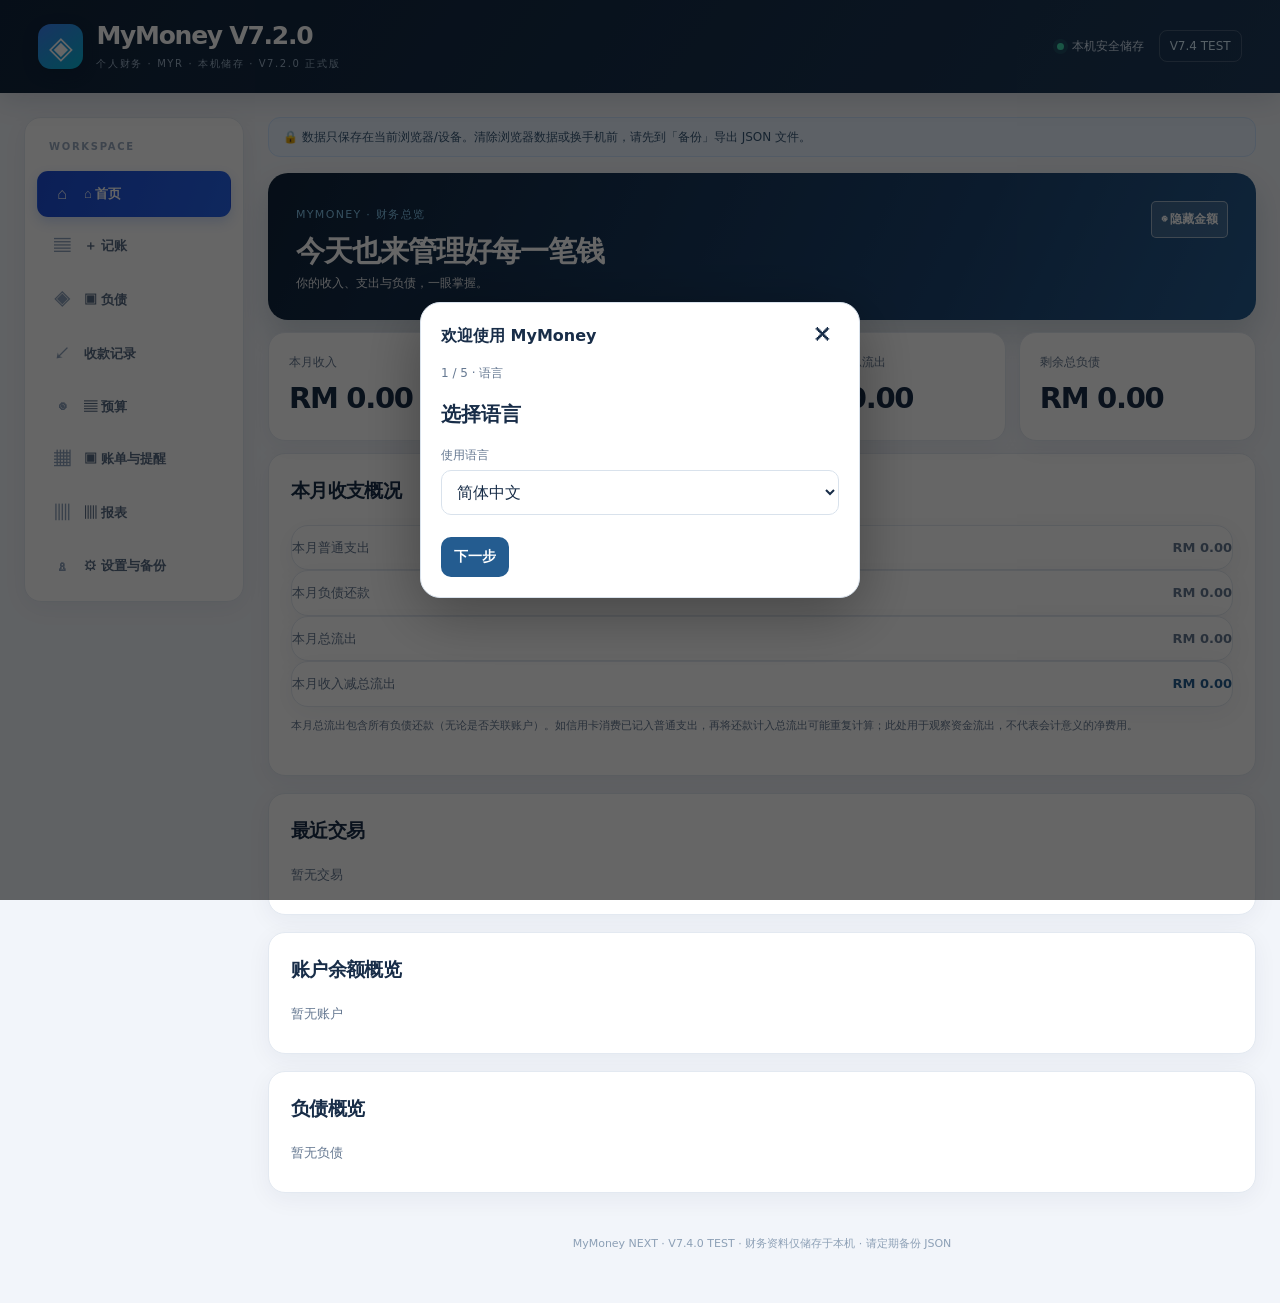
<file: index.html>
<!doctype html>
<html lang="zh-CN">
<head>
<meta charset="utf-8"><meta name="viewport" content="width=device-width, initial-scale=1, viewport-fit=cover"><meta name="theme-color" content="#10243b"><meta name="description" content="个人记账与负债管理，本机保存数据"><link rel="manifest" href="manifest.json"><title>MyMoney V7.3.0 TEST</title>
<style>
:root{--green:#176b57;--bg:#f3f6f5;--card:#fff;--text:#182522;--muted:#64736e;--line:#e1e9e5;--red:#bd3d3d;--blue:#275d9c}*{box-sizing:border-box}body{margin:0;background:var(--bg);color:var(--text);font-family:system-ui,-apple-system,"Segoe UI",sans-serif}header{background:var(--green);color:white;padding:20px 16px 16px;position:sticky;top:0;z-index:5}header h1{font-size:22px;margin:0 0 4px}header p{font-size:12px;margin:0;opacity:.85}.wrap{max-width:760px;margin:auto;padding:14px 12px 40px}.tabs{display:flex;gap:7px;overflow:auto;margin-bottom:13px}.tabs button{white-space:nowrap;border:1px solid var(--line);background:white;color:var(--text);padding:10px 13px;border-radius:12px;font-size:14px}.tabs button.active{background:var(--green);color:white;border-color:var(--green)}.panel{display:none}.panel.active{display:block}.cards{display:grid;grid-template-columns:repeat(2,minmax(0,1fr));gap:9px;margin-bottom:12px}.metric,.box{background:var(--card);border:1px solid var(--line);border-radius:15px;padding:14px}.metric span{font-size:12px;color:var(--muted);display:block}.metric strong{font-size:20px;display:block;margin-top:6px;overflow-wrap:anywhere}.box{margin-bottom:12px}.box h2{font-size:16px;margin:0 0 12px}.grid{display:grid;grid-template-columns:repeat(2,minmax(0,1fr));gap:10px}label{font-size:12px;color:var(--muted);display:block;margin-bottom:5px}input,select,textarea{font:inherit;width:100%;border:1px solid #cfdcd5;background:#fff;border-radius:10px;padding:11px;color:var(--text);min-width:0}textarea{min-height:66px;resize:vertical}.field{margin-bottom:10px}.full{grid-column:1/-1}.btn{border:0;border-radius:10px;padding:11px 13px;background:var(--green);color:white;font-weight:600;font-size:14px;cursor:pointer}.btn.secondary{background:#e6efeb;color:var(--green)}.btn.danger{background:#fff0f0;color:var(--red)}.btn.small{padding:7px 9px;font-size:12px}.actions{display:flex;gap:8px;flex-wrap:wrap}.item{border-top:1px solid var(--line);padding:12px 0;display:flex;justify-content:space-between;gap:10px;align-items:flex-start}.item:first-child{border-top:0}.item .name{font-weight:650;font-size:14px}.sub{color:var(--muted);font-size:12px;margin-top:4px;line-height:1.5}.amount{font-weight:700;white-space:nowrap;text-align:right}.income{color:var(--green)}.expense{color:var(--red)}.empty{color:var(--muted);font-size:13px;padding:8px 0}.hint{font-size:12px;color:var(--muted);line-height:1.6}.notice{background:#fff8df;border:1px solid #f1df9d;border-radius:12px;padding:11px;font-size:12px;line-height:1.5;margin-bottom:12px}.hidden{display:none!important}.month-row{display:flex;gap:10px;align-items:end;margin-bottom:12px}.month-row .field{flex:1;margin:0}.pill{display:inline-block;border-radius:30px;padding:3px 8px;background:#e6efeb;color:var(--green);font-size:11px}.debt-balance{font-size:18px;font-weight:750;margin:5px 0}.progress{height:6px;border-radius:9px;background:#e8eeeb;overflow:hidden;margin:9px 0}.progress span{height:100%;display:block;background:var(--green)}footer{text-align:center;color:var(--muted);font-size:11px;padding:8px}
@media(min-width:600px){.cards{grid-template-columns:repeat(4,minmax(0,1fr))}.metric strong{font-size:22px}}

.calendar{display:grid;grid-template-columns:repeat(7,minmax(0,1fr));gap:5px}.calendar-day{border:1px solid var(--line);border-radius:9px;min-height:65px;padding:5px 2px;background:#fff;text-align:center;font-size:12px;cursor:pointer;color:var(--text)}.calendar-day b{display:block}.calendar-day small{display:block;font-size:9px;overflow-wrap:anywhere}.calendar-day.red{background:#ffe5e4;color:#a42c30}.calendar-day.green{background:#dcf5e7;color:#176b57}.calendar-day.selected{outline:2px solid var(--green)}.calendar-day.blank{background:transparent;border:0;cursor:default}.calendar-week{display:grid;grid-template-columns:repeat(7,minmax(0,1fr));gap:5px;font-size:11px;color:var(--muted);margin:8px 0}.calendar-week span{text-align:center;min-width:0;white-space:nowrap}.donut-layout{display:flex;align-items:center;gap:20px;flex-wrap:wrap;margin:12px 0}.donut{width:160px;height:160px;border-radius:50%;display:grid;place-items:center;flex-shrink:0}.donut-inner{width:96px;height:96px;border-radius:50%;background:white;display:grid;place-items:center;text-align:center;font-size:12px;font-weight:700}.legend{flex:1;min-width:140px}.legend-row{display:flex;justify-content:space-between;gap:8px;padding:5px 0;font-size:12px}.legend-dot{display:inline-block;width:10px;height:10px;border-radius:50%;margin-right:6px}.trend{display:flex;align-items:flex-end;gap:3px;height:145px;overflow-x:auto;padding-bottom:20px}.trend-col{flex:1;min-width:7px;background:#e5a09c;border-radius:3px 3px 0 0;position:relative}.trend-col:nth-child(2n){background:#c85a53}.trend-col span{position:absolute;bottom:-18px;left:0;font-size:9px;color:var(--muted)}.emoji-picker,.brand-picker{display:grid;grid-template-columns:repeat(5,minmax(0,1fr));gap:7px;margin:10px 0}.icon-option{border:1px solid var(--line);border-radius:12px;background:white;padding:8px 3px;min-height:62px;display:flex;flex-direction:column;align-items:center;justify-content:center;gap:4px;font-size:11px;overflow-wrap:anywhere;cursor:pointer}.icon-option.active{outline:2px solid var(--green)}.icon-option img{width:42px;height:42px;object-fit:contain;border-radius:9px}.icon-option .symbol{font-size:27px}.icon-controls{display:flex;gap:7px;flex-wrap:wrap;align-items:center}.account-icon{display:inline-flex;vertical-align:middle;align-items:center;justify-content:center;width:30px;height:30px;margin-right:5px}.account-icon img{width:30px;height:30px;object-fit:contain;border-radius:7px}details summary{cursor:pointer;padding:6px 0}#customCategories .item{align-items:center}@media(max-width:420px){.calendar-day{min-height:58px;font-size:11px}.calendar-day small{font-size:8px}.emoji-picker,.brand-picker{grid-template-columns:repeat(4,minmax(0,1fr))}}
/* V5.7: debt brand picker uses the same responsive grid as account brand picker. */
#debtBrandPicker:not(.hidden){display:grid;grid-template-columns:repeat(5,minmax(0,1fr));gap:7px;margin:10px 0;}
#debtBrandPicker .icon-option{width:100%;min-width:0;}
@media(max-width:420px){#debtBrandPicker:not(.hidden){grid-template-columns:repeat(4,minmax(0,1fr));}}
/* V5.2: 修复账户区块结构，使其仅属于记账与账户分页。 */
#debts #accountsEmbedded, #debts #accountForm, #debts #accountTotals,
#debts #accountList, #debts #transferList, #debts #transferForm,
#debts [id="accountIconPicker"] {display:none!important}

/* V5.8 debt calculator */
.v58-panel{border:1px solid #dce8e1;background:#f8fbf9;border-radius:12px;padding:12px;margin:10px 0}.v58-panel h3{margin:0 0 10px;font-size:15px}.v58-table-wrap{overflow-x:auto;max-height:350px;overflow-y:auto}.v58-table{width:100%;border-collapse:collapse;font-size:12px;white-space:nowrap}.v58-table th,.v58-table td{padding:8px 6px;border-bottom:1px solid #e1e9e5;text-align:right}.v58-table th:first-child,.v58-table td:first-child{text-align:left}.v58-muted{font-size:12px;color:var(--muted);line-height:1.6}.v58-detail{margin-top:8px}.v58-pill{font-size:11px;background:#e6efeb;border-radius:20px;padding:3px 7px;color:#176b57}
.debt-subnav{display:grid;grid-template-columns:repeat(2,minmax(0,1fr));gap:8px}.debt-subnav button{white-space:normal;min-height:48px}.debt-subbtn{font-size:13px}.debt-custom-row{display:flex;justify-content:space-between;align-items:center;gap:8px;padding:5px 0}

/* V7.3 TEST: independent income / expense / transfer actions */
.v732-entry-buttons{display:grid;grid-template-columns:repeat(2,minmax(0,1fr));gap:10px;margin:10px 0 14px}
.v732-entry-btn{background:var(--card);color:var(--text);border:1px solid var(--line);border-radius:13px;padding:14px 6px;font-size:15px;font-weight:700;cursor:pointer}
.v732-entry-btn.v732-active{background:#2858a3;color:#fff;border-color:#2858a3}
.v732-entry-btn:focus-visible{outline:3px solid #75a8ff;outline-offset:2px}
@media(max-width:480px){.v732-entry-buttons{gap:6px}.v732-entry-btn{font-size:13px;padding:12px 3px}}
</style><link rel="stylesheet" href="v60.css?v=7.0.0"><script>try{if(JSON.parse(localStorage.getItem("mymoney-v610-security")||"{}").enabled)document.documentElement.classList.add("v610-locked")}catch(e){}</script><link rel="stylesheet" href="v610.css?v=7.0.0"><link rel="stylesheet" href="v720.css?v=7.2.0-release"><style>
.v73-sync-inline{display:inline-flex!important;align-items:center;justify-content:flex-start;gap:9px;cursor:pointer;max-width:100%;width:auto!important;line-height:1.5}
.v73-sync-inline input[type="checkbox"]{display:inline-block!important;position:static!important;flex:0 0 auto;width:18px!important;height:18px!important;margin:0!important;padding:0!important;min-height:0!important;appearance:auto!important;-webkit-appearance:checkbox!important;vertical-align:middle}
.v73-sync-inline span{display:inline!important;flex:0 1 auto}
.v73-history-details{margin-top:12px}
.v73-history-details summary{cursor:pointer;display:inline-flex;align-items:center;gap:7px;padding:7px 12px;border:1px solid #d9e4f2;border-radius:10px;color:#245ca6;font-weight:600;list-style:none;user-select:none}
.v73-history-details summary::-webkit-details-marker{display:none}
.v73-history-details summary::before{content:"▸";display:inline-block;transition:transform .15s ease}
.v73-history-details[open] summary::before{transform:rotate(90deg)}
.v73-history-details .v73-history-content{padding:6px 0 0}
</style>
<link rel="stylesheet" href="./v732.css"><link rel="stylesheet" href="./v736-enterprise.css"><link rel="stylesheet" href="./v737-enterprise-all.css?v=7.3.7"><link rel="stylesheet" href="./v740-next.css?v=7.4.0-next1"></head>
<body class="mynext"><header><div class="next-brand"><span class="next-logo" aria-hidden="true">◈</span><div><h1>MyMoney <span class="next-wordmark">NEXT</span></h1><p>PERSONAL FINANCE · MYR</p></div></div><div class="next-header-status"><span class="next-status-dot"></span> 本机安全储存 <span class="next-version">V7.4 TEST</span></div></header><main class="wrap">
<div class="notice">🔒 数据只保存在当前浏览器/设备。清除浏览器数据或换手机前，请先到「备份」导出 JSON 文件。</div>
<nav class="tabs" aria-label="主菜单"><button class="active" data-tab="home">首页</button><button data-tab="transactions">记账</button><button data-tab="debts">负债</button><button data-tab="receivables">收款记录</button><button data-tab="budget">预算</button><button data-tab="bills">账单与提醒</button><button data-tab="analytics">报表</button><button data-tab="backup">设置与备份</button><button data-tab="my">我的</button></nav>
<section id="home" class="panel active"><div class="v603-welcome"><div><small>MYMONEY · 财务总览</small><h2>今天也来管理好每一笔钱</h2><p>你的收入、支出与负债，一眼掌握。</p></div><button type="button" class="v603-eye" id="v603Privacy" aria-pressed="false" aria-label="隐藏或显示首页金额">◉ 隐藏金额</button></div><div class="cards v603-homecards"><div class="metric"><span>本月收入</span><strong id="mIncome">RM 0.00</strong></div><div class="metric"><span>本月总流出（支出＋还款）</span><strong id="mExpense">RM 0.00</strong></div><div class="metric"><span>本月收入－总流出</span><strong id="mBalance">RM 0.00</strong></div><div class="metric"><span>剩余总负债</span><strong id="debtTotal">RM 0.00</strong></div></div><div class="box"><h2>本月收支概况</h2><div id="monthSummary" class="empty">暂无本月记录</div></div><div class="box"><h2>最近交易</h2><div id="recentList" class="empty">暂无交易</div></div><div class="box"><h2>账户余额概览</h2><div id="homeAccounts" class="empty">暂无账户</div></div><div class="box"><h2>负债概览</h2><div id="homeDebts" class="empty">暂无负债</div></div></section>
<section id="bills" class="panel" aria-label="账单与提醒"></section><section id="budget" class="panel" aria-label="每月预算"></section><section id="transactions" class="panel v736-ledger"><div class="v736-page-head"><div><div class="v736-eyebrow">FINANCE OPERATIONS / 记账管理</div><h2>交易与账户管理</h2><p>统一管理收入、支出、账户转账与账户资料</p></div><span class="v736-edition">MYMONEY · V7.3 TEST</span></div><div class="box v736-action-panel"><div class="v736-section-heading"><div><span class="v736-kicker">01 / QUICK ACTIONS</span><h2>新增记录</h2></div><span class="v736-caption">选择操作类型</span></div><div class="v732-entry-buttons" role="group" aria-label="选择新增记录或账户管理类型"><button type="button" class="v732-entry-btn" data-v732-mode="income" aria-pressed="false">＋ 收入</button><button type="button" class="v732-entry-btn" data-v732-mode="expense" aria-pressed="true">－ 支出</button><button type="button" class="v732-entry-btn" data-v732-mode="transfer" aria-pressed="false">⇄ 内部转账</button><button type="button" class="v732-entry-btn" id="v735AccountMode" aria-pressed="false">▣ 新增 / 编辑账户</button></div><select id="entryMode" class="hidden" aria-label="交易类型"><option value="expense">支出</option><option value="income">收入</option><option value="transfer">内部转账</option></select><p class="hint" id="v733EntryHint" aria-live="polite">填写支出金额、日期及类别，保存后会记录为支出。</p></div><div id="txEntryWrap" class="box v736-form-panel"><h2 id="txFormTitle">新增收支记录</h2><form id="txForm"><input type="hidden" id="txId"><div class="grid"><div class="field hidden"><label for="txType">类型</label><select id="txType"><option value="expense">支出</option><option value="income">收入</option></select></div><div class="field"><label for="txDate">日期</label><input id="txDate" type="date" required></div><div class="field"><label for="txAmount">金额（RM）</label><input id="txAmount" type="number" min="0.01" step="0.01" placeholder="0.00" required></div><div class="field"><label for="txCategory">类别</label><select id="txCategory"><option>餐饮</option><option>交通</option><option>购物</option><option>房租/房贷</option><option>水电网费</option><option>医疗</option><option>薪水</option><option>奖金</option><option>生意收入</option><option>家庭</option><option>其他</option></select></div><div class="field"><label for="txAccount">关联账户（可选）</label><select id="txAccount"><option value="">不关联账户（旧版模式）</option></select></div><div class="field"><label for="txPayment">付款方式</label><select id="txPayment"><option>现金</option><option>银行卡</option><option>信用卡</option><option>银行转账</option><option>电子钱包</option><option>其他</option></select></div><div class="field"><label for="txNote">备注（可选）</label><input id="txNote" placeholder="例如：午餐"></div></div><div class="actions"><button class="btn" type="submit">保存记录</button><button class="btn secondary hidden" id="txCancel" type="button">取消编辑</button></div></form></div><div id="transferEntryWrap" class="box hidden v736-form-panel"><h2>新增内部转账</h2><form id="transferForm"><div class="grid">
<div class="field"><label for="transferFrom">转出账户</label><select id="transferFrom" required></select></div>
<div class="field"><label for="transferTo">转入账户</label><select id="transferTo" required></select></div>
<div class="field"><label for="transferAmount">金额（RM）</label><input id="transferAmount" type="number" min="0.01" step="0.01" required></div>
<div class="field"><label for="transferDate">转账日期</label><input id="transferDate" type="date" required></div>
<div class="field full"><label for="transferNote">备注（可选）</label><input id="transferNote" placeholder="例如：Maybank 转入 TNG"></div></div>
<button class="btn" type="submit">保存转账</button><p class="hint">转账仅在账户之间移动余额，不计入收入或支出。手续费请另外记为支出并选择付款账户。</p></form></div>
<div id="accountsEmbedded" class="v736-account-panel"><div class="box"><h2>账户管理与余额</h2><p class="hint">在这里新增银行、现金及电子钱包账户。每笔收入、支出或转账都可选择对应账户。</p></div>
<div class="box"><h2>新增 / 编辑账户</h2><form id="accountForm"><input type="hidden" id="accountId"><div class="grid">
<div class="field"><label for="accountName">账户名称</label><input id="accountName" required placeholder="例如：Maybank 储蓄账户"></div>
<div class="field"><label for="accountType">账户类别</label><select id="accountType"><option>银行</option><option>电子钱包</option><option>现金</option><option>其他</option></select></div>
<div class="field"><label for="accountOpening">启用时余额（RM）</label><input id="accountOpening" type="number" step="0.01" min="0" value="0" required></div>
<div class="field full"><label>账户图标</label><div class="icon-controls"><button class="btn secondary small" type="button" id="chooseBrand">选择图标</button><button class="btn secondary small" type="button" id="uploadIcon">上传自己的图标</button><button class="btn secondary small" type="button" id="resetIcon">使用默认图标</button><span id="selectedAccountIcon">🏦 默认图标</span></div><input id="iconFile" type="file" accept="image/png,image/jpeg,image/webp" class="hidden"><input id="accountIcon" type="hidden"><div id="brandPicker" class="brand-picker hidden"></div></div><div class="field"><label for="accountNote">备注</label><input id="accountNote" placeholder="可选"></div></div>
<p class="hint">首次建立账户时填当前实际余额。以前的收支记录不会自动归属到新账户，避免重复计算。日后可在收支记录中选择账户。</p>
<div class="actions"><button class="btn" type="submit">保存账户</button><button class="btn secondary hidden" type="button" id="accountCancel">取消编辑</button></div></form></div>
<div class="box"><h2>账户余额</h2><div id="accountTotals"></div><div id="accountList" class="empty">暂无账户</div></div>
<div class="box"><h2>转账记录</h2><div id="transferList" class="empty">暂无转账</div></div>
</div>
<div class="box"><details id="categoryDetails"><summary><strong>🎨 自定义收支类别与图标</strong></summary><p class="hint">原有类别继续保留。你可以新增自己的收入／支出类别并选择图标，删除类别不会删除旧交易。</p><div class="grid"><div class="field"><label>类别类型</label><select id="catType"><option value="expense">支出</option><option value="income">收入</option></select></div><div class="field"><label>类别名称</label><input id="catName" placeholder="例如：停车费"></div></div><div class="field"><label>选择图标</label><div id="catIconPicker" class="emoji-picker"></div><div class="actions" style="margin-top:10px"><button type="button" class="btn secondary small" id="catBrandToggle">选择品牌图标（银行／电子钱包／购物等）</button><button type="button" class="btn secondary small" id="catUploadButton">上传自己的图标</button><button type="button" class="btn secondary small" id="catIconReset">恢复默认图标</button></div><input id="catIconFile" type="file" accept="image/png,image/jpeg,image/webp" class="hidden"><div id="catBrandPicker" class="emoji-picker hidden" style="margin-top:10px"></div><div id="catIconPreview" class="hint" style="margin-top:10px">当前图标：🛒</div></div><button type="button" class="btn" id="catSave">新增类别</button><div id="customCategories"></div></details></div><div class="box"><h2>交易记录</h2><div class="grid"><div class="field"><label for="txFilterMonth">月份筛选</label><input type="month" id="txFilterMonth"></div><div class="field"><label for="txFilterType">类型筛选</label><select id="txFilterType"><option value="all">全部</option><option value="income">收入</option><option value="expense">支出</option></select></div></div><div id="txList" class="empty">暂无交易</div></div>
</section><section id="debts" class="panel"><div class="box"><h2>负债管理</h2><div class="actions debt-subnav"><button type="button" class="btn debt-subbtn" data-debt-view="create">新增负债 / 负债清单</button><button type="button" class="btn secondary debt-subbtn" data-debt-view="repay">新增还款记录 / 详细还款</button></div></div><div id="debtCreateView"><div class="box"><h2 id="debtFormTitle">新增负债</h2><form id="debtForm"><input type="hidden" id="debtId"><div class="grid"><div class="field"><label for="debtName">负债名称</label><input id="debtName" placeholder="例如：Maybank 信用卡" required></div><div class="field"><label for="debtType">负债类别</label><select id="debtType"><option>信用卡</option><option>个人借款</option><option>个人贷款</option><option>汽车贷款</option><option>房屋贷款</option><option>其他</option></select><div class="actions" style="margin-top:8px"><button type="button" class="btn secondary small" id="debtCategoryToggle">＋ 新增类别</button></div><div id="debtCategoryEditor" class="hidden" style="margin-top:8px"><input id="debtCategoryName" maxlength="40" placeholder="输入新类别，例如：装修贷款"><div class="actions" style="margin-top:8px"><button type="button" class="btn small" id="debtCategoryAdd">保存新类别</button><button type="button" class="btn secondary small" id="debtCategoryCancel">取消</button></div></div><div id="debtCategoryCustomList" class="v58-muted" style="margin-top:8px"></div></div><div class="field"><label for="debtOriginal">原始欠款（RM）</label><input id="debtOriginal" type="number" min="0.01" step="0.01" required placeholder="0.00"></div><div class="field"><label for="debtDate">记录日期</label><input id="debtDate" type="date" required></div><div class="field full"><label>负债银行／平台图标（可选）</label><input type="hidden" id="debtIcon"><div class="actions"><button type="button" class="btn secondary small" id="chooseDebtBrand">选择图标</button><button type="button" class="btn secondary small" id="uploadDebtIcon">上传自己的图标</button><button type="button" class="btn secondary small" id="resetDebtIcon">使用默认图标</button><span id="selectedDebtIcon" class="selected-icon"></span></div><input id="debtIconFile" type="file" accept="image/png,image/jpeg,image/webp" class="hidden"><div id="debtBrandPicker" class="icon-grid hidden" style="margin-top:10px"></div><p class="hint">银行、信用卡、车贷、房贷等都可选择图标；不会改变欠款或还款计算。</p></div><div class="field full v58-panel"><h3>V5.8 · 独立负债计算设置</h3><div class="grid"><div class="field full"><label for="debtInterestMode">计算方式</label><select id="debtInterestMode"><option value="none">无利息</option><option value="reducing">递减余额利息（按月估算）</option><option value="flat">固定利息（Flat Rate）</option><option value="credit">信用卡按月计息（估算）</option></select></div><div class="field"><label for="debtRate">年利率（%）</label><input id="debtRate" type="number" min="0" max="100" step="0.001" value="0"></div><div class="field"><label for="debtTerm">贷款总期数（月）</label><input id="debtTerm" type="number" min="1" max="1200" step="1" placeholder="例如 60"></div><div class="field"><label for="debtMonthly">计划每月还款（RM）</label><input id="debtMonthly" type="number" min="0" step="0.01" placeholder="例如 1000"></div><div class="field"><label for="debtStart">预计首期还款日</label><input id="debtStart" type="date"></div></div><p class="v58-muted">固定利息需填写总期数；递减余额及信用卡采用年利率 ÷ 12 的月度估算，可能与银行按日计息、费用和账单不同。旧负债默认无利息。</p></div><div class="field full"><label for="debtNote">备注（可选）</label><input id="debtNote" placeholder="例如：每月还款日"></div></div><div class="actions"><button class="btn" type="submit">保存负债</button><button class="btn secondary hidden" id="debtCancel" type="button">取消编辑</button></div><p class="hint">V5.8：每笔负债可选择独立计息方式。旧记录默认无利息；实际还款会从选定账户扣除，不重复生成普通支出。</p></form></div><div class="box"><h2>负债清单</h2><div id="debtList" class="empty">暂无负债</div></div></div><div id="debtRepayView" class="hidden"><div class="box"><h2>独立还款计划与详细明细</h2><p class="hint">点击负债清单中的「还款计划」查看该笔贷款的预计逐期明细。预计计划不会自动扣款。</p><div id="v58Plan" class="empty">请选择一笔负债查看</div></div><div class="box"><h2>新增还款记录</h2><form id="paymentForm"><div class="grid"><div class="field full"><label for="payDebt">选择负债</label><select id="payDebt" required><option value="">请先新增负债</option></select></div><div class="field"><label for="payDate">还款日期</label><input id="payDate" type="date" required></div><div class="field"><label for="payAmount">还款金额（RM）</label><input id="payAmount" type="number" min="0.01" step="0.01" required placeholder="0.00"></div><div class="field"><label for="payInterest">本次利息（RM）</label><input id="payInterest" type="number" min="0" step="0.01" placeholder="可自动估算后修改"></div><div class="field"><label for="payPrincipalPreview">本次偿还本金（RM）</label><input id="payPrincipalPreview" readonly value="0.00"></div><div class="field full"><label for="payAccount">扣款账户</label><select id="payAccount"><option value="">不关联账户（兼容旧记录）</option></select><p class="hint">选择账户后，保存还款会自动扣除该账户余额；会计入总览的本月总流出，但不会自动生成另一笔普通支出。</p></div><div class="field full"><label for="payNote">备注（可选）</label><input id="payNote" placeholder="例如：10月份月供"></div></div><button class="btn" type="submit">保存还款</button></form><div id="paymentList" class="empty" style="margin-top:12px">暂无还款记录</div></div><div class="box"><h2>📒 每笔负债详细还款记录</h2><p class="hint">选择一笔负债，查看历次实际还款的日期、金额、本金、利息、还款后余额、付款账户和备注。历史记录只供查看，不会重复扣款。</p><div class="field"><label for="v58HistoryDebt">查看哪笔负债</label><select id="v58HistoryDebt"><option value="">请选择负债</option></select></div><div id="v58History" class="empty">请选择一笔负债查看详细还款记录</div></div></div></section>
<section id="receivables" class="panel"><div class="box"><h2>收款总览</h2><p class="hint">记录别人欠你的钱及分次收款。收款可自行选择是否同步增加银行或现金余额；不会算作普通收入。</p><div class="cards" id="v73Summary"></div></div><div class="box"><h2>新增欠款人 / 欠款记录</h2><form id="v73DebtForm"><div class="grid"><div class="field"><label>欠款人姓名</label><input id="v73Name" required maxlength="80"></div><div class="field"><label>欠款金额 (RM)</label><input id="v73Amount" type="number" step="0.01" min="0.01" required></div><div class="field"><label>借款日期</label><input id="v73Date" type="date" required></div><div class="field"><label>约定还款日期（可选）</label><input id="v73Due" type="date"></div><div class="field full"><label>备注</label><input id="v73Note" maxlength="250"></div></div><button class="btn" type="submit">保存欠款记录</button></form></div><div class="box"><h2>记录收款</h2><form id="v73PaymentForm"><div class="grid"><div class="field full"><label>选择欠款记录</label><select id="v73Choose" required></select></div><div class="field"><label>收款金额 (RM)</label><input id="v73Paid" type="number" step="0.01" min="0.01" required></div><div class="field"><label>收款日期</label><input id="v73PaidDate" type="date" required></div><div class="field full"><label class="v73-sync-inline" for="v73Sync"><input id="v73Sync" type="checkbox"><span>同步增加银行或现金账户余额（可选）</span></label></div><div class="field full" id="v73AccountWrap" hidden><label>选择实际收款账户</label><select id="v73Account"></select></div><div class="field full"><label>备注</label><input id="v73PayNote" maxlength="250"></div></div><button class="btn" type="submit">保存收款</button></form></div><div class="box"><h2>欠款清单及收款历史</h2><div id="v73List"></div></div></section><section id="analytics" class="panel"><div class="box" id="v620ReportRoot"><h2 id="v620Title">年度财务报表</h2><div class="grid"><div class="field"><label id="v620YearLabel" for="v620Year">年份</label><select id="v620Year"></select></div><div class="field"><label id="v620AccountLabel" for="v620Account">账户筛选</label><select id="v620Account"></select></div></div><div class="actions"><button type="button" class="btn secondary" id="v620Csv">导出报表 CSV</button></div><p class="hint" id="v620Note"></p><div class="cards" id="v620Totals"></div><h3 id="v620TrendTitle"></h3><div id="v620Bars"></div><div id="v620TableWrap"></div><h3 id="v620CategoryTitle"></h3><div id="v620Categories"></div><h3 id="v620DebtTitle"></h3><div id="v620Debt"></div></div><div class="box"><h2>📊 收支分析</h2><div class="grid"><div class="field"><label>选择月份</label><input type="month" id="analysisMonth"></div><div class="field"><label>分析类型</label><select id="analysisMode"><option value="outflow">总流出（支出＋还款）</option><option value="expense">普通支出</option><option value="income">收入</option></select></div></div><div id="analysisTotals" class="cards"></div></div><div class="box"><h2>每日收支日历</h2><div class="calendar-week" id="analysisWeekdays"><span>周一</span><span>周二</span><span>周三</span><span>周四</span><span>周五</span><span>周六</span><span>周日</span></div><div id="analysisCalendar" class="calendar"></div><p class="hint">红色代表当日净流出，绿色代表净收入；点击日期可查看明细。</p><div id="analysisDayDetail"></div></div><div class="box"><h2>类别占比</h2><div id="analysisDonut" class="donut-layout"></div><div id="analysisCategories"></div></div><div class="box"><h2>每日趋势</h2><div id="analysisTrend" class="trend"></div></div></section><section id="backup" class="panel"><div class="box"><h2>数据备份与恢复</h2><p class="hint">JSON 文件会包含收支、负债、还款、账户和转账记录，可用于恢复完整数据。建议定期备份，并把文件保存在安全的位置。</p><div class="actions"><button class="btn" id="exportJson">下载完整备份（JSON）</button><button class="btn secondary" id="importBtn">导入备份（JSON）</button><input id="importFile" class="hidden" type="file" accept="application/json,.json"></div><p id="backupMsg" class="hint"></p></div><div class="box" hidden style="display:none" aria-hidden="true"><h2>导出交易记录</h2><p class="hint">将收支记录导出为 CSV，可用 Excel 打开。此文件只包含日常收入和支出，不包含负债还款或内部转账记录。</p><button class="btn" id="exportCsv">下载交易记录（CSV）</button></div><div class="box" id="v731CsvBox"><h2>自定义 CSV 导出（三组）</h2><p class="hint">选择需要导出的组别，每组生成一个 Excel 可打开的 CSV 文件。导出不会修改财务记录；完整 JSON 备份功能继续保留。</p><div class="grid"><div class="field"><label for="v731Start">开始日期</label><input id="v731Start" type="date" value="2026-01-01"></div><div class="field"><label for="v731End">结束日期</label><input id="v731End" type="date" value="2026-12-31"></div></div><div class="field"><label style="display:flex;align-items:center;gap:9px"><input type="checkbox" id="v731Group1" checked style="width:auto">第 1 组：日常收支与转账记录（收入、支出、内部转账）</label></div><div class="field"><label style="display:flex;align-items:center;gap:9px"><input type="checkbox" id="v731Group2" checked style="width:auto">第 2 组：负债与还款记录（负债、负债还款）</label></div><div class="field"><label style="display:flex;align-items:center;gap:9px"><input type="checkbox" id="v731Group3" checked style="width:auto">第 3 组：欠款人与收款记录（欠款人、收款）</label></div><div class="actions"><button type="button" class="btn" id="v731ExportSelected">导出勾选的组别</button><button type="button" class="btn secondary" id="v731Export1">仅导出第 1 组</button><button type="button" class="btn secondary" id="v731Export2">仅导出第 2 组</button><button type="button" class="btn secondary" id="v731Export3">仅导出第 3 组</button></div><p class="hint" id="v731CsvStatus" aria-live="polite">默认日期：2026-01-01 至 2026-12-31。每组 CSV 均包含记录类型栏，金额单位 MYR。</p></div><div class="box"><h2>清除本机数据</h2><p class="hint">此操作会删除当前浏览器保存的全部记录（包括账户和转账），且无法撤销。请先备份。</p><button class="btn danger" id="clearData">清除全部数据</button></div><div class="box"><h2>使用提示</h2><ul class="hint"><li>只在当前浏览器/设备保存，不会自动同步到其他手机。</li><li>换手机、换浏览器或清除浏览数据前，请先下载 JSON 备份。</li><li>关联扣款账户的还款会减少负债与账户余额，并计入总览的本月总流出，但不会自动生成普通支出记录。</li><li>若要在手机上安装为应用，需要将网页发布到支持 HTTPS 的网站，再用浏览器「添加到主屏幕」。</li></ul></div></section>
<footer>MyMoney NEXT · V7.4.0 TEST · 财务资料仅储存于本机 · 请定期备份 JSON</footer></main>
<script>
(()=>{'use strict';const KEY='mymoney-local-v1';const $=id=>document.getElementById(id);const today=()=>new Date().toLocaleDateString('en-CA');const monthNow=()=>today().slice(0,7);const money=n=>'RM '+Number(n||0).toLocaleString('en-MY',{minimumFractionDigits:2,maximumFractionDigits:2});const uid=()=>Date.now().toString(36)+Math.random().toString(36).slice(2,8);let data={transactions:[],debts:[],payments:[],accounts:[],transfers:[],categories:[],debtCategories:[],receivables:[],receivablePayments:[]};function load(){try{const d=JSON.parse(localStorage.getItem(KEY)||'{}');data={transactions:Array.isArray(d.transactions)?d.transactions:[],debts:Array.isArray(d.debts)?d.debts:[],payments:Array.isArray(d.payments)?d.payments:[],accounts:Array.isArray(d.accounts)?d.accounts:[],transfers:Array.isArray(d.transfers)?d.transfers:[],categories:Array.isArray(d.categories)?d.categories:[],debtCategories:Array.isArray(d.debtCategories)?d.debtCategories:[],receivables:Array.isArray(d.receivables)?d.receivables:[],receivablePayments:Array.isArray(d.receivablePayments)?d.receivablePayments:[]}}catch(e){data={transactions:[],debts:[],payments:[],accounts:[],transfers:[],categories:[],debtCategories:[],receivables:[],receivablePayments:[]}}}function save(){localStorage.setItem(KEY,JSON.stringify(data));render();window.dispatchEvent(new Event("mymoney-v73-update"))}function esc(s){return String(s??'').replace(/[&<>"']/g,c=>({'&':'&amp;','<':'&lt;','>':'&gt;','"':'&quot;',"'":'&#39;'}[c]))}function accountBalance(id){const a=data.accounts.find(x=>x.id===id);if(!a)return 0;let cents=Math.round(Number(a.opening||0)*100);for(const x of data.transactions){if(x.accountId===id)cents+=(x.type==='income'?1:-1)*Math.round(Number(x.amount)*100)}for(const p of data.payments){if(p.accountId===id)cents-=Math.round(Number(p.amount)*100)}for(const t of data.transfers){if(t.from===id)cents-=Math.round(Number(t.amount)*100);if(t.to===id)cents+=Math.round(Number(t.amount)*100)}for(const r of data.receivablePayments||[]){if(r.accountId===id)cents+=Math.round(Number(r.amount)*100)}return cents/100}
function accountName(id){return data.accounts.find(a=>a.id===id)?.name||'已删除账户'}
function renderAccounts(){const opts='<option value="">请选择账户</option>'+data.accounts.map(a=>`<option value="${esc(a.id)}">${esc(a.name)}</option>`).join('');for(const id of ['transferFrom','transferTo']){const sel=$(id),prev=sel.value;sel.innerHTML=opts;sel.value=prev}const txSel=$('txAccount'),old=txSel.value;txSel.innerHTML='<option value="">不关联账户（旧版模式）</option>'+data.accounts.map(a=>`<option value="${esc(a.id)}">${esc(a.name)}</option>`).join('');txSel.value=old;const paySel=$('payAccount'),payOld=paySel.value;paySel.innerHTML='<option value="">不关联账户（兼容旧记录）</option>'+data.accounts.map(a=>`<option value="${esc(a.id)}">${esc(a.name)}</option>`).join('');paySel.value=payOld;const total=data.accounts.reduce((v,a)=>v+accountBalance(a.id),0);$('accountTotals').innerHTML=`<div class="metric" style="margin-bottom:12px"><span>账户总余额（不扣除负债）</span><strong>${money(total)}</strong></div>`;const rows=data.accounts.map(a=>`<div class="item"><div><div class="name">${iconMarkup(a.icon)}${esc(a.name)} <span class="pill">${esc(a.type)}</span></div><div class="sub">初始余额：${money(a.opening)}${a.note?' · '+esc(a.note):''}</div><div class="actions" style="margin-top:7px"><button class="btn secondary small" data-edit-account="${esc(a.id)}">编辑</button><button class="btn danger small" data-del-account="${esc(a.id)}">删除</button></div></div><div class="amount">${money(accountBalance(a.id))}</div></div>`);$('accountList').innerHTML=rows.join('')||'暂无账户';$('homeAccounts').innerHTML=rows.length?`<div class="item"><strong>全部账户余额</strong><strong>${money(total)}</strong></div>`+data.accounts.map(a=>`<div class="item"><div>${iconMarkup(a.icon)}${esc(a.name)}</div><strong>${money(accountBalance(a.id))}</strong></div>`).join(''):'暂无账户';$('transferList').innerHTML=[...data.transfers].sort((a,b)=>b.date.localeCompare(a.date)).map(t=>`<div class="item"><div><div class="name">${esc(accountName(t.from))} → ${esc(accountName(t.to))}</div><div class="sub">${esc(t.date)}${t.note?' · '+esc(t.note):''}</div><button class="btn danger small" data-del-transfer="${esc(t.id)}">删除转账</button></div><strong>${money(t.amount)}</strong></div>`).join('')||'暂无转账'}
function paid(debtId){return data.payments.filter(p=>p.debtId===debtId).reduce((s,p)=>s+(p.principal===undefined?Number(p.amount):Number(p.principal)),0)}function balance(d){return Math.max(0,Number(d.original)-paid(d.id))}function txTotals(month){let t=data.transactions.filter(x=>x.date.startsWith(month));return {income:t.filter(x=>x.type==='income').reduce((s,x)=>s+Number(x.amount),0),expense:t.filter(x=>x.type==='expense').reduce((s,x)=>s+Number(x.amount),0),items:t}}function paymentTotals(month){return data.payments.filter(p=>typeof p.date==='string'&&p.date.startsWith(month)).reduce((sum,p)=>sum+Number(p.amount||0),0)}function itemTx(x,actions=true){return `<div class="item"><div><div class="name">${esc(x.category)} <span class="pill">${x.type==='income'?'收入':'支出'}</span></div><div class="sub">${esc(x.date)} · ${esc(x.payment||'')}${x.accountId?' · '+esc(accountName(x.accountId)):''} ${x.note?'· '+esc(x.note):''}</div>${actions?`<div class="actions" style="margin-top:7px"><button class="btn secondary small" data-edit-tx="${x.id}">编辑</button><button class="btn danger small" data-del-tx="${x.id}">删除</button></div>`:''}</div><div class="amount ${x.type==='income'?'income':'expense'}">${x.type==='income'?'+':'−'}${money(x.amount)}</div></div>`}function itemDebt(d,home=false){const b=balance(d),pct=Number(d.original)>0?Math.min(100,paid(d.id)/Number(d.original)*100):0;return `<div class="item"><div style="flex:1;min-width:0"><div class="name" style="display:flex;align-items:center;gap:8px">${iconMarkup(d.icon||'💳')} <span>${esc(d.name)} <span class="pill">${esc(d.type)}</span></span></div><div class="sub">原始本金：${money(d.original)} · 已还本金：${money(paid(d.id))} · <span class="v58-pill">${esc(({none:"无利息",reducing:"递减余额",flat:"固定利息",credit:"信用卡月息"})[d.interestMode||"none"]||"无利息")}</span></div><div class="progress"><span style="width:${pct}%"></span></div><div class="sub">${d.note?esc(d.note)+' · ':''}记录日期：${esc(d.date)}</div>${home?'':`<div class="actions" style="margin-top:7px"><button class="btn secondary small" data-v58-plan="${esc(d.id)}">查看还款计划</button><button class="btn secondary small" data-edit-debt="${d.id}">编辑</button><button class="btn danger small" data-del-debt="${d.id}">删除</button></div>`}</div><div class="amount"><div class="debt-balance">${money(b)}</div><div class="sub">剩余欠款</div></div></div>`}function render(){refreshDebtTypes();v58refreshHistory();renderAccounts();renderAnalytics();renderCategoryManager();const m=monthNow(),t=txTotals(m),dt=data.debts.reduce((s,d)=>s+balance(d),0);$('mIncome').textContent=money(t.income);const repayment=paymentTotals(m),outflow=t.expense+repayment;$('mExpense').textContent=money(outflow);$('mBalance').textContent=money(t.income-outflow);$('debtTotal').textContent=money(dt);$('monthSummary').innerHTML=`<div class="item"><div>本月普通支出</div><strong>${money(t.expense)}</strong></div><div class="item"><div>本月负债还款</div><strong>${money(repayment)}</strong></div><div class="item"><div>本月总流出</div><strong>${money(outflow)}</strong></div><div class="item"><div>本月收入减总流出</div><strong class="${t.income-outflow>=0?'income':'expense'}">${money(t.income-outflow)}</strong></div><p class="hint">本月总流出包含所有负债还款（无论是否关联账户）。如信用卡消费已记入普通支出，再将还款计入总流出可能重复计算；此处用于观察资金流出，不代表会计意义的净费用。</p>`;const recent=[...data.transactions].sort((a,b)=>b.date.localeCompare(a.date)).slice(0,5);$('recentList').innerHTML=recent.length?recent.map(x=>itemTx(x,false)).join(''):'暂无交易';$('homeDebts').innerHTML=data.debts.length?data.debts.map(d=>itemDebt(d,true)).join(''):'暂无负债';const fm=$('txFilterMonth').value;const ft=$('txFilterType').value;const filtered=[...data.transactions].filter(x=>(!fm||x.date.startsWith(fm))&&(ft==='all'||x.type===ft)).sort((a,b)=>b.date.localeCompare(a.date));$('txList').innerHTML=filtered.length?filtered.map(x=>itemTx(x)).join(''):'暂无符合条件的交易';$('debtList').innerHTML=data.debts.length?[...data.debts].sort((a,b)=>balance(b)-balance(a)).map(d=>itemDebt(d)).join(''):'暂无负债';const opts=data.debts.filter(d=>balance(d)>0).map(d=>`<option value="${d.id}">${esc(d.name)}（剩余 ${money(balance(d))}）</option>`).join('');$('payDebt').innerHTML=opts?opts:'<option value="">没有可还款的负债</option>';const pays=[...data.payments].sort((a,b)=>b.date.localeCompare(a.date));$('paymentList').innerHTML=pays.length?pays.map(p=>{const d=data.debts.find(x=>x.id===p.debtId);return `<div class="item"><div><div class="name">${esc(d?d.name:'已删除负债')} · 还款</div><div class="sub">${esc(p.date)}${p.accountId?' · 扣款：'+esc(accountName(p.accountId)):' · 未关联账户'}${p.note?' · '+esc(p.note):''}</div><div class="actions" style="margin-top:7px"><button class="btn danger small" data-del-pay="${p.id}">删除还款</button></div></div><div class="amount income">−${money(p.amount)}</div></div>`}).join(''):'暂无还款记录'}

const DEFAULT_CATS={expense:['餐饮','交通','购物','房租/房贷','水电网费','医疗','家庭','其他'],income:['薪水','奖金','生意收入','其他']};
const CAT_ICONS=['🍽️','🚗','🛒','🏠','💡','🏥','👨‍👩‍👧','💼','💰','🎁','🐾','☕','⛽','🅿️','📱','✈️','🎓','🎮','🧾','🚌','💊','🧴','🛍️','📦','💳','📈','🏦','💵','🎯','🔧'];
let selectedCatIcon='🛒';
const BRANDS=[['Maybank','银行'],['CIMB','银行'],['Public Bank','银行'],['RHB','银行'],['Hong Leong Bank','银行'],['AmBank','银行'],['UOB','银行'],['OCBC','银行'],['HSBC','银行'],['BSN','银行'],['Affin Bank','银行'],['Alliance','银行'],['Agrobank','银行'],['MBSB Bank','银行'],['GXBank','银行'],['AEON Bank','银行'],['Ryt Bank','银行'],['Touch n Go','电子钱包'],['Grab','电子钱包'],['Setel','电子钱包'],['ASNB','投资'],['Shopee','商家'],['Lazada','商家'],['Starbucks','商家'],['Petron','商家'],['BHPetrol','商家'],['U Mobile','商家'],['AEON Wallet','电子钱包'],['J-Clicks','贷款公司'],['CaltexGO Rewards','商家'],['Pinduoduo','购物平台'],['Coffee Bean','消费'],['Shell','油站'],['Digi','电信'],['Cuckoo','购物平台'],['eco-shop','购物平台'],['MR.DIY','购物平台'],['TEMU','购物平台'],['TikTok','购物平台'],['Watsons','购物平台'],['KFC','餐饮'],['McDonald’s','餐饮'],['ZUS Coffee','餐饮']];
const BRAND_IMAGES=new Set(["Maybank", "CIMB", "Public Bank", "RHB", "Hong Leong Bank", "AmBank", "UOB", "OCBC", "HSBC", "Affin Bank", "Agrobank", "Alliance", "ASNB", "BSN", "MBSB Bank", "AEON Bank", "GXBank", "Ryt Bank", "AEON Wallet", "Grab", "Touch n Go", "J-Clicks", "Shopee", "Lazada", "Cuckoo", "eco-shop", "MR.DIY", "TEMU", "TikTok", "Watsons", "Pinduoduo", "Setel", "Petron", "CaltexGO Rewards", "BHPetrol", "Shell", "Digi", "U Mobile", "Coffee Bean", "KFC", "McDonald’s", "Starbucks", "ZUS Coffee"]);
function iconMarkup(icon){if(!icon)return '<span class="account-icon">🏦</span>';if(icon.startsWith('data:image/')||icon.startsWith('brand-icons/'))return `<span class="account-icon"><img src="${esc(icon)}" alt="" onerror="this.style.display='none';this.parentElement.textContent='🏦'"></span>`;return `<span class="account-icon">${esc(icon)}</span>`}
function brandIcon(name){const aliases={"Shell":"shell","Digi":"digi","Cuckoo":"cuckoo","eco-shop":"eco-shop","MR.DIY":"mr-diy","TEMU":"temu","TikTok":"tiktok","Watsons":"watsons","KFC":"kfc","McDonald’s":"mcdonalds","ZUS Coffee":"zus-coffee","BHPetrol":"bhpetrol","CaltexGO Rewards":"caltexgo-rewards","Touch n Go":"touch-n-go"};const slug=aliases[name]||name.toLowerCase().replaceAll(' ','-');const p='brand-icons/'+slug+'.webp';return BRAND_IMAGES.has(name)?p:'🏦'}
function updateAccountIconPreview(){$('selectedAccountIcon').innerHTML=iconMarkup($('accountIcon').value)+' 已选择'}
function refreshCategories(preferred){const sel=$('txCategory'),old=preferred||sel.value,kind=$('txType').value;const list=[...new Set([...DEFAULT_CATS[kind],...data.categories.filter(c=>c.type===kind).map(c=>c.name)])];if(old&&!list.includes(old))list.push(old);sel.innerHTML=list.map(n=>`<option value="${esc(n)}">${esc(n)}</option>`).join('');sel.value=list.includes(old)?old:(kind==='income'?'薪水':'餐饮')}
function updateCategoryIconPreview(){$('catIconPreview').innerHTML='当前图标：'+iconMarkup(selectedCatIcon)}
function renderCategoryManager(){if(!$('customCategories'))return;$('customCategories').innerHTML=data.categories.map(c=>`<div class="item"><div>${iconMarkup(c.icon||'🧾')} ${esc(c.name)} <span class="pill">${c.type==='income'?'收入':'支出'}</span></div><div class="actions"><button class="btn secondary small" data-edit-cat="${esc(c.id)}">编辑</button><button class="btn danger small" data-del-cat="${esc(c.id)}">删除</button></div></div>`).join('')||'<p class="hint">还没有自定义类别</p>'}
function initV5(){
 $('catIconPicker').innerHTML=CAT_ICONS.map(s=>`<button type="button" class="icon-option" data-cat-icon="${s}"><span class="symbol">${s}</span></button>`).join('');
 $('catIconPicker').addEventListener('click',e=>{const b=e.target.closest('[data-cat-icon]');if(!b)return;selectedCatIcon=b.dataset.catIcon;document.querySelectorAll('[data-cat-icon]').forEach(x=>x.classList.toggle('active',x===b));updateCategoryIconPreview()});
 $('catBrandPicker').innerHTML=BRANDS.map(([name])=>{const ico=brandIcon(name);return `<button type="button" class="icon-option" data-cat-brand="${esc(name)}"><span>${ico.startsWith('brand-icons/')?`<img src="${esc(ico)}" alt="">`:'🏦'}</span><span>${esc(name)}</span></button>`}).join('');
 $('catBrandToggle').addEventListener('click',()=>$('catBrandPicker').classList.toggle('hidden'));
 $('catBrandPicker').addEventListener('click',e=>{const b=e.target.closest('[data-cat-brand]');if(!b)return;selectedCatIcon=brandIcon(b.dataset.catBrand);$('catBrandPicker').classList.add('hidden');document.querySelectorAll('[data-cat-icon]').forEach(x=>x.classList.remove('active'));updateCategoryIconPreview()});
 $('catUploadButton').addEventListener('click',()=>$('catIconFile').click());
 $('catIconReset').addEventListener('click',()=>{selectedCatIcon='🛒';document.querySelectorAll('[data-cat-icon]').forEach(x=>x.classList.remove('active'));updateCategoryIconPreview()});
 $('catIconFile').addEventListener('change',async e=>{const file=e.target.files[0];if(!file)return;if(!['image/jpeg','image/png','image/webp'].includes(file.type)){alert('请选择 PNG、JPG 或 WebP 图片');e.target.value='';return}const img=new Image(),url=URL.createObjectURL(file);try{await new Promise((resolve,reject)=>{img.onload=resolve;img.onerror=reject;img.src=url});const canvas=document.createElement('canvas');canvas.width=96;canvas.height=96;const ctx=canvas.getContext('2d');const r=Math.min(96/img.width,96/img.height);ctx.drawImage(img,(96-img.width*r)/2,(96-img.height*r)/2,img.width*r,img.height*r);selectedCatIcon=canvas.toDataURL('image/webp',.72);document.querySelectorAll('[data-cat-icon]').forEach(x=>x.classList.remove('active'));updateCategoryIconPreview()}catch(err){alert('图片无法读取')}finally{URL.revokeObjectURL(url);e.target.value=''}});
 updateCategoryIconPreview();
 $('catSave').addEventListener('click',()=>{const name=$('catName').value.trim(),type=$('catType').value;if(!name)return alert('请输入类别名称');if(data.categories.some(c=>c.name===name&&c.type===type)||DEFAULT_CATS[type].includes(name))return alert('这个类别已经存在');data.categories.push({id:uid(),type,name,icon:selectedCatIcon});$('catName').value='';save();refreshCategories(name)});
 $('brandPicker').innerHTML=BRANDS.map(([n,k])=>{const ico=brandIcon(n);return `<button type="button" class="icon-option" data-brand="${esc(n)}"><span>${ico.startsWith('brand-icons/')?`<img src="${ico}" alt="">`:'🏦'}</span><span>${esc(n)}</span></button>`}).join('');
 $('chooseBrand').addEventListener('click',()=>$('brandPicker').classList.toggle('hidden'));
 $('brandPicker').addEventListener('click',e=>{const b=e.target.closest('[data-brand]');if(!b)return;$('accountIcon').value=brandIcon(b.dataset.brand);updateAccountIconPreview();$('brandPicker').classList.add('hidden')});
 $('uploadIcon').addEventListener('click',()=>$('iconFile').click());
 $('resetIcon').addEventListener('click',()=>{$('accountIcon').value='';updateAccountIconPreview()});
 $('iconFile').addEventListener('change',async e=>{const file=e.target.files[0];if(!file)return;if(!['image/jpeg','image/png','image/webp'].includes(file.type))return alert('请选择 PNG、JPG 或 WebP 图片');const img=new Image();const url=URL.createObjectURL(file);try{await new Promise((resolve,reject)=>{img.onload=resolve;img.onerror=reject;img.src=url});const canvas=document.createElement('canvas');canvas.width=96;canvas.height=96;const ctx=canvas.getContext('2d');ctx.clearRect(0,0,96,96);const r=Math.min(96/img.width,96/img.height);ctx.drawImage(img,(96-img.width*r)/2,(96-img.height*r)/2,img.width*r,img.height*r);$('accountIcon').value=canvas.toDataURL('image/webp',.72);updateAccountIconPreview()}catch(err){alert('图片无法读取')}finally{URL.revokeObjectURL(url);e.target.value=''}});
 $('analysisMonth').addEventListener('change',renderAnalytics);$('analysisMode').addEventListener('change',renderAnalytics);
 document.addEventListener('click',e=>{const b=e.target.closest('button');if(!b)return;if(b.dataset.delCat){if(confirm('删除自定义类别？原有交易不会删除。')){data.categories=data.categories.filter(c=>c.id!==b.dataset.delCat);save();refreshCategories()}}if(b.dataset.editCat){const c=data.categories.find(c=>c.id===b.dataset.editCat);if(!c)return;const name=prompt('修改类别名称（会同时采用上方当前选择的图标）',c.name);if(name===null)return;const v=name.trim();if(!v)return;if(data.categories.some(x=>x.id!==c.id&&x.type===c.type&&x.name===v)||DEFAULT_CATS[c.type].includes(v))return alert('类别名称重复');const old=c.name;c.name=v;c.icon=selectedCatIcon;data.transactions.forEach(t=>{if(t.category===old&&t.type===c.type)t.category=v});save();refreshCategories(v)}});
}
function renderAnalytics(){if(!$('analysisMonth'))return;
 const calendarLang=(()=>{try{const v=JSON.parse(localStorage.getItem('mymoney-v604-preferences')||'{}').lang||document.documentElement.lang||'zh-CN';return /^ms/i.test(v)?'ms':/^en/i.test(v)?'en':/tw|hant/i.test(v)?'zh-TW':'zh-CN'}catch(e){return 'zh-CN'}})();
 const calText={ms:{week:['Isn','Sel','Rab','Kha','Jum','Sab','Ahd'],title:'Kalendar Pendapatan & Perbelanjaan Harian',hint:'Merah menunjukkan aliran keluar bersih, hijau menunjukkan pendapatan bersih. Klik tarikh untuk melihat butiran.',prompt:'Klik tarikh pada kalendar untuk melihat butiran harian.',detail:'Butiran',none:'Tiada rekod',income:'Pendapatan',expense:'Perbelanjaan',repay:'Bayaran Balik Hutang',debt:'Hutang'},en:{week:['Mon','Tue','Wed','Thu','Fri','Sat','Sun'],title:'Daily Income & Expense Calendar',hint:'Red indicates net outflow; green indicates net income. Click a date to view details.',prompt:'Click a date to view daily details.',detail:'Details',none:'No records',income:'Income',expense:'Expense',repay:'Debt Repayment',debt:'Debt'},'zh-TW':{week:['週一','週二','週三','週四','週五','週六','週日'],title:'每日收支日曆',hint:'紅色代表當日淨流出，綠色代表淨收入；點擊日期可查看明細。',prompt:'點擊日曆中的日期查看當天明細。',detail:'明細',none:'沒有記錄',income:'收入',expense:'支出',repay:'負債還款',debt:'負債'},'zh-CN':{week:['周一','周二','周三','周四','周五','周六','周日'],title:'每日收支日历',hint:'红色代表当日净流出，绿色代表净收入；点击日期可查看明细。',prompt:'点击日历中的日期查看当天明细。',detail:'明细',none:'没有记录',income:'收入',expense:'支出',repay:'负债还款',debt:'负债'}}[calendarLang];
 const weekEl=$('analysisWeekdays');if(weekEl){weekEl.replaceChildren(...calText.week.map(w=>{const span=document.createElement('span');span.textContent=w;return span}));const box=weekEl.closest('.box');if(box){const heading=box.querySelector('h2');if(heading)heading.textContent=calText.title;const hint=box.querySelector('p.hint');if(hint)hint.textContent=calText.hint}}
 const month=$('analysisMonth').value||monthNow(),mode=$('analysisMode').value;const rows=data.transactions.filter(t=>typeof t.date==='string'&&t.date.startsWith(month));const payments=data.payments.filter(p=>typeof p.date==='string'&&p.date.startsWith(month));const income=rows.filter(t=>t.type==='income').reduce((s,t)=>s+Number(t.amount||0),0),expense=rows.filter(t=>t.type==='expense').reduce((s,t)=>s+Number(t.amount||0),0),repay=payments.reduce((s,p)=>s+Number(p.amount||0),0),outflow=expense+repay;
 $('analysisTotals').innerHTML=[['收入',income],['普通支出',expense],['负债还款',repay],['总流出',outflow]].map(([n,v])=>`<div class="metric"><span>${n}</span><strong>${money(v)}</strong></div>`).join('');
 const [y,m]=month.split('-').map(Number),days=new Date(y,m,0).getDate(),first=(new Date(y,m-1,1).getDay()+6)%7;let cells=Array(first).fill('<div class="calendar-day blank"></div>');const sums=[];for(let day=1;day<=days;day++){const date=month+'-'+String(day).padStart(2,'0'),tt=rows.filter(t=>t.date===date),pp=payments.filter(p=>p.date===date),inc=tt.filter(t=>t.type==='income').reduce((s,t)=>s+Number(t.amount),0),exp=tt.filter(t=>t.type==='expense').reduce((s,t)=>s+Number(t.amount),0),pay=pp.reduce((s,p)=>s+Number(p.amount),0),net=inc-exp-pay;const value=mode==='income'?inc:mode==='expense'?exp:exp+pay;sums.push(value);cells.push(`<button type="button" class="calendar-day ${net>0?'green':net<0?'red':''}" data-day="${date}"><b>${day}</b><small>${value?money(value).replace('RM ',''):''}</small></button>`)}$('analysisCalendar').innerHTML=cells.join('');$('analysisDayDetail').innerHTML='<p class="hint">'+calText.prompt+'</p>';
 $('analysisCalendar').querySelectorAll('[data-day]').forEach(b=>b.addEventListener('click',()=>{document.querySelectorAll('[data-day]').forEach(x=>x.classList.toggle('selected',x===b));const date=b.dataset.day;const tt=rows.filter(t=>t.date===date),pp=payments.filter(p=>p.date===date);$('analysisDayDetail').innerHTML=`<h3>${esc(date)} 明细</h3>`+(tt.map(t=>`<div class="item"><span>${esc(t.category)} · ${t.type==='income'?calText.income:calText.expense}</span><strong>${money(t.amount)}</strong></div>`).join('')+pp.map(p=>`<div class="item"><span>${calText.repay} · ${esc(data.debts.find(d=>d.id===p.debtId)?.name||calText.debt)}</span><strong>${money(p.amount)}</strong></div>`).join('')||'<p class="hint">'+calText.none+'</p>')}));
 const categories={};for(const t of rows){if(mode==='income'&&t.type!=='income'||mode!=='income'&&t.type!=='expense')continue;categories[t.category]=(categories[t.category]||0)+Number(t.amount||0)}if(mode==='outflow')for(const p of payments){const name='负债还款';categories[name]=(categories[name]||0)+Number(p.amount||0)}const entries=Object.entries(categories).sort((a,b)=>b[1]-a[1]);const total=entries.reduce((s,x)=>s+x[1],0),colors=['#e87545','#338b81','#7394d5','#a886c6','#d8a749','#9aa6a2','#b85c6e','#7eaf70'];let cur=0;const stops=entries.map(([name,val],i)=>{const start=cur;cur+=val/total*100;return `${colors[i%colors.length]} ${start}% ${cur}%`});$('analysisDonut').innerHTML=total?`<div class="donut" style="background:conic-gradient(${stops.join(',')})"><div class="donut-inner">${money(total)}<br>合计</div></div><div class="legend">${entries.map(([name,val],i)=>`<div class="legend-row"><span><i class="legend-dot" style="background:${colors[i%colors.length]}"></i>${esc(name)}</span><b>${(val/total*100).toFixed(1)}%</b></div>`).join('')}</div>`:'<p class="hint">本月暂无对应记录</p>';
 $('analysisCategories').innerHTML=entries.map(([name,val])=>`<div class="item"><span>${esc(name)}</span><strong>${money(val)}</strong></div>`).join('');const max=Math.max(1,...sums);$('analysisTrend').innerHTML=sums.map((v,i)=>`<div class="trend-col" style="height:${Math.max(2,v/max*100)}%" title="${i+1}日 ${money(v)}">${(i+1)%5===0||i===0?`<span>${i+1}</span>`:''}</div>`).join('')}


function updateDebtIconPreview(){$('selectedDebtIcon').innerHTML=iconMarkup($('debtIcon').value||'💳')+' 已选择'}
async function imageFileToIcon(file){if(!['image/jpeg','image/png','image/webp'].includes(file.type))throw Error('请选择 PNG、JPG 或 WebP 图片');const img=new Image(),url=URL.createObjectURL(file);try{await new Promise((ok,fail)=>{img.onload=ok;img.onerror=fail;img.src=url});const c=document.createElement('canvas');c.width=96;c.height=96;const ctx=c.getContext('2d');const r=Math.min(96/img.width,96/img.height);ctx.drawImage(img,(96-img.width*r)/2,(96-img.height*r)/2,img.width*r,img.height*r);return c.toDataURL('image/webp',.72)}finally{URL.revokeObjectURL(url)}}
function initDebtIcons(){const picker=$('debtBrandPicker');picker.innerHTML=BRANDS.map(([n])=>{const ico=brandIcon(n);return `<button type="button" class="icon-option" data-debt-brand="${esc(n)}"><span>${ico.startsWith('brand-icons/')?`<img src="${ico}" alt="">`:'🏦'}</span><span>${esc(n)}</span></button>`}).join('');$('chooseDebtBrand').addEventListener('click',()=>picker.classList.toggle('hidden'));picker.addEventListener('click',e=>{const b=e.target.closest('[data-debt-brand]');if(!b)return;$('debtIcon').value=brandIcon(b.dataset.debtBrand);updateDebtIconPreview();picker.classList.add('hidden')});$('uploadDebtIcon').addEventListener('click',()=>$('debtIconFile').click());$('resetDebtIcon').addEventListener('click',()=>{$('debtIcon').value='';updateDebtIconPreview()});$('debtIconFile').addEventListener('change',async e=>{const f=e.target.files[0];if(!f)return;try{$('debtIcon').value=await imageFileToIcon(f);updateDebtIconPreview()}catch(err){alert('图片无法读取：'+err.message)}finally{e.target.value=''}});updateDebtIconPreview()}

function resetTx(){$('txForm').reset();$('entryMode').value='expense';setEntryMode();$('txId').value='';$('txDate').value=today();$('txFormTitle').textContent='新增支出记录';$('txCancel').classList.add('hidden')}const DEFAULT_DEBT_TYPES=['信用卡','个人借款','个人贷款','汽车贷款','房屋贷款','其他'];
function refreshDebtTypes(preferred){const select=$('debtType');const previous=preferred||select.value||DEFAULT_DEBT_TYPES[0];const custom=Array.isArray(data.debtCategories)?data.debtCategories:[];const existing=[...new Set([...DEFAULT_DEBT_TYPES,...custom,...data.debts.map(d=>d.type).filter(Boolean)])];select.innerHTML=existing.map(v=>`<option value="${esc(v)}">${esc(v)}</option>`).join('');select.value=existing.includes(previous)?previous:DEFAULT_DEBT_TYPES[0];$('debtCategoryCustomList').innerHTML=custom.map(v=>`<div class="debt-custom-row"><span>${esc(v)}</span><button type="button" class="btn secondary small" data-remove-debt-category="${esc(v)}">删除类别</button></div>`).join('');}
function setDebtView(view){const create=view!=='repay';$('debtCreateView').classList.toggle('hidden',!create);$('debtRepayView').classList.toggle('hidden',create);document.querySelectorAll('[data-debt-view]').forEach(b=>{b.classList.toggle('secondary',b.dataset.debtView!==view)});}
document.querySelectorAll('[data-debt-view]').forEach(b=>b.addEventListener('click',()=>setDebtView(b.dataset.debtView)));
$('debtCategoryToggle').addEventListener('click',()=>$('debtCategoryEditor').classList.toggle('hidden'));
$('debtCategoryCancel').addEventListener('click',()=>$('debtCategoryEditor').classList.add('hidden'));
$('debtCategoryAdd').addEventListener('click',()=>{const name=$('debtCategoryName').value.trim();if(!name)return alert('请输入类别名称。');if(name.length>40)return alert('类别名称不能超过40字。');if([...DEFAULT_DEBT_TYPES,...(data.debtCategories||[])].includes(name))return alert('这个类别已经存在。');data.debtCategories=data.debtCategories||[];data.debtCategories.push(name);save();refreshDebtTypes(name);$('debtCategoryName').value='';$('debtCategoryEditor').classList.add('hidden');});
function resetDebt(){$('debtForm').reset();$('debtInterestMode').value='none';$('debtStart').value=today();$('debtIcon').value='';updateDebtIconPreview();$('debtId').value='';$('debtDate').value=today();$('debtFormTitle').textContent='新增负债';$('debtCancel').classList.add('hidden')}
document.querySelectorAll('[data-tab]').forEach(b=>b.addEventListener('click',()=>{document.querySelectorAll('[data-tab]').forEach(x=>x.classList.toggle('active',x===b));document.querySelectorAll('.panel').forEach(x=>x.classList.toggle('active',x.id===b.dataset.tab))}));$('txType').addEventListener('change',()=>refreshCategories());$('txFilterMonth').value=monthNow();$('txFilterMonth').addEventListener('change',render);$('txFilterType').addEventListener('change',render);
function setEntryMode(){
 const mode=$('entryMode').value;
 document.querySelectorAll('[data-v732-mode]').forEach(b=>{const active=b.dataset.v732Mode===mode;b.setAttribute('aria-pressed',String(active));b.classList.toggle('v732-active',active)});
 $('txEntryWrap').classList.toggle('hidden',mode==='transfer');
 $('transferEntryWrap').classList.toggle('hidden',mode!=='transfer');
 const hint=$('v733EntryHint');
 if(hint)hint.textContent=mode==='transfer'?'转账只移动账户余额，不计入收入或支出。':mode==='income'?'填写收入金额、日期及类别，保存后会记录为收入。':'填写支出金额、日期及类别，保存后会记录为支出。';
 if(mode!=='transfer'){
  const changed=$('txType').value!==mode;
  $('txType').value=mode;
  refreshCategories();
  if(changed&&!$('txId').value){$('txCategory').value=mode==='income'?'薪水':'餐饮';}
  if(!$('txId').value)$('txFormTitle').textContent=mode==='income'?'新增收入记录':'新增支出记录';
 }
}
document.querySelectorAll('[data-v732-mode]').forEach(b=>b.addEventListener('click',()=>{
 const mode=b.dataset.v732Mode;
 if($('txId').value&&mode!==$('entryMode').value){if(!confirm('正在编辑交易，切换类型将退出编辑。确定继续吗？'))return;resetTx();}
 $('entryMode').value=mode;setEntryMode();
}));
$('entryMode').addEventListener('change',setEntryMode);setEntryMode();
$('txForm').addEventListener('submit',e=>{e.preventDefault();const id=$('txId').value;const old=data.transactions.find(x=>x.id===id);const x={id:id||uid(),type:$('txType').value,date:$('txDate').value,amount:Number($('txAmount').value),category:$('txCategory').value,payment:$('txPayment').value,accountId:$('txAccount').value,note:$('txNote').value.trim()};if(!x.date||!Number.isFinite(x.amount)||x.amount<=0)return alert('请填写有效日期和金额。');if(x.accountId){const delta=(x.type==='income'?1:-1)*x.amount-(old&&old.accountId===x.accountId?(old.type==='income'?1:-1)*Number(old.amount):0);if(accountBalance(x.accountId)+delta < -0.005)return alert('该账户余额不足，无法保存。')}if(old)data.transactions=data.transactions.map(y=>y.id===id?x:y);else data.transactions.push(x);save();resetTx()});$('txCancel').addEventListener('click',resetTx);
$('debtForm').addEventListener('submit',e=>{e.preventDefault();const id=$('debtId').value;const old=data.debts.find(x=>x.id===id);const x={id:id||uid(),name:$('debtName').value.trim(),type:$('debtType').value,original:Number($('debtOriginal').value),date:$('debtDate').value,note:$('debtNote').value.trim(),icon:$('debtIcon').value||'',interestMode:$('debtInterestMode').value,annualRate:Number($('debtRate').value||0),termMonths:Number($('debtTerm').value||0),monthlyPayment:Number($('debtMonthly').value||0),startPaymentDate:$('debtStart').value};if(!x.name||!x.date||!Number.isFinite(x.original)||x.original<=0)return alert('请填写有效的负债名称、日期和金额。');if(x.interestMode==='flat'&&!x.termMonths)return alert('固定利息贷款请填写贷款总期数（月）。');if(x.annualRate<0||x.annualRate>100||x.termMonths<0||x.monthlyPayment<0)return alert('请填写有效的利率、期数和月供。');if(old&&x.original<paid(id))return alert('原始欠款不能低于已记录的还款总额。');if(old)data.debts=data.debts.map(y=>y.id===id?x:y);else data.debts.push(x);save();resetDebt()});$('debtCancel').addEventListener('click',resetDebt);
function v58round(n){return Math.round((Number(n)+Number.EPSILON)*100)/100}
function v58mode(d){return d.interestMode||'none'}
function v58interest(d,principal){const r=Math.max(0,Number(d.annualRate)||0)/1200;if(v58mode(d)==='none')return 0;if(v58mode(d)==='flat')return v58round(Number(d.original)*r);return v58round(principal*r)}
function v58monthly(d){const explicit=Number(d.monthlyPayment)||0;if(explicit>0)return explicit;const months=Number(d.termMonths)||0,pr=Number(d.original)||0,r=(Number(d.annualRate)||0)/1200;if(!months)return 0;if(v58mode(d)==='flat')return v58round(pr/months+pr*r);if(v58mode(d)==='none'||r===0)return v58round(pr/months);return v58round(pr*r/(1-Math.pow(1+r,-months)))}
function v58date(start,i){const d=new Date((start||today())+'T12:00:00');if(!Number.isFinite(d.getTime()))return '';const day=d.getDate();d.setDate(1);d.setMonth(d.getMonth()+i);d.setDate(Math.min(day,new Date(d.getFullYear(),d.getMonth()+1,0).getDate()));return d.toLocaleDateString('en-CA')}
function v58plan(d){let principal=v58round(balance(d)),payment=v58monthly(d),rows=[],totalInterest=0;const start=d.startPaymentDate||today();if(payment<=0)return {rows,totalInterest,warning:'请编辑此负债，填写每月计划还款金额或贷款总期数。'};for(let i=0;i<600&&principal>0.005;i++){let interest=v58interest(d,principal);if(v58mode(d)==='flat'&&Number(d.termMonths)>0){const remaining=Math.max(0,Number(d.termMonths)-Math.min(Number(d.termMonths),i));if(remaining===0){return {rows,totalInterest,warning:'已超过固定利息贷款的原定期数，请检查月供或手动调整。'}}}if(payment<=interest){return {rows,totalInterest,warning:'月供不足以支付估算利息，无法预计还清日期。请提高月供。'}}let part=v58round(Math.min(principal,payment-interest));const actual=v58round(part+interest);principal=v58round(Math.max(0,principal-part));totalInterest=v58round(totalInterest+interest);rows.push({n:i+1,date:v58date(start,i),amount:actual,principal:part,interest,balance:principal})}return {rows,totalInterest,warning:principal>0.005?'仅显示前 600 期；请提高月供或检查计算参数。':''}}
function v58historyHtml(d){
 const history=data.payments.filter(p=>p.debtId===d.id).slice().sort((a,b)=>String(a.date).localeCompare(String(b.date))||String(a.id).localeCompare(String(b.id)));
 let running=Number(d.original)||0,totalPaid=0,totalPrincipal=0,totalInterest=0;
 const rows=history.map((x,i)=>{const amount=Number(x.amount)||0,principal=x.principal===undefined?amount:Number(x.principal)||0,interest=Number(x.interest)||0;running=v58round(Math.max(0,running-principal));totalPaid+=amount;totalPrincipal+=principal;totalInterest+=interest;return `<tr><td>${i+1}</td><td>${esc(x.date||'')}</td><td>${money(amount)}</td><td>${money(principal)}</td><td>${money(interest)}</td><td>${money(running)}</td><td>${esc(x.accountId?accountName(x.accountId):'未关联账户')}</td><td style="white-space:normal;min-width:100px">${esc(x.note||'—')}</td></tr>`}).join('');
 return `<div class="v58-muted">原始欠款：${money(d.original)} · 累计实付：${money(totalPaid)} · 已还本金：${money(totalPrincipal)} · 已付利息：${money(totalInterest)} · 剩余本金：<strong>${money(balance(d))}</strong></div><div class="v58-table-wrap"><table class="v58-table"><thead><tr><th>期数</th><th>日期</th><th>实际还款</th><th>本金</th><th>利息</th><th>还款后余额</th><th>付款账户</th><th>备注</th></tr></thead><tbody>${rows||'<tr><td colspan="8">这笔负债还没有实际还款记录</td></tr>'}</tbody></table></div><p class="v58-muted">旧版还款记录没有本金/利息拆分时，按全部偿还本金显示。相同日期的多笔记录按记录编号排序。</p>`;
}
function v58refreshHistory(){const select=$('v58HistoryDebt');if(!select)return;const selected=select.value;select.innerHTML='<option value="">请选择负债</option>'+data.debts.map(d=>`<option value="${esc(d.id)}">${esc(d.name)}</option>`).join('');if(data.debts.some(d=>d.id===selected))select.value=selected;const d=data.debts.find(d=>d.id===select.value);$('v58History').innerHTML=d?v58historyHtml(d):'请选择一笔负债查看详细还款记录'}
$('v58HistoryDebt').addEventListener('change',v58refreshHistory);
function v58showPlan(id){const d=data.debts.find(x=>x.id===id);if(!d)return;const r=v58plan(d);const history=data.payments.filter(p=>p.debtId===id).sort((a,b)=>String(a.date).localeCompare(String(b.date)));$('v58Plan').innerHTML=`<div class="v58-panel"><h3>${esc(d.name)} · ${esc(({none:'无利息',reducing:'递减余额',flat:'固定利息',credit:'信用卡月息'})[v58mode(d)])}</h3><div class="v58-muted">当前剩余本金：<strong>${money(balance(d))}</strong> · 计划月供：${money(v58monthly(d))} · 年利率：${Number(d.annualRate||0)}%<br>预计剩余期数：${r.rows.length}${r.rows.length>=600?'+':''} 期 · 预计未来利息：${money(r.totalInterest)} · 预计还清：${r.rows.length&&r.rows.at(-1).balance===0?r.rows.at(-1).date:'未确定'}</div>${r.warning?`<p class="notice">${esc(r.warning)}</p>`:''}<h3 style="margin-top:14px">未来预计还款表（不自动扣款）</h3><div class="v58-table-wrap"><table class="v58-table"><thead><tr><th>期数/日期</th><th>总还款</th><th>本金</th><th>利息</th><th>剩余本金</th></tr></thead><tbody>${r.rows.map(x=>`<tr><td>${x.n} · ${esc(x.date)}</td><td>${money(x.amount)}</td><td>${money(x.principal)}</td><td>${money(x.interest)}</td><td>${money(x.balance)}</td></tr>`).join('')||'<tr><td colspan="5">暂无可计算计划</td></tr>'}</tbody></table></div><h3 style="margin-top:14px">实际还款历史（详细）</h3>${v58historyHtml(d)}<p class="v58-muted">历史旧版还款按全额本金处理。预计利息按月简化计算，不代表银行实际账单；信用卡新消费、罚息、手续费及日息未包含。固定利息贷款的实际提前结清金额须以银行结算为准。</p></div>`}
function v58updatePay(){const d=data.debts.find(x=>x.id===$('payDebt').value);const amount=Number($('payAmount').value)||0;const interest=Math.max(0,Number($('payInterest').value)||0);$('payPrincipalPreview').value=v58round(Math.max(0,amount-interest)).toFixed(2)}
$('payDebt').addEventListener('change',()=>{const d=data.debts.find(x=>x.id===$('payDebt').value);$('payInterest').value=d?v58interest(d,balance(d)).toFixed(2):'0.00';v58updatePay()});$('payAmount').addEventListener('input',v58updatePay);$('payInterest').addEventListener('input',v58updatePay);
$('paymentForm').addEventListener('submit',e=>{e.preventDefault();const d=data.debts.find(x=>x.id===$('payDebt').value);const amount=Number($('payAmount').value);if(!d)return alert('请先选择一笔负债。');if(!Number.isFinite(amount)||amount<=0)return alert('请输入有效还款金额。');const interest=Number($('payInterest').value||0);if(!Number.isFinite(interest)||interest<0||interest>=amount)return alert('利息必须大于或等于零，并小于还款总额。');const principal=v58round(amount-interest);if(principal>balance(d)+0.00001)return alert('偿还本金不能大于剩余本金（'+money(balance(d))+'）。');const accountId=$('payAccount').value;if(accountId&&Math.round(accountBalance(accountId)*100)<Math.round(amount*100))return alert('扣款账户余额不足。');data.payments.push({id:uid(),debtId:d.id,date:$('payDate').value,amount,principal,interest,accountId,note:$('payNote').value.trim()});save();$('v58HistoryDebt').value=d.id;v58refreshHistory();$('paymentForm').reset();$('payDate').value=today();$('payInterest').value='';$('payPrincipalPreview').value='0.00'});
function resetAccount(){$('accountForm').reset();$('accountId').value='';$('accountOpening').value='0';$('accountIcon').value='';updateAccountIconPreview();$('accountCancel').classList.add('hidden')}
$('accountCancel').addEventListener('click',resetAccount);
$('accountForm').addEventListener('submit',e=>{e.preventDefault();const id=$('accountId').value,opening=Number($('accountOpening').value),name=$('accountName').value.trim();if(!name||!Number.isFinite(opening)||opening<0)return alert('请填写有效账户名称和初始余额。');if(data.accounts.some(a=>a.name===name&&a.id!==id))return alert('账户名称不能重复。');const a={id:id||uid(),name,type:$('accountType').value,opening,note:$('accountNote').value.trim(),icon:$('accountIcon').value||''};if(id){const old=data.accounts.find(x=>x.id===id);if(!old)return;if(accountBalance(id)+opening-Number(old.opening)<-0.005)return alert('修改初始余额后账户余额不能为负数。');data.accounts=data.accounts.map(x=>x.id===id?a:x)}else data.accounts.push(a);save();resetAccount()});
$('transferForm').addEventListener('submit',e=>{e.preventDefault();const from=$('transferFrom').value,to=$('transferTo').value,amount=Number($('transferAmount').value),date=$('transferDate').value;if(!from||!to||from===to)return alert('请选择两个不同账户。');if(!Number.isFinite(amount)||amount<=0||!date)return alert('请输入有效金额和日期。');if(Math.round(amount*100)>Math.round(accountBalance(from)*100))return alert('转出账户余额不足。');data.transfers.push({id:uid(),from,to,amount,date,note:$('transferNote').value.trim()});save();$('transferForm').reset();$('transferDate').value=today()});
document.addEventListener('click',e=>{const b=e.target.closest('button');if(!b)return;if(b.dataset.editAccount){const a=data.accounts.find(x=>x.id===b.dataset.editAccount);if(!a)return;$('accountId').value=a.id;$('accountName').value=a.name;$('accountType').value=a.type;$('accountOpening').value=a.opening;$('accountNote').value=a.note||'';$('accountIcon').value=a.icon||'';updateAccountIconPreview();$('accountCancel').classList.remove('hidden');document.querySelector('[data-tab=transactions]').click();document.getElementById('v735AccountMode')?.click();document.getElementById('accountForm')?.scrollIntoView({block:'center',behavior:'smooth'})}if(b.dataset.delAccount){const id=b.dataset.delAccount;if(data.transactions.some(t=>t.accountId===id)||data.transfers.some(t=>t.from===id||t.to===id)||data.payments.some(p=>p.accountId===id)||(data.receivablePayments||[]).some(p=>p.accountId===id))return alert('该账户有收支或转账记录，不能删除。请先删除或修改相关记录。');if(confirm('确定删除此账户？')){data.accounts=data.accounts.filter(a=>a.id!==id);save()}}if(b.dataset.delTransfer){if(confirm('确定删除这笔转账？两边账户余额将自动恢复。')){data.transfers=data.transfers.filter(t=>t.id!==b.dataset.delTransfer);save()}}if(b.dataset.editTx){const x=data.transactions.find(y=>y.id===b.dataset.editTx);if(!x)return;$('txId').value=x.id;$('entryMode').value=x.type;setEntryMode();$('txType').value=x.type;$('txDate').value=x.date;$('txAmount').value=x.amount;refreshCategories(x.category);$('txCategory').value=x.category;$('txPayment').value=x.payment;$('txAccount').value=x.accountId||'';$('txNote').value=x.note||'';$('txFormTitle').textContent='编辑收支记录';$('txCancel').classList.remove('hidden');document.querySelector('[data-tab="transactions"]').click();window.scrollTo({top:0,behavior:'smooth'})}if(b.dataset.delTx){if(confirm('确定删除这笔交易？')){data.transactions=data.transactions.filter(x=>x.id!==b.dataset.delTx);save()}}if(b.dataset.v58Plan){setDebtView('repay');v58showPlan(b.dataset.v58Plan);document.getElementById('v58Plan').scrollIntoView({behavior:'smooth',block:'center'})}if(b.dataset.editDebt){const d=data.debts.find(x=>x.id===b.dataset.editDebt);if(!d)return;$('debtId').value=d.id;$('debtName').value=d.name;refreshDebtTypes(d.type);$('debtOriginal').value=d.original;$('debtDate').value=d.date;$('debtNote').value=d.note||'';$('debtInterestMode').value=d.interestMode||'none';$('debtRate').value=d.annualRate||0;$('debtTerm').value=d.termMonths||'';$('debtMonthly').value=d.monthlyPayment||'';$('debtStart').value=d.startPaymentDate||d.date||today();$('debtIcon').value=d.icon||'';updateDebtIconPreview();$('debtFormTitle').textContent='编辑负债';$('debtCancel').classList.remove('hidden');document.querySelector('[data-tab="debts"]').click();setDebtView('create');window.scrollTo({top:0,behavior:'smooth'})}if(b.dataset.delDebt){const id=b.dataset.delDebt;if(data.payments.some(p=>p.debtId===id)){alert('这笔负债已有还款记录。为避免数据丢失，请先备份；暂不支持删除有还款记录的负债。');return}if(confirm('确定删除这笔负债？')){data.debts=data.debts.filter(d=>d.id!==id);save()}}if(b.dataset.removeDebtCategory){const name=b.dataset.removeDebtCategory;if(data.debts.some(d=>d.type===name))return alert('已有负债使用此类别，不能删除。');if(confirm('确定删除类别「'+name+'」？')){data.debtCategories=(data.debtCategories||[]).filter(v=>v!==name);save()}}if(b.dataset.delPay){if(confirm('确定删除这笔还款记录？删除后对应负债余额会增加。')){data.payments=data.payments.filter(p=>p.id!==b.dataset.delPay);save();$('v58Plan').textContent='还款记录已更新，请重新选择负债查看计划。'}}});$('exportJson').addEventListener('click',()=>download('mymoney-backup-'+today()+'.json',JSON.stringify({version:58,exportedAt:new Date().toISOString(),...data},null,2),'application/json;charset=utf-8'));$('importBtn').addEventListener('click',()=>$('importFile').click());$('importFile').addEventListener('change',async e=>{const f=e.target.files[0];if(!f)return;try{const d=JSON.parse(await f.text());if(!d||!Array.isArray(d.transactions)||!Array.isArray(d.debts)||!Array.isArray(d.payments))throw Error('格式不正确');if(!confirm('导入将覆盖当前所有本机数据。建议先导出现有备份。确定继续吗？'))return;data={transactions:d.transactions,debts:d.debts,payments:d.payments,accounts:Array.isArray(d.accounts)?d.accounts:[],transfers:Array.isArray(d.transfers)?d.transfers:[],categories:Array.isArray(d.categories)?d.categories:[],debtCategories:Array.isArray(d.debtCategories)?d.debtCategories:[],receivables:Array.isArray(d.receivables)?d.receivables:[],receivablePayments:Array.isArray(d.receivablePayments)?d.receivablePayments:[]};save();$('backupMsg').textContent='备份导入成功。'}catch(err){alert('无法导入：文件格式不正确或内容损坏。')}finally{e.target.value=''}});function download(name,content,type){const blob=new Blob(['\ufeff',content],{type}),url=URL.createObjectURL(blob),a=document.createElement('a');a.href=url;a.download=name;document.body.appendChild(a);a.click();a.remove();setTimeout(()=>URL.revokeObjectURL(url),1000)}$('exportCsv').addEventListener('click',()=>{const rows=[['日期','类型','金额(MYR)','类别','付款方式','备注'],...data.transactions.slice().sort((a,b)=>a.date.localeCompare(b.date)).map(x=>[x.date,x.type==='income'?'收入':'支出',Number(x.amount).toFixed(2),x.category,x.payment,x.note||''])];const csv=rows.map(r=>r.map(v=>'"'+String(v??'').replace(/"/g,'""')+'"').join(',')).join('\r\n');download('mymoney-transactions-'+today()+'.csv',csv,'text/csv;charset=utf-8')});$('clearData').addEventListener('click',()=>{if(confirm('确定清除全部收支、负债和还款数据？此操作无法撤销。')){if(confirm('最后确认：你已备份重要数据吗？')){data={transactions:[],debts:[],payments:[],accounts:[],transfers:[],categories:[],debtCategories:[],receivables:[],receivablePayments:[]};save();resetTx();resetDebt();alert('本机数据已清除。')}}});window.mymoneyV73={getData:()=>data,save:()=>save()};load();refreshDebtTypes();setDebtView('create');resetTx();resetDebt();$('payDate').value=today();$('transferDate').value=today();$('analysisMonth').value=monthNow();initV5();initDebtIcons();refreshCategories();render();if('serviceWorker'in navigator&&location.protocol.startsWith('http'))navigator.serviceWorker.register('./sw.js').catch(()=>{});
})();
</script><script src="v60.js?v=7.2.0-official2" defer></script><script src="v604.js?v=7.1.4" defer></script><script src="v608.js?v=7.2.0-official2" defer></script><script src="v610.js?v=7.1.4" defer></script><link rel="stylesheet" href="v620.css?v=7.0.0"><script src="v620.js?v=7.1.4" defer></script><link rel="stylesheet" href="v630.css?v=7.0.0"><script src="v630.js?v=7.1.4" defer></script><link rel="stylesheet" href="v650.css?v=7.1.0"><script src="v650.js?v=7.1.4" defer></script><script src="v660.js?v=7.1.4" defer></script><script src="v670.js?v=7.1.4" defer></script><script src="v690.js?v=7.1.4" defer></script><script src="v710.js?v=7.1.4" defer></script><script src="v715.js?v=7.1.5" defer></script><script src="v716.js?v=7.1.8" defer></script><script src="v7111.js?v=7.1.11" defer></script><script src="v7112.js?v=7.1.12" defer></script><script src="v7113.js?v=7.1.14" defer></script><script src="v7115.js?v=7.1.16" defer></script>
<script src="v7116.js?v=7.1.16" defer></script><script src="v720.js?v=7.2.0-official2" defer></script><script src="v730.js?v=7.3.0-test3" defer></script><script src="v731csv.js?v=7.3.0-csv1" defer></script>
<script>
/* V7.3 TEST: fourth independent entry button; UI-only, no financial data changes. */
(function(){
  function init(){
    const btn=document.getElementById('v735AccountMode');
    const area=document.getElementById('accountsEmbedded');
    const tx=document.getElementById('txEntryWrap');
    const transfer=document.getElementById('transferEntryWrap');
    const hint=document.getElementById('v733EntryHint');
    if(!btn||!area||!tx||!transfer)return;
    const entryBtns=Array.from(document.querySelectorAll('.v732-entry-btn[data-v732-mode]'));
    function showAccount(){
      area.classList.remove('hidden');
      tx.classList.add('hidden');
      transfer.classList.add('hidden');
      btn.classList.add('v732-active');
      btn.setAttribute('aria-pressed','true');
      entryBtns.forEach(b=>{b.classList.remove('v732-active');b.setAttribute('aria-pressed','false')});
      if(hint)hint.textContent='填写账户名称、类别及初始余额后保存；也可选择下方已有账户进行编辑。';
    }
    function showTransaction(){
      area.classList.add('hidden');
      btn.classList.remove('v732-active');
      btn.setAttribute('aria-pressed','false');
    }
    btn.addEventListener('click',showAccount);
    entryBtns.forEach(b=>b.addEventListener('click',showTransaction));
    // Existing account edit controls still open the original edit form.
    document.addEventListener('click',function(e){
      const edit=e.target.closest('button[data-edit-account]');
      if(edit){showAccount();setTimeout(()=>document.getElementById('accountForm')?.scrollIntoView({block:'center',behavior:'smooth'}),60)}
    },true);
    area.classList.add('hidden');
  }
  if(document.readyState==='loading')document.addEventListener('DOMContentLoaded',init);
  else init();
})();
</script>
<script src="v741-english-fix.js?v=7.4.1-test"></script><script src="v742-english-consistency.js?v=7.4.2-test"></script><script src="v743-english-completion.js?v=7.4.7-test" defer></script><script src="v744-english-receivables-cleanup.js?v=7.4.7-test"></script>
<script src="v746-collection-english.js?v=7.4.6-test"></script>
<script src="./v7410-malay-ui.js?v=7.4.12-test" defer></script>
</body></html>
</file>
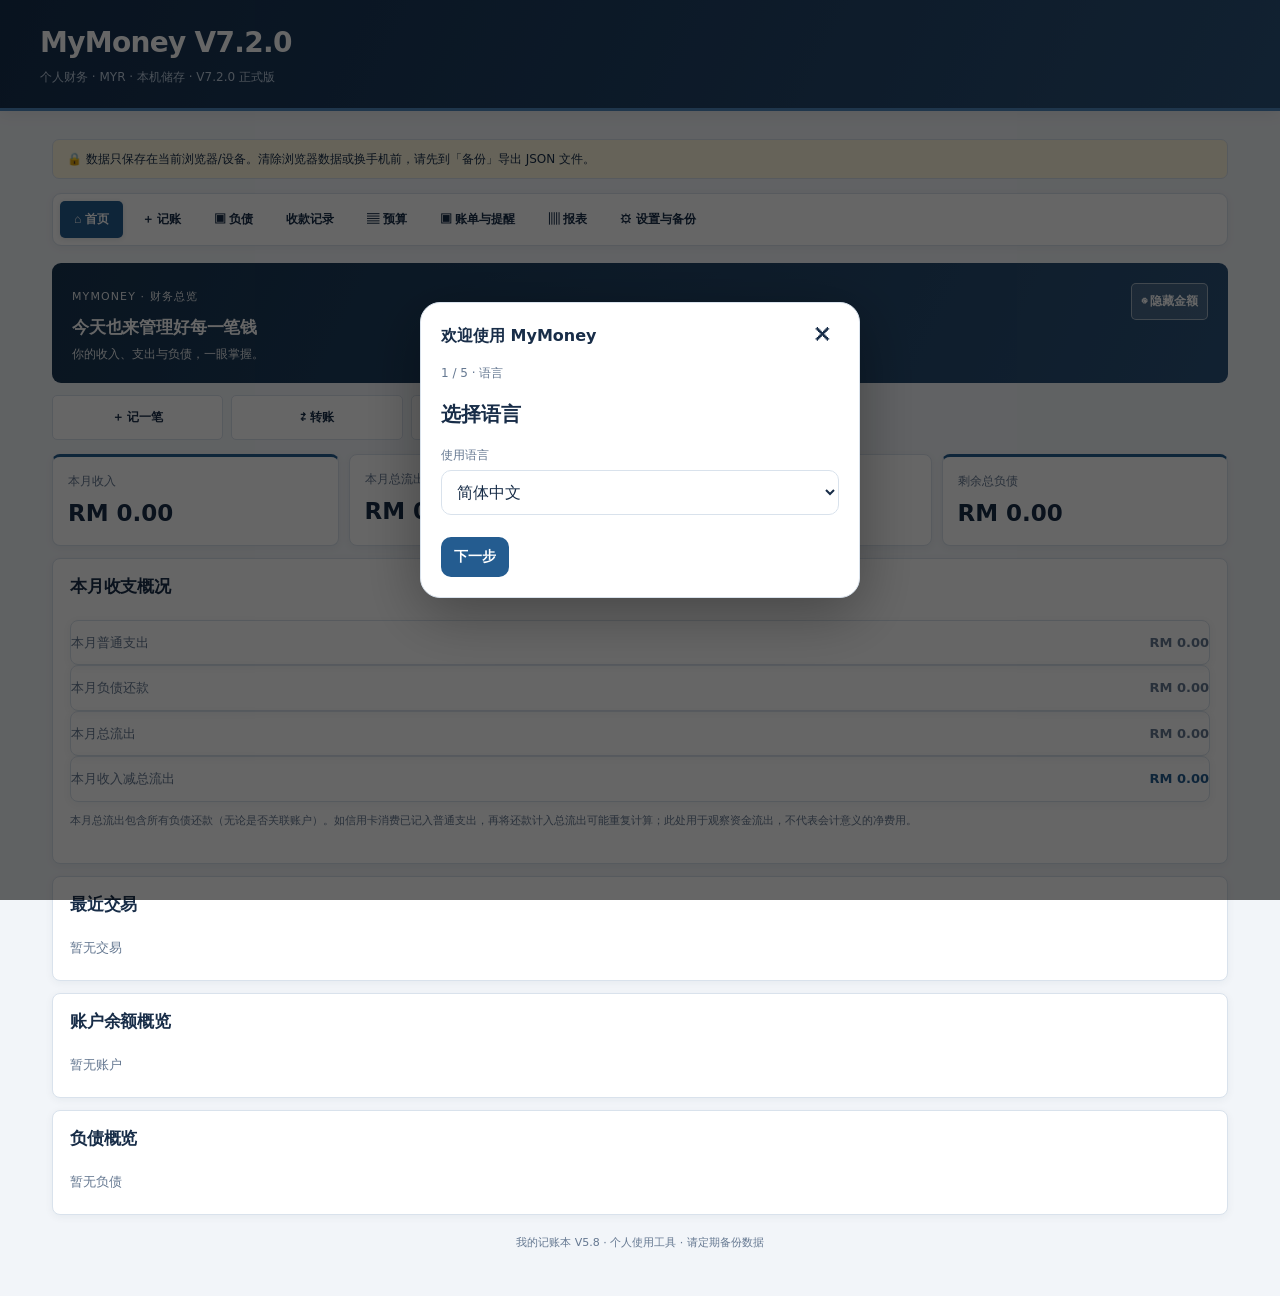
<file: upgrade-v5.html>
<!doctype html>
<html lang="zh-CN">
<head>
<meta charset="utf-8"><meta name="viewport" content="width=device-width, initial-scale=1, viewport-fit=cover"><meta name="theme-color" content="#176b57"><meta name="description" content="个人记账与负债管理，本机保存数据"><link rel="manifest" href="manifest.json"><title>MyMoney V7.3.0 TEST</title>
<style>
:root{--green:#176b57;--bg:#f3f6f5;--card:#fff;--text:#182522;--muted:#64736e;--line:#e1e9e5;--red:#bd3d3d;--blue:#275d9c}*{box-sizing:border-box}body{margin:0;background:var(--bg);color:var(--text);font-family:system-ui,-apple-system,"Segoe UI",sans-serif}header{background:var(--green);color:white;padding:20px 16px 16px;position:sticky;top:0;z-index:5}header h1{font-size:22px;margin:0 0 4px}header p{font-size:12px;margin:0;opacity:.85}.wrap{max-width:760px;margin:auto;padding:14px 12px 40px}.tabs{display:flex;gap:7px;overflow:auto;margin-bottom:13px}.tabs button{white-space:nowrap;border:1px solid var(--line);background:white;color:var(--text);padding:10px 13px;border-radius:12px;font-size:14px}.tabs button.active{background:var(--green);color:white;border-color:var(--green)}.panel{display:none}.panel.active{display:block}.cards{display:grid;grid-template-columns:repeat(2,minmax(0,1fr));gap:9px;margin-bottom:12px}.metric,.box{background:var(--card);border:1px solid var(--line);border-radius:15px;padding:14px}.metric span{font-size:12px;color:var(--muted);display:block}.metric strong{font-size:20px;display:block;margin-top:6px;overflow-wrap:anywhere}.box{margin-bottom:12px}.box h2{font-size:16px;margin:0 0 12px}.grid{display:grid;grid-template-columns:repeat(2,minmax(0,1fr));gap:10px}label{font-size:12px;color:var(--muted);display:block;margin-bottom:5px}input,select,textarea{font:inherit;width:100%;border:1px solid #cfdcd5;background:#fff;border-radius:10px;padding:11px;color:var(--text);min-width:0}textarea{min-height:66px;resize:vertical}.field{margin-bottom:10px}.full{grid-column:1/-1}.btn{border:0;border-radius:10px;padding:11px 13px;background:var(--green);color:white;font-weight:600;font-size:14px;cursor:pointer}.btn.secondary{background:#e6efeb;color:var(--green)}.btn.danger{background:#fff0f0;color:var(--red)}.btn.small{padding:7px 9px;font-size:12px}.actions{display:flex;gap:8px;flex-wrap:wrap}.item{border-top:1px solid var(--line);padding:12px 0;display:flex;justify-content:space-between;gap:10px;align-items:flex-start}.item:first-child{border-top:0}.item .name{font-weight:650;font-size:14px}.sub{color:var(--muted);font-size:12px;margin-top:4px;line-height:1.5}.amount{font-weight:700;white-space:nowrap;text-align:right}.income{color:var(--green)}.expense{color:var(--red)}.empty{color:var(--muted);font-size:13px;padding:8px 0}.hint{font-size:12px;color:var(--muted);line-height:1.6}.notice{background:#fff8df;border:1px solid #f1df9d;border-radius:12px;padding:11px;font-size:12px;line-height:1.5;margin-bottom:12px}.hidden{display:none!important}.month-row{display:flex;gap:10px;align-items:end;margin-bottom:12px}.month-row .field{flex:1;margin:0}.pill{display:inline-block;border-radius:30px;padding:3px 8px;background:#e6efeb;color:var(--green);font-size:11px}.debt-balance{font-size:18px;font-weight:750;margin:5px 0}.progress{height:6px;border-radius:9px;background:#e8eeeb;overflow:hidden;margin:9px 0}.progress span{height:100%;display:block;background:var(--green)}footer{text-align:center;color:var(--muted);font-size:11px;padding:8px}
@media(min-width:600px){.cards{grid-template-columns:repeat(4,minmax(0,1fr))}.metric strong{font-size:22px}}

.calendar{display:grid;grid-template-columns:repeat(7,minmax(0,1fr));gap:5px}.calendar-day{border:1px solid var(--line);border-radius:9px;min-height:65px;padding:5px 2px;background:#fff;text-align:center;font-size:12px;cursor:pointer;color:var(--text)}.calendar-day b{display:block}.calendar-day small{display:block;font-size:9px;overflow-wrap:anywhere}.calendar-day.red{background:#ffe5e4;color:#a42c30}.calendar-day.green{background:#dcf5e7;color:#176b57}.calendar-day.selected{outline:2px solid var(--green)}.calendar-day.blank{background:transparent;border:0;cursor:default}.calendar-week{display:grid;grid-template-columns:repeat(7,minmax(0,1fr));gap:5px;font-size:11px;color:var(--muted);margin:8px 0}.calendar-week span{text-align:center;min-width:0;white-space:nowrap}.donut-layout{display:flex;align-items:center;gap:20px;flex-wrap:wrap;margin:12px 0}.donut{width:160px;height:160px;border-radius:50%;display:grid;place-items:center;flex-shrink:0}.donut-inner{width:96px;height:96px;border-radius:50%;background:white;display:grid;place-items:center;text-align:center;font-size:12px;font-weight:700}.legend{flex:1;min-width:140px}.legend-row{display:flex;justify-content:space-between;gap:8px;padding:5px 0;font-size:12px}.legend-dot{display:inline-block;width:10px;height:10px;border-radius:50%;margin-right:6px}.trend{display:flex;align-items:flex-end;gap:3px;height:145px;overflow-x:auto;padding-bottom:20px}.trend-col{flex:1;min-width:7px;background:#e5a09c;border-radius:3px 3px 0 0;position:relative}.trend-col:nth-child(2n){background:#c85a53}.trend-col span{position:absolute;bottom:-18px;left:0;font-size:9px;color:var(--muted)}.emoji-picker,.brand-picker{display:grid;grid-template-columns:repeat(5,minmax(0,1fr));gap:7px;margin:10px 0}.icon-option{border:1px solid var(--line);border-radius:12px;background:white;padding:8px 3px;min-height:62px;display:flex;flex-direction:column;align-items:center;justify-content:center;gap:4px;font-size:11px;overflow-wrap:anywhere;cursor:pointer}.icon-option.active{outline:2px solid var(--green)}.icon-option img{width:42px;height:42px;object-fit:contain;border-radius:9px}.icon-option .symbol{font-size:27px}.icon-controls{display:flex;gap:7px;flex-wrap:wrap;align-items:center}.account-icon{display:inline-flex;vertical-align:middle;align-items:center;justify-content:center;width:30px;height:30px;margin-right:5px}.account-icon img{width:30px;height:30px;object-fit:contain;border-radius:7px}details summary{cursor:pointer;padding:6px 0}#customCategories .item{align-items:center}@media(max-width:420px){.calendar-day{min-height:58px;font-size:11px}.calendar-day small{font-size:8px}.emoji-picker,.brand-picker{grid-template-columns:repeat(4,minmax(0,1fr))}}
/* V5.7: debt brand picker uses the same responsive grid as account brand picker. */
#debtBrandPicker:not(.hidden){display:grid;grid-template-columns:repeat(5,minmax(0,1fr));gap:7px;margin:10px 0;}
#debtBrandPicker .icon-option{width:100%;min-width:0;}
@media(max-width:420px){#debtBrandPicker:not(.hidden){grid-template-columns:repeat(4,minmax(0,1fr));}}
/* V5.2: 修复账户区块结构，使其仅属于记账与账户分页。 */
#debts #accountsEmbedded, #debts #accountForm, #debts #accountTotals,
#debts #accountList, #debts #transferList, #debts #transferForm,
#debts [id="accountIconPicker"] {display:none!important}

/* V5.8 debt calculator */
.v58-panel{border:1px solid #dce8e1;background:#f8fbf9;border-radius:12px;padding:12px;margin:10px 0}.v58-panel h3{margin:0 0 10px;font-size:15px}.v58-table-wrap{overflow-x:auto;max-height:350px;overflow-y:auto}.v58-table{width:100%;border-collapse:collapse;font-size:12px;white-space:nowrap}.v58-table th,.v58-table td{padding:8px 6px;border-bottom:1px solid #e1e9e5;text-align:right}.v58-table th:first-child,.v58-table td:first-child{text-align:left}.v58-muted{font-size:12px;color:var(--muted);line-height:1.6}.v58-detail{margin-top:8px}.v58-pill{font-size:11px;background:#e6efeb;border-radius:20px;padding:3px 7px;color:#176b57}
.debt-subnav{display:grid;grid-template-columns:repeat(2,minmax(0,1fr));gap:8px}.debt-subnav button{white-space:normal;min-height:48px}.debt-subbtn{font-size:13px}.debt-custom-row{display:flex;justify-content:space-between;align-items:center;gap:8px;padding:5px 0}
</style><link rel="stylesheet" href="v60.css?v=7.0.0"><script>try{if(JSON.parse(localStorage.getItem("mymoney-v610-security")||"{}").enabled)document.documentElement.classList.add("v610-locked")}catch(e){}</script><link rel="stylesheet" href="v610.css?v=7.0.0"><link rel="stylesheet" href="v720.css?v=7.2.0-release"><style>
.v73-sync-inline{display:inline-flex!important;align-items:center;justify-content:flex-start;gap:9px;cursor:pointer;max-width:100%;width:auto!important;line-height:1.5}
.v73-sync-inline input[type="checkbox"]{display:inline-block!important;position:static!important;flex:0 0 auto;width:18px!important;height:18px!important;margin:0!important;padding:0!important;min-height:0!important;appearance:auto!important;-webkit-appearance:checkbox!important;vertical-align:middle}
.v73-sync-inline span{display:inline!important;flex:0 1 auto}
.v73-history-details{margin-top:12px}
.v73-history-details summary{cursor:pointer;display:inline-flex;align-items:center;gap:7px;padding:7px 12px;border:1px solid #d9e4f2;border-radius:10px;color:#245ca6;font-weight:600;list-style:none;user-select:none}
.v73-history-details summary::-webkit-details-marker{display:none}
.v73-history-details summary::before{content:"▸";display:inline-block;transition:transform .15s ease}
.v73-history-details[open] summary::before{transform:rotate(90deg)}
.v73-history-details .v73-history-content{padding:6px 0 0}
</style>
<link rel="stylesheet" href="./v737-enterprise-all.css?v=7.3.7"></head>
<body><header><h1>我的记账本</h1><p>MYR 马币 · 本机保存 · 独立负债与利息计算</p></header><main class="wrap">
<div class="notice">🔒 数据只保存在当前浏览器/设备。清除浏览器数据或换手机前，请先到「备份」导出 JSON 文件。</div>
<nav class="tabs" aria-label="主菜单"><button class="active" data-tab="home">总览</button><button data-tab="transactions">记账与账户</button><button data-tab="debts">负债管理</button><button data-tab="receivables">收款记录</button><button data-tab="budget">预算</button><button data-tab="bills">账单与提醒</button><button data-tab="analytics">分析</button><button data-tab="backup">备份与导出</button><button data-tab="my">我的</button></nav>
<section id="home" class="panel active"><div class="v603-welcome"><div><small>MYMONEY · 财务总览</small><h2>今天也来管理好每一笔钱</h2><p>你的收入、支出与负债，一眼掌握。</p></div><button type="button" class="v603-eye" id="v603Privacy" aria-pressed="false" aria-label="隐藏或显示首页金额">◉ 隐藏金额</button></div><div class="v603-quick" aria-label="快捷操作"><button type="button" data-v603-action="transactions">＋ 记一笔</button><button type="button" data-v603-action="transfer">⇄ 转账</button><button type="button" data-v603-action="repay">▣ 记录还款</button></div><div class="cards v603-homecards"><div class="metric"><span>本月收入</span><strong id="mIncome">RM 0.00</strong></div><div class="metric"><span>本月总流出（支出＋还款）</span><strong id="mExpense">RM 0.00</strong></div><div class="metric"><span>本月收入－总流出</span><strong id="mBalance">RM 0.00</strong></div><div class="metric"><span>剩余总负债</span><strong id="debtTotal">RM 0.00</strong></div></div><div class="box"><h2>本月收支概况</h2><div id="monthSummary" class="empty">暂无本月记录</div></div><div class="box"><h2>最近交易</h2><div id="recentList" class="empty">暂无交易</div></div><div class="box"><h2>账户余额概览</h2><div id="homeAccounts" class="empty">暂无账户</div></div><div class="box"><h2>负债概览</h2><div id="homeDebts" class="empty">暂无负债</div></div></section>
<section id="bills" class="panel" aria-label="账单与提醒"></section><section id="budget" class="panel" aria-label="每月预算"></section><section id="transactions" class="panel"><div class="box"><h2>新增记录</h2><div class="field"><label for="entryMode">类型</label><select id="entryMode"><option value="expense">支出</option><option value="income">收入</option><option value="transfer">内部转账</option></select></div><p class="hint">转账只移动账户余额，不计入收入或支出。</p></div><div id="transferEntryWrap" class="box hidden"><h2>新增内部转账</h2><form id="transferForm"><div class="grid">
<div class="field"><label for="transferFrom">转出账户</label><select id="transferFrom" required></select></div>
<div class="field"><label for="transferTo">转入账户</label><select id="transferTo" required></select></div>
<div class="field"><label for="transferAmount">金额（RM）</label><input id="transferAmount" type="number" min="0.01" step="0.01" required></div>
<div class="field"><label for="transferDate">转账日期</label><input id="transferDate" type="date" required></div>
<div class="field full"><label for="transferNote">备注（可选）</label><input id="transferNote" placeholder="例如：Maybank 转入 TNG"></div></div>
<button class="btn" type="submit">保存转账</button><p class="hint">转账仅在账户之间移动余额，不计入收入或支出。手续费请另外记为支出并选择付款账户。</p></form></div>
<div class="box"><details id="categoryDetails"><summary><strong>🎨 自定义收支类别与图标</strong></summary><p class="hint">原有类别继续保留。你可以新增自己的收入／支出类别并选择图标，删除类别不会删除旧交易。</p><div class="grid"><div class="field"><label>类别类型</label><select id="catType"><option value="expense">支出</option><option value="income">收入</option></select></div><div class="field"><label>类别名称</label><input id="catName" placeholder="例如：停车费"></div></div><div class="field"><label>选择图标</label><div id="catIconPicker" class="emoji-picker"></div><div class="actions" style="margin-top:10px"><button type="button" class="btn secondary small" id="catBrandToggle">选择品牌图标（银行／电子钱包／购物等）</button><button type="button" class="btn secondary small" id="catUploadButton">上传自己的图标</button><button type="button" class="btn secondary small" id="catIconReset">恢复默认图标</button></div><input id="catIconFile" type="file" accept="image/png,image/jpeg,image/webp" class="hidden"><div id="catBrandPicker" class="emoji-picker hidden" style="margin-top:10px"></div><div id="catIconPreview" class="hint" style="margin-top:10px">当前图标：🛒</div></div><button type="button" class="btn" id="catSave">新增类别</button><div id="customCategories"></div></details></div><div id="txEntryWrap" class="box"><h2 id="txFormTitle">新增收支记录</h2><form id="txForm"><input type="hidden" id="txId"><div class="grid"><div class="field"><label for="txType">类型</label><select id="txType"><option value="expense">支出</option><option value="income">收入</option></select></div><div class="field"><label for="txDate">日期</label><input id="txDate" type="date" required></div><div class="field"><label for="txAmount">金额（RM）</label><input id="txAmount" type="number" min="0.01" step="0.01" placeholder="0.00" required></div><div class="field"><label for="txCategory">类别</label><select id="txCategory"><option>餐饮</option><option>交通</option><option>购物</option><option>房租/房贷</option><option>水电网费</option><option>医疗</option><option>薪水</option><option>奖金</option><option>生意收入</option><option>家庭</option><option>其他</option></select></div><div class="field"><label for="txAccount">关联账户（可选）</label><select id="txAccount"><option value="">不关联账户（旧版模式）</option></select></div><div class="field"><label for="txPayment">付款方式</label><select id="txPayment"><option>现金</option><option>银行卡</option><option>信用卡</option><option>银行转账</option><option>电子钱包</option><option>其他</option></select></div><div class="field"><label for="txNote">备注（可选）</label><input id="txNote" placeholder="例如：午餐"></div></div><div class="actions"><button class="btn" type="submit">保存记录</button><button class="btn secondary hidden" id="txCancel" type="button">取消编辑</button></div></form></div><div class="box"><h2>交易记录</h2><div class="grid"><div class="field"><label for="txFilterMonth">月份筛选</label><input type="month" id="txFilterMonth"></div><div class="field"><label for="txFilterType">类型筛选</label><select id="txFilterType"><option value="all">全部</option><option value="income">收入</option><option value="expense">支出</option></select></div></div><div id="txList" class="empty">暂无交易</div></div>
<div id="accountsEmbedded"><div class="box"><h2>账户管理与余额</h2><p class="hint">在这里新增银行、现金及电子钱包账户。每笔收入、支出或转账都可选择对应账户。</p></div>
<div class="box"><h2>新增 / 编辑账户</h2><form id="accountForm"><input type="hidden" id="accountId"><div class="grid">
<div class="field"><label for="accountName">账户名称</label><input id="accountName" required placeholder="例如：Maybank 储蓄账户"></div>
<div class="field"><label for="accountType">账户类别</label><select id="accountType"><option>银行</option><option>电子钱包</option><option>现金</option><option>其他</option></select></div>
<div class="field"><label for="accountOpening">启用时余额（RM）</label><input id="accountOpening" type="number" step="0.01" min="0" value="0" required></div>
<div class="field full"><label>账户图标</label><div class="icon-controls"><button class="btn secondary small" type="button" id="chooseBrand">选择图标</button><button class="btn secondary small" type="button" id="uploadIcon">上传自己的图标</button><button class="btn secondary small" type="button" id="resetIcon">使用默认图标</button><span id="selectedAccountIcon">🏦 默认图标</span></div><input id="iconFile" type="file" accept="image/png,image/jpeg,image/webp" class="hidden"><input id="accountIcon" type="hidden"><div id="brandPicker" class="brand-picker hidden"></div></div><div class="field"><label for="accountNote">备注</label><input id="accountNote" placeholder="可选"></div></div>
<p class="hint">首次建立账户时填当前实际余额。以前的收支记录不会自动归属到新账户，避免重复计算。日后可在收支记录中选择账户。</p>
<div class="actions"><button class="btn" type="submit">保存账户</button><button class="btn secondary hidden" type="button" id="accountCancel">取消编辑</button></div></form></div>
<div class="box"><h2>账户余额</h2><div id="accountTotals"></div><div id="accountList" class="empty">暂无账户</div></div>
<div class="box"><h2>转账记录</h2><div id="transferList" class="empty">暂无转账</div></div>
</div></section><section id="debts" class="panel"><div class="box"><h2>负债管理</h2><div class="actions debt-subnav"><button type="button" class="btn debt-subbtn" data-debt-view="create">新增负债 / 负债清单</button><button type="button" class="btn secondary debt-subbtn" data-debt-view="repay">新增还款记录 / 详细还款</button></div></div><div id="debtCreateView"><div class="box"><h2 id="debtFormTitle">新增负债</h2><form id="debtForm"><input type="hidden" id="debtId"><div class="grid"><div class="field"><label for="debtName">负债名称</label><input id="debtName" placeholder="例如：Maybank 信用卡" required></div><div class="field"><label for="debtType">负债类别</label><select id="debtType"><option>信用卡</option><option>个人借款</option><option>个人贷款</option><option>汽车贷款</option><option>房屋贷款</option><option>其他</option></select><div class="actions" style="margin-top:8px"><button type="button" class="btn secondary small" id="debtCategoryToggle">＋ 新增类别</button></div><div id="debtCategoryEditor" class="hidden" style="margin-top:8px"><input id="debtCategoryName" maxlength="40" placeholder="输入新类别，例如：装修贷款"><div class="actions" style="margin-top:8px"><button type="button" class="btn small" id="debtCategoryAdd">保存新类别</button><button type="button" class="btn secondary small" id="debtCategoryCancel">取消</button></div></div><div id="debtCategoryCustomList" class="v58-muted" style="margin-top:8px"></div></div><div class="field"><label for="debtOriginal">原始欠款（RM）</label><input id="debtOriginal" type="number" min="0.01" step="0.01" required placeholder="0.00"></div><div class="field"><label for="debtDate">记录日期</label><input id="debtDate" type="date" required></div><div class="field full"><label>负债银行／平台图标（可选）</label><input type="hidden" id="debtIcon"><div class="actions"><button type="button" class="btn secondary small" id="chooseDebtBrand">选择图标</button><button type="button" class="btn secondary small" id="uploadDebtIcon">上传自己的图标</button><button type="button" class="btn secondary small" id="resetDebtIcon">使用默认图标</button><span id="selectedDebtIcon" class="selected-icon"></span></div><input id="debtIconFile" type="file" accept="image/png,image/jpeg,image/webp" class="hidden"><div id="debtBrandPicker" class="icon-grid hidden" style="margin-top:10px"></div><p class="hint">银行、信用卡、车贷、房贷等都可选择图标；不会改变欠款或还款计算。</p></div><div class="field full v58-panel"><h3>V5.8 · 独立负债计算设置</h3><div class="grid"><div class="field full"><label for="debtInterestMode">计算方式</label><select id="debtInterestMode"><option value="none">无利息</option><option value="reducing">递减余额利息（按月估算）</option><option value="flat">固定利息（Flat Rate）</option><option value="credit">信用卡按月计息（估算）</option></select></div><div class="field"><label for="debtRate">年利率（%）</label><input id="debtRate" type="number" min="0" max="100" step="0.001" value="0"></div><div class="field"><label for="debtTerm">贷款总期数（月）</label><input id="debtTerm" type="number" min="1" max="1200" step="1" placeholder="例如 60"></div><div class="field"><label for="debtMonthly">计划每月还款（RM）</label><input id="debtMonthly" type="number" min="0" step="0.01" placeholder="例如 1000"></div><div class="field"><label for="debtStart">预计首期还款日</label><input id="debtStart" type="date"></div></div><p class="v58-muted">固定利息需填写总期数；递减余额及信用卡采用年利率 ÷ 12 的月度估算，可能与银行按日计息、费用和账单不同。旧负债默认无利息。</p></div><div class="field full"><label for="debtNote">备注（可选）</label><input id="debtNote" placeholder="例如：每月还款日"></div></div><div class="actions"><button class="btn" type="submit">保存负债</button><button class="btn secondary hidden" id="debtCancel" type="button">取消编辑</button></div><p class="hint">V5.8：每笔负债可选择独立计息方式。旧记录默认无利息；实际还款会从选定账户扣除，不重复生成普通支出。</p></form></div><div class="box"><h2>负债清单</h2><div id="debtList" class="empty">暂无负债</div></div></div><div id="debtRepayView" class="hidden"><div class="box"><h2>独立还款计划与详细明细</h2><p class="hint">点击负债清单中的「还款计划」查看该笔贷款的预计逐期明细。预计计划不会自动扣款。</p><div id="v58Plan" class="empty">请选择一笔负债查看</div></div><div class="box"><h2>新增还款记录</h2><form id="paymentForm"><div class="grid"><div class="field full"><label for="payDebt">选择负债</label><select id="payDebt" required><option value="">请先新增负债</option></select></div><div class="field"><label for="payDate">还款日期</label><input id="payDate" type="date" required></div><div class="field"><label for="payAmount">还款金额（RM）</label><input id="payAmount" type="number" min="0.01" step="0.01" required placeholder="0.00"></div><div class="field"><label for="payInterest">本次利息（RM）</label><input id="payInterest" type="number" min="0" step="0.01" placeholder="可自动估算后修改"></div><div class="field"><label for="payPrincipalPreview">本次偿还本金（RM）</label><input id="payPrincipalPreview" readonly value="0.00"></div><div class="field full"><label for="payAccount">扣款账户</label><select id="payAccount"><option value="">不关联账户（兼容旧记录）</option></select><p class="hint">选择账户后，保存还款会自动扣除该账户余额；会计入总览的本月总流出，但不会自动生成另一笔普通支出。</p></div><div class="field full"><label for="payNote">备注（可选）</label><input id="payNote" placeholder="例如：10月份月供"></div></div><button class="btn" type="submit">保存还款</button></form><div id="paymentList" class="empty" style="margin-top:12px">暂无还款记录</div></div><div class="box"><h2>📒 每笔负债详细还款记录</h2><p class="hint">选择一笔负债，查看历次实际还款的日期、金额、本金、利息、还款后余额、付款账户和备注。历史记录只供查看，不会重复扣款。</p><div class="field"><label for="v58HistoryDebt">查看哪笔负债</label><select id="v58HistoryDebt"><option value="">请选择负债</option></select></div><div id="v58History" class="empty">请选择一笔负债查看详细还款记录</div></div></div></section>
<section id="receivables" class="panel"><div class="box"><h2>收款总览</h2><p class="hint">记录别人欠你的钱及分次收款。收款可自行选择是否同步增加银行或现金余额；不会算作普通收入。</p><div class="cards" id="v73Summary"></div></div><div class="box"><h2>新增欠款人 / 欠款记录</h2><form id="v73DebtForm"><div class="grid"><div class="field"><label>欠款人姓名</label><input id="v73Name" required maxlength="80"></div><div class="field"><label>欠款金额 (RM)</label><input id="v73Amount" type="number" step="0.01" min="0.01" required></div><div class="field"><label>借款日期</label><input id="v73Date" type="date" required></div><div class="field"><label>约定还款日期（可选）</label><input id="v73Due" type="date"></div><div class="field full"><label>备注</label><input id="v73Note" maxlength="250"></div></div><button class="btn" type="submit">保存欠款记录</button></form></div><div class="box"><h2>记录收款</h2><form id="v73PaymentForm"><div class="grid"><div class="field full"><label>选择欠款记录</label><select id="v73Choose" required></select></div><div class="field"><label>收款金额 (RM)</label><input id="v73Paid" type="number" step="0.01" min="0.01" required></div><div class="field"><label>收款日期</label><input id="v73PaidDate" type="date" required></div><div class="field full"><label class="v73-sync-inline" for="v73Sync"><input id="v73Sync" type="checkbox"><span>同步增加银行或现金账户余额（可选）</span></label></div><div class="field full" id="v73AccountWrap" hidden><label>选择实际收款账户</label><select id="v73Account"></select></div><div class="field full"><label>备注</label><input id="v73PayNote" maxlength="250"></div></div><button class="btn" type="submit">保存收款</button></form></div><div class="box"><h2>欠款清单及收款历史</h2><div id="v73List"></div></div></section><section id="analytics" class="panel"><div class="box" id="v620ReportRoot"><h2 id="v620Title">年度财务报表</h2><div class="grid"><div class="field"><label id="v620YearLabel" for="v620Year">年份</label><select id="v620Year"></select></div><div class="field"><label id="v620AccountLabel" for="v620Account">账户筛选</label><select id="v620Account"></select></div></div><div class="actions"><button type="button" class="btn secondary" id="v620Csv">导出报表 CSV</button></div><p class="hint" id="v620Note"></p><div class="cards" id="v620Totals"></div><h3 id="v620TrendTitle"></h3><div id="v620Bars"></div><div id="v620TableWrap"></div><h3 id="v620CategoryTitle"></h3><div id="v620Categories"></div><h3 id="v620DebtTitle"></h3><div id="v620Debt"></div></div><div class="box"><h2>📊 收支分析</h2><div class="grid"><div class="field"><label>选择月份</label><input type="month" id="analysisMonth"></div><div class="field"><label>分析类型</label><select id="analysisMode"><option value="outflow">总流出（支出＋还款）</option><option value="expense">普通支出</option><option value="income">收入</option></select></div></div><div id="analysisTotals" class="cards"></div></div><div class="box"><h2>每日收支日历</h2><div class="calendar-week" id="analysisWeekdays"><span>周一</span><span>周二</span><span>周三</span><span>周四</span><span>周五</span><span>周六</span><span>周日</span></div><div id="analysisCalendar" class="calendar"></div><p class="hint">红色代表当日净流出，绿色代表净收入；点击日期可查看明细。</p><div id="analysisDayDetail"></div></div><div class="box"><h2>类别占比</h2><div id="analysisDonut" class="donut-layout"></div><div id="analysisCategories"></div></div><div class="box"><h2>每日趋势</h2><div id="analysisTrend" class="trend"></div></div></section><section id="backup" class="panel"><div class="box"><h2>数据备份与恢复</h2><p class="hint">JSON 文件会包含收支、负债、还款、账户和转账记录，可用于恢复完整数据。建议定期备份，并把文件保存在安全的位置。</p><div class="actions"><button class="btn" id="exportJson">下载完整备份（JSON）</button><button class="btn secondary" id="importBtn">导入备份（JSON）</button><input id="importFile" class="hidden" type="file" accept="application/json,.json"></div><p id="backupMsg" class="hint"></p></div><div class="box" hidden style="display:none" aria-hidden="true"><h2>导出交易记录</h2><p class="hint">将收支记录导出为 CSV，可用 Excel 打开。此文件只包含日常收入和支出，不包含负债还款或内部转账记录。</p><button class="btn" id="exportCsv">下载交易记录（CSV）</button></div><div class="box" id="v731CsvBox"><h2>自定义 CSV 导出（三组）</h2><p class="hint">选择需要导出的组别，每组生成一个 Excel 可打开的 CSV 文件。导出不会修改财务记录；完整 JSON 备份功能继续保留。</p><div class="grid"><div class="field"><label for="v731Start">开始日期</label><input id="v731Start" type="date" value="2026-01-01"></div><div class="field"><label for="v731End">结束日期</label><input id="v731End" type="date" value="2026-12-31"></div></div><div class="field"><label style="display:flex;align-items:center;gap:9px"><input type="checkbox" id="v731Group1" checked style="width:auto">第 1 组：日常收支与转账记录（收入、支出、内部转账）</label></div><div class="field"><label style="display:flex;align-items:center;gap:9px"><input type="checkbox" id="v731Group2" checked style="width:auto">第 2 组：负债与还款记录（负债、负债还款）</label></div><div class="field"><label style="display:flex;align-items:center;gap:9px"><input type="checkbox" id="v731Group3" checked style="width:auto">第 3 组：欠款人与收款记录（欠款人、收款）</label></div><div class="actions"><button type="button" class="btn" id="v731ExportSelected">导出勾选的组别</button><button type="button" class="btn secondary" id="v731Export1">仅导出第 1 组</button><button type="button" class="btn secondary" id="v731Export2">仅导出第 2 组</button><button type="button" class="btn secondary" id="v731Export3">仅导出第 3 组</button></div><p class="hint" id="v731CsvStatus" aria-live="polite">默认日期：2026-01-01 至 2026-12-31。每组 CSV 均包含记录类型栏，金额单位 MYR。</p></div><div class="box"><h2>清除本机数据</h2><p class="hint">此操作会删除当前浏览器保存的全部记录（包括账户和转账），且无法撤销。请先备份。</p><button class="btn danger" id="clearData">清除全部数据</button></div><div class="box"><h2>使用提示</h2><ul class="hint"><li>只在当前浏览器/设备保存，不会自动同步到其他手机。</li><li>换手机、换浏览器或清除浏览数据前，请先下载 JSON 备份。</li><li>关联扣款账户的还款会减少负债与账户余额，并计入总览的本月总流出，但不会自动生成普通支出记录。</li><li>若要在手机上安装为应用，需要将网页发布到支持 HTTPS 的网站，再用浏览器「添加到主屏幕」。</li></ul></div></section>
<footer>我的记账本 V5.8 · 个人使用工具 · 请定期备份数据</footer></main>
<script>
(()=>{'use strict';const KEY='mymoney-local-v1';const $=id=>document.getElementById(id);const today=()=>new Date().toLocaleDateString('en-CA');const monthNow=()=>today().slice(0,7);const money=n=>'RM '+Number(n||0).toLocaleString('en-MY',{minimumFractionDigits:2,maximumFractionDigits:2});const uid=()=>Date.now().toString(36)+Math.random().toString(36).slice(2,8);let data={transactions:[],debts:[],payments:[],accounts:[],transfers:[],categories:[],debtCategories:[],receivables:[],receivablePayments:[]};function load(){try{const d=JSON.parse(localStorage.getItem(KEY)||'{}');data={transactions:Array.isArray(d.transactions)?d.transactions:[],debts:Array.isArray(d.debts)?d.debts:[],payments:Array.isArray(d.payments)?d.payments:[],accounts:Array.isArray(d.accounts)?d.accounts:[],transfers:Array.isArray(d.transfers)?d.transfers:[],categories:Array.isArray(d.categories)?d.categories:[],debtCategories:Array.isArray(d.debtCategories)?d.debtCategories:[],receivables:Array.isArray(d.receivables)?d.receivables:[],receivablePayments:Array.isArray(d.receivablePayments)?d.receivablePayments:[]}}catch(e){data={transactions:[],debts:[],payments:[],accounts:[],transfers:[],categories:[],debtCategories:[],receivables:[],receivablePayments:[]}}}function save(){localStorage.setItem(KEY,JSON.stringify(data));render();window.dispatchEvent(new Event("mymoney-v73-update"))}function esc(s){return String(s??'').replace(/[&<>"']/g,c=>({'&':'&amp;','<':'&lt;','>':'&gt;','"':'&quot;',"'":'&#39;'}[c]))}function accountBalance(id){const a=data.accounts.find(x=>x.id===id);if(!a)return 0;let cents=Math.round(Number(a.opening||0)*100);for(const x of data.transactions){if(x.accountId===id)cents+=(x.type==='income'?1:-1)*Math.round(Number(x.amount)*100)}for(const p of data.payments){if(p.accountId===id)cents-=Math.round(Number(p.amount)*100)}for(const t of data.transfers){if(t.from===id)cents-=Math.round(Number(t.amount)*100);if(t.to===id)cents+=Math.round(Number(t.amount)*100)}for(const r of data.receivablePayments||[]){if(r.accountId===id)cents+=Math.round(Number(r.amount)*100)}return cents/100}
function accountName(id){return data.accounts.find(a=>a.id===id)?.name||'已删除账户'}
function renderAccounts(){const opts='<option value="">请选择账户</option>'+data.accounts.map(a=>`<option value="${esc(a.id)}">${esc(a.name)}</option>`).join('');for(const id of ['transferFrom','transferTo']){const sel=$(id),prev=sel.value;sel.innerHTML=opts;sel.value=prev}const txSel=$('txAccount'),old=txSel.value;txSel.innerHTML='<option value="">不关联账户（旧版模式）</option>'+data.accounts.map(a=>`<option value="${esc(a.id)}">${esc(a.name)}</option>`).join('');txSel.value=old;const paySel=$('payAccount'),payOld=paySel.value;paySel.innerHTML='<option value="">不关联账户（兼容旧记录）</option>'+data.accounts.map(a=>`<option value="${esc(a.id)}">${esc(a.name)}</option>`).join('');paySel.value=payOld;const total=data.accounts.reduce((v,a)=>v+accountBalance(a.id),0);$('accountTotals').innerHTML=`<div class="metric" style="margin-bottom:12px"><span>账户总余额（不扣除负债）</span><strong>${money(total)}</strong></div>`;const rows=data.accounts.map(a=>`<div class="item"><div><div class="name">${iconMarkup(a.icon)}${esc(a.name)} <span class="pill">${esc(a.type)}</span></div><div class="sub">初始余额：${money(a.opening)}${a.note?' · '+esc(a.note):''}</div><div class="actions" style="margin-top:7px"><button class="btn secondary small" data-edit-account="${esc(a.id)}">编辑</button><button class="btn danger small" data-del-account="${esc(a.id)}">删除</button></div></div><div class="amount">${money(accountBalance(a.id))}</div></div>`);$('accountList').innerHTML=rows.join('')||'暂无账户';$('homeAccounts').innerHTML=rows.length?`<div class="item"><strong>全部账户余额</strong><strong>${money(total)}</strong></div>`+data.accounts.map(a=>`<div class="item"><div>${iconMarkup(a.icon)}${esc(a.name)}</div><strong>${money(accountBalance(a.id))}</strong></div>`).join(''):'暂无账户';$('transferList').innerHTML=[...data.transfers].sort((a,b)=>b.date.localeCompare(a.date)).map(t=>`<div class="item"><div><div class="name">${esc(accountName(t.from))} → ${esc(accountName(t.to))}</div><div class="sub">${esc(t.date)}${t.note?' · '+esc(t.note):''}</div><button class="btn danger small" data-del-transfer="${esc(t.id)}">删除转账</button></div><strong>${money(t.amount)}</strong></div>`).join('')||'暂无转账'}
function paid(debtId){return data.payments.filter(p=>p.debtId===debtId).reduce((s,p)=>s+(p.principal===undefined?Number(p.amount):Number(p.principal)),0)}function balance(d){return Math.max(0,Number(d.original)-paid(d.id))}function txTotals(month){let t=data.transactions.filter(x=>x.date.startsWith(month));return {income:t.filter(x=>x.type==='income').reduce((s,x)=>s+Number(x.amount),0),expense:t.filter(x=>x.type==='expense').reduce((s,x)=>s+Number(x.amount),0),items:t}}function paymentTotals(month){return data.payments.filter(p=>typeof p.date==='string'&&p.date.startsWith(month)).reduce((sum,p)=>sum+Number(p.amount||0),0)}function itemTx(x,actions=true){return `<div class="item"><div><div class="name">${esc(x.category)} <span class="pill">${x.type==='income'?'收入':'支出'}</span></div><div class="sub">${esc(x.date)} · ${esc(x.payment||'')}${x.accountId?' · '+esc(accountName(x.accountId)):''} ${x.note?'· '+esc(x.note):''}</div>${actions?`<div class="actions" style="margin-top:7px"><button class="btn secondary small" data-edit-tx="${x.id}">编辑</button><button class="btn danger small" data-del-tx="${x.id}">删除</button></div>`:''}</div><div class="amount ${x.type==='income'?'income':'expense'}">${x.type==='income'?'+':'−'}${money(x.amount)}</div></div>`}function itemDebt(d,home=false){const b=balance(d),pct=Number(d.original)>0?Math.min(100,paid(d.id)/Number(d.original)*100):0;return `<div class="item"><div style="flex:1;min-width:0"><div class="name" style="display:flex;align-items:center;gap:8px">${iconMarkup(d.icon||'💳')} <span>${esc(d.name)} <span class="pill">${esc(d.type)}</span></span></div><div class="sub">原始本金：${money(d.original)} · 已还本金：${money(paid(d.id))} · <span class="v58-pill">${esc(({none:"无利息",reducing:"递减余额",flat:"固定利息",credit:"信用卡月息"})[d.interestMode||"none"]||"无利息")}</span></div><div class="progress"><span style="width:${pct}%"></span></div><div class="sub">${d.note?esc(d.note)+' · ':''}记录日期：${esc(d.date)}</div>${home?'':`<div class="actions" style="margin-top:7px"><button class="btn secondary small" data-v58-plan="${esc(d.id)}">查看还款计划</button><button class="btn secondary small" data-edit-debt="${d.id}">编辑</button><button class="btn danger small" data-del-debt="${d.id}">删除</button></div>`}</div><div class="amount"><div class="debt-balance">${money(b)}</div><div class="sub">剩余欠款</div></div></div>`}function render(){refreshDebtTypes();v58refreshHistory();renderAccounts();renderAnalytics();renderCategoryManager();const m=monthNow(),t=txTotals(m),dt=data.debts.reduce((s,d)=>s+balance(d),0);$('mIncome').textContent=money(t.income);const repayment=paymentTotals(m),outflow=t.expense+repayment;$('mExpense').textContent=money(outflow);$('mBalance').textContent=money(t.income-outflow);$('debtTotal').textContent=money(dt);$('monthSummary').innerHTML=`<div class="item"><div>本月普通支出</div><strong>${money(t.expense)}</strong></div><div class="item"><div>本月负债还款</div><strong>${money(repayment)}</strong></div><div class="item"><div>本月总流出</div><strong>${money(outflow)}</strong></div><div class="item"><div>本月收入减总流出</div><strong class="${t.income-outflow>=0?'income':'expense'}">${money(t.income-outflow)}</strong></div><p class="hint">本月总流出包含所有负债还款（无论是否关联账户）。如信用卡消费已记入普通支出，再将还款计入总流出可能重复计算；此处用于观察资金流出，不代表会计意义的净费用。</p>`;const recent=[...data.transactions].sort((a,b)=>b.date.localeCompare(a.date)).slice(0,5);$('recentList').innerHTML=recent.length?recent.map(x=>itemTx(x,false)).join(''):'暂无交易';$('homeDebts').innerHTML=data.debts.length?data.debts.map(d=>itemDebt(d,true)).join(''):'暂无负债';const fm=$('txFilterMonth').value;const ft=$('txFilterType').value;const filtered=[...data.transactions].filter(x=>(!fm||x.date.startsWith(fm))&&(ft==='all'||x.type===ft)).sort((a,b)=>b.date.localeCompare(a.date));$('txList').innerHTML=filtered.length?filtered.map(x=>itemTx(x)).join(''):'暂无符合条件的交易';$('debtList').innerHTML=data.debts.length?[...data.debts].sort((a,b)=>balance(b)-balance(a)).map(d=>itemDebt(d)).join(''):'暂无负债';const opts=data.debts.filter(d=>balance(d)>0).map(d=>`<option value="${d.id}">${esc(d.name)}（剩余 ${money(balance(d))}）</option>`).join('');$('payDebt').innerHTML=opts?opts:'<option value="">没有可还款的负债</option>';const pays=[...data.payments].sort((a,b)=>b.date.localeCompare(a.date));$('paymentList').innerHTML=pays.length?pays.map(p=>{const d=data.debts.find(x=>x.id===p.debtId);return `<div class="item"><div><div class="name">${esc(d?d.name:'已删除负债')} · 还款</div><div class="sub">${esc(p.date)}${p.accountId?' · 扣款：'+esc(accountName(p.accountId)):' · 未关联账户'}${p.note?' · '+esc(p.note):''}</div><div class="actions" style="margin-top:7px"><button class="btn danger small" data-del-pay="${p.id}">删除还款</button></div></div><div class="amount income">−${money(p.amount)}</div></div>`}).join(''):'暂无还款记录'}

const DEFAULT_CATS={expense:['餐饮','交通','购物','房租/房贷','水电网费','医疗','家庭','其他'],income:['薪水','奖金','生意收入','其他']};
const CAT_ICONS=['🍽️','🚗','🛒','🏠','💡','🏥','👨‍👩‍👧','💼','💰','🎁','🐾','☕','⛽','🅿️','📱','✈️','🎓','🎮','🧾','🚌','💊','🧴','🛍️','📦','💳','📈','🏦','💵','🎯','🔧'];
let selectedCatIcon='🛒';
const BRANDS=[['Maybank','银行'],['CIMB','银行'],['Public Bank','银行'],['RHB','银行'],['Hong Leong Bank','银行'],['AmBank','银行'],['UOB','银行'],['OCBC','银行'],['HSBC','银行'],['BSN','银行'],['Affin Bank','银行'],['Alliance','银行'],['Agrobank','银行'],['MBSB Bank','银行'],['GXBank','银行'],['AEON Bank','银行'],['Ryt Bank','银行'],['Touch n Go','电子钱包'],['Grab','电子钱包'],['Setel','电子钱包'],['ASNB','投资'],['Shopee','商家'],['Lazada','商家'],['Starbucks','商家'],['Petron','商家'],['BHPetrol','商家'],['U Mobile','商家'],['AEON Wallet','电子钱包'],['J-Clicks','贷款公司'],['CaltexGO Rewards','商家'],['Pinduoduo','购物平台'],['Coffee Bean','消费'],['Shell','油站'],['Digi','电信'],['Cuckoo','购物平台'],['eco-shop','购物平台'],['MR.DIY','购物平台'],['TEMU','购物平台'],['TikTok','购物平台'],['Watsons','购物平台'],['KFC','餐饮'],['McDonald’s','餐饮'],['ZUS Coffee','餐饮']];
const BRAND_IMAGES=new Set(["Maybank", "CIMB", "Public Bank", "RHB", "Hong Leong Bank", "AmBank", "UOB", "OCBC", "HSBC", "Affin Bank", "Agrobank", "Alliance", "ASNB", "BSN", "MBSB Bank", "AEON Bank", "GXBank", "Ryt Bank", "AEON Wallet", "Grab", "Touch n Go", "J-Clicks", "Shopee", "Lazada", "Cuckoo", "eco-shop", "MR.DIY", "TEMU", "TikTok", "Watsons", "Pinduoduo", "Setel", "Petron", "CaltexGO Rewards", "BHPetrol", "Shell", "Digi", "U Mobile", "Coffee Bean", "KFC", "McDonald’s", "Starbucks", "ZUS Coffee"]);
function iconMarkup(icon){if(!icon)return '<span class="account-icon">🏦</span>';if(icon.startsWith('data:image/')||icon.startsWith('brand-icons/'))return `<span class="account-icon"><img src="${esc(icon)}" alt="" onerror="this.style.display='none';this.parentElement.textContent='🏦'"></span>`;return `<span class="account-icon">${esc(icon)}</span>`}
function brandIcon(name){const aliases={"Shell":"shell","Digi":"digi","Cuckoo":"cuckoo","eco-shop":"eco-shop","MR.DIY":"mr-diy","TEMU":"temu","TikTok":"tiktok","Watsons":"watsons","KFC":"kfc","McDonald’s":"mcdonalds","ZUS Coffee":"zus-coffee","BHPetrol":"bhpetrol","CaltexGO Rewards":"caltexgo-rewards","Touch n Go":"touch-n-go"};const slug=aliases[name]||name.toLowerCase().replaceAll(' ','-');const p='brand-icons/'+slug+'.webp';return BRAND_IMAGES.has(name)?p:'🏦'}
function updateAccountIconPreview(){$('selectedAccountIcon').innerHTML=iconMarkup($('accountIcon').value)+' 已选择'}
function refreshCategories(preferred){const sel=$('txCategory'),old=preferred||sel.value,kind=$('txType').value;const list=[...new Set([...DEFAULT_CATS[kind],...data.categories.filter(c=>c.type===kind).map(c=>c.name)])];if(old&&!list.includes(old))list.push(old);sel.innerHTML=list.map(n=>`<option value="${esc(n)}">${esc(n)}</option>`).join('');sel.value=list.includes(old)?old:(kind==='income'?'薪水':'餐饮')}
function updateCategoryIconPreview(){$('catIconPreview').innerHTML='当前图标：'+iconMarkup(selectedCatIcon)}
function renderCategoryManager(){if(!$('customCategories'))return;$('customCategories').innerHTML=data.categories.map(c=>`<div class="item"><div>${iconMarkup(c.icon||'🧾')} ${esc(c.name)} <span class="pill">${c.type==='income'?'收入':'支出'}</span></div><div class="actions"><button class="btn secondary small" data-edit-cat="${esc(c.id)}">编辑</button><button class="btn danger small" data-del-cat="${esc(c.id)}">删除</button></div></div>`).join('')||'<p class="hint">还没有自定义类别</p>'}
function initV5(){
 $('catIconPicker').innerHTML=CAT_ICONS.map(s=>`<button type="button" class="icon-option" data-cat-icon="${s}"><span class="symbol">${s}</span></button>`).join('');
 $('catIconPicker').addEventListener('click',e=>{const b=e.target.closest('[data-cat-icon]');if(!b)return;selectedCatIcon=b.dataset.catIcon;document.querySelectorAll('[data-cat-icon]').forEach(x=>x.classList.toggle('active',x===b));updateCategoryIconPreview()});
 $('catBrandPicker').innerHTML=BRANDS.map(([name])=>{const ico=brandIcon(name);return `<button type="button" class="icon-option" data-cat-brand="${esc(name)}"><span>${ico.startsWith('brand-icons/')?`<img src="${esc(ico)}" alt="">`:'🏦'}</span><span>${esc(name)}</span></button>`}).join('');
 $('catBrandToggle').addEventListener('click',()=>$('catBrandPicker').classList.toggle('hidden'));
 $('catBrandPicker').addEventListener('click',e=>{const b=e.target.closest('[data-cat-brand]');if(!b)return;selectedCatIcon=brandIcon(b.dataset.catBrand);$('catBrandPicker').classList.add('hidden');document.querySelectorAll('[data-cat-icon]').forEach(x=>x.classList.remove('active'));updateCategoryIconPreview()});
 $('catUploadButton').addEventListener('click',()=>$('catIconFile').click());
 $('catIconReset').addEventListener('click',()=>{selectedCatIcon='🛒';document.querySelectorAll('[data-cat-icon]').forEach(x=>x.classList.remove('active'));updateCategoryIconPreview()});
 $('catIconFile').addEventListener('change',async e=>{const file=e.target.files[0];if(!file)return;if(!['image/jpeg','image/png','image/webp'].includes(file.type)){alert('请选择 PNG、JPG 或 WebP 图片');e.target.value='';return}const img=new Image(),url=URL.createObjectURL(file);try{await new Promise((resolve,reject)=>{img.onload=resolve;img.onerror=reject;img.src=url});const canvas=document.createElement('canvas');canvas.width=96;canvas.height=96;const ctx=canvas.getContext('2d');const r=Math.min(96/img.width,96/img.height);ctx.drawImage(img,(96-img.width*r)/2,(96-img.height*r)/2,img.width*r,img.height*r);selectedCatIcon=canvas.toDataURL('image/webp',.72);document.querySelectorAll('[data-cat-icon]').forEach(x=>x.classList.remove('active'));updateCategoryIconPreview()}catch(err){alert('图片无法读取')}finally{URL.revokeObjectURL(url);e.target.value=''}});
 updateCategoryIconPreview();
 $('catSave').addEventListener('click',()=>{const name=$('catName').value.trim(),type=$('catType').value;if(!name)return alert('请输入类别名称');if(data.categories.some(c=>c.name===name&&c.type===type)||DEFAULT_CATS[type].includes(name))return alert('这个类别已经存在');data.categories.push({id:uid(),type,name,icon:selectedCatIcon});$('catName').value='';save();refreshCategories(name)});
 $('brandPicker').innerHTML=BRANDS.map(([n,k])=>{const ico=brandIcon(n);return `<button type="button" class="icon-option" data-brand="${esc(n)}"><span>${ico.startsWith('brand-icons/')?`<img src="${ico}" alt="">`:'🏦'}</span><span>${esc(n)}</span></button>`}).join('');
 $('chooseBrand').addEventListener('click',()=>$('brandPicker').classList.toggle('hidden'));
 $('brandPicker').addEventListener('click',e=>{const b=e.target.closest('[data-brand]');if(!b)return;$('accountIcon').value=brandIcon(b.dataset.brand);updateAccountIconPreview();$('brandPicker').classList.add('hidden')});
 $('uploadIcon').addEventListener('click',()=>$('iconFile').click());
 $('resetIcon').addEventListener('click',()=>{$('accountIcon').value='';updateAccountIconPreview()});
 $('iconFile').addEventListener('change',async e=>{const file=e.target.files[0];if(!file)return;if(!['image/jpeg','image/png','image/webp'].includes(file.type))return alert('请选择 PNG、JPG 或 WebP 图片');const img=new Image();const url=URL.createObjectURL(file);try{await new Promise((resolve,reject)=>{img.onload=resolve;img.onerror=reject;img.src=url});const canvas=document.createElement('canvas');canvas.width=96;canvas.height=96;const ctx=canvas.getContext('2d');ctx.clearRect(0,0,96,96);const r=Math.min(96/img.width,96/img.height);ctx.drawImage(img,(96-img.width*r)/2,(96-img.height*r)/2,img.width*r,img.height*r);$('accountIcon').value=canvas.toDataURL('image/webp',.72);updateAccountIconPreview()}catch(err){alert('图片无法读取')}finally{URL.revokeObjectURL(url);e.target.value=''}});
 $('analysisMonth').addEventListener('change',renderAnalytics);$('analysisMode').addEventListener('change',renderAnalytics);
 document.addEventListener('click',e=>{const b=e.target.closest('button');if(!b)return;if(b.dataset.delCat){if(confirm('删除自定义类别？原有交易不会删除。')){data.categories=data.categories.filter(c=>c.id!==b.dataset.delCat);save();refreshCategories()}}if(b.dataset.editCat){const c=data.categories.find(c=>c.id===b.dataset.editCat);if(!c)return;const name=prompt('修改类别名称（会同时采用上方当前选择的图标）',c.name);if(name===null)return;const v=name.trim();if(!v)return;if(data.categories.some(x=>x.id!==c.id&&x.type===c.type&&x.name===v)||DEFAULT_CATS[c.type].includes(v))return alert('类别名称重复');const old=c.name;c.name=v;c.icon=selectedCatIcon;data.transactions.forEach(t=>{if(t.category===old&&t.type===c.type)t.category=v});save();refreshCategories(v)}});
}
function renderAnalytics(){if(!$('analysisMonth'))return;
 const calendarLang=(()=>{try{const v=JSON.parse(localStorage.getItem('mymoney-v604-preferences')||'{}').lang||document.documentElement.lang||'zh-CN';return /^ms/i.test(v)?'ms':/^en/i.test(v)?'en':/tw|hant/i.test(v)?'zh-TW':'zh-CN'}catch(e){return 'zh-CN'}})();
 const calText={ms:{week:['Isn','Sel','Rab','Kha','Jum','Sab','Ahd'],title:'Kalendar Pendapatan & Perbelanjaan Harian',hint:'Merah menunjukkan aliran keluar bersih, hijau menunjukkan pendapatan bersih. Klik tarikh untuk melihat butiran.',prompt:'Klik tarikh pada kalendar untuk melihat butiran harian.',detail:'Butiran',none:'Tiada rekod',income:'Pendapatan',expense:'Perbelanjaan',repay:'Bayaran Balik Hutang',debt:'Hutang'},en:{week:['Mon','Tue','Wed','Thu','Fri','Sat','Sun'],title:'Daily Income & Expense Calendar',hint:'Red indicates net outflow; green indicates net income. Click a date to view details.',prompt:'Click a date to view daily details.',detail:'Details',none:'No records',income:'Income',expense:'Expense',repay:'Debt Repayment',debt:'Debt'},'zh-TW':{week:['週一','週二','週三','週四','週五','週六','週日'],title:'每日收支日曆',hint:'紅色代表當日淨流出，綠色代表淨收入；點擊日期可查看明細。',prompt:'點擊日曆中的日期查看當天明細。',detail:'明細',none:'沒有記錄',income:'收入',expense:'支出',repay:'負債還款',debt:'負債'},'zh-CN':{week:['周一','周二','周三','周四','周五','周六','周日'],title:'每日收支日历',hint:'红色代表当日净流出，绿色代表净收入；点击日期可查看明细。',prompt:'点击日历中的日期查看当天明细。',detail:'明细',none:'没有记录',income:'收入',expense:'支出',repay:'负债还款',debt:'负债'}}[calendarLang];
 const weekEl=$('analysisWeekdays');if(weekEl){weekEl.replaceChildren(...calText.week.map(w=>{const span=document.createElement('span');span.textContent=w;return span}));const box=weekEl.closest('.box');if(box){const heading=box.querySelector('h2');if(heading)heading.textContent=calText.title;const hint=box.querySelector('p.hint');if(hint)hint.textContent=calText.hint}}
 const month=$('analysisMonth').value||monthNow(),mode=$('analysisMode').value;const rows=data.transactions.filter(t=>typeof t.date==='string'&&t.date.startsWith(month));const payments=data.payments.filter(p=>typeof p.date==='string'&&p.date.startsWith(month));const income=rows.filter(t=>t.type==='income').reduce((s,t)=>s+Number(t.amount||0),0),expense=rows.filter(t=>t.type==='expense').reduce((s,t)=>s+Number(t.amount||0),0),repay=payments.reduce((s,p)=>s+Number(p.amount||0),0),outflow=expense+repay;
 $('analysisTotals').innerHTML=[['收入',income],['普通支出',expense],['负债还款',repay],['总流出',outflow]].map(([n,v])=>`<div class="metric"><span>${n}</span><strong>${money(v)}</strong></div>`).join('');
 const [y,m]=month.split('-').map(Number),days=new Date(y,m,0).getDate(),first=(new Date(y,m-1,1).getDay()+6)%7;let cells=Array(first).fill('<div class="calendar-day blank"></div>');const sums=[];for(let day=1;day<=days;day++){const date=month+'-'+String(day).padStart(2,'0'),tt=rows.filter(t=>t.date===date),pp=payments.filter(p=>p.date===date),inc=tt.filter(t=>t.type==='income').reduce((s,t)=>s+Number(t.amount),0),exp=tt.filter(t=>t.type==='expense').reduce((s,t)=>s+Number(t.amount),0),pay=pp.reduce((s,p)=>s+Number(p.amount),0),net=inc-exp-pay;const value=mode==='income'?inc:mode==='expense'?exp:exp+pay;sums.push(value);cells.push(`<button type="button" class="calendar-day ${net>0?'green':net<0?'red':''}" data-day="${date}"><b>${day}</b><small>${value?money(value).replace('RM ',''):''}</small></button>`)}$('analysisCalendar').innerHTML=cells.join('');$('analysisDayDetail').innerHTML='<p class="hint">'+calText.prompt+'</p>';
 $('analysisCalendar').querySelectorAll('[data-day]').forEach(b=>b.addEventListener('click',()=>{document.querySelectorAll('[data-day]').forEach(x=>x.classList.toggle('selected',x===b));const date=b.dataset.day;const tt=rows.filter(t=>t.date===date),pp=payments.filter(p=>p.date===date);$('analysisDayDetail').innerHTML=`<h3>${esc(date)} 明细</h3>`+(tt.map(t=>`<div class="item"><span>${esc(t.category)} · ${t.type==='income'?calText.income:calText.expense}</span><strong>${money(t.amount)}</strong></div>`).join('')+pp.map(p=>`<div class="item"><span>${calText.repay} · ${esc(data.debts.find(d=>d.id===p.debtId)?.name||calText.debt)}</span><strong>${money(p.amount)}</strong></div>`).join('')||'<p class="hint">'+calText.none+'</p>')}));
 const categories={};for(const t of rows){if(mode==='income'&&t.type!=='income'||mode!=='income'&&t.type!=='expense')continue;categories[t.category]=(categories[t.category]||0)+Number(t.amount||0)}if(mode==='outflow')for(const p of payments){const name='负债还款';categories[name]=(categories[name]||0)+Number(p.amount||0)}const entries=Object.entries(categories).sort((a,b)=>b[1]-a[1]);const total=entries.reduce((s,x)=>s+x[1],0),colors=['#e87545','#338b81','#7394d5','#a886c6','#d8a749','#9aa6a2','#b85c6e','#7eaf70'];let cur=0;const stops=entries.map(([name,val],i)=>{const start=cur;cur+=val/total*100;return `${colors[i%colors.length]} ${start}% ${cur}%`});$('analysisDonut').innerHTML=total?`<div class="donut" style="background:conic-gradient(${stops.join(',')})"><div class="donut-inner">${money(total)}<br>合计</div></div><div class="legend">${entries.map(([name,val],i)=>`<div class="legend-row"><span><i class="legend-dot" style="background:${colors[i%colors.length]}"></i>${esc(name)}</span><b>${(val/total*100).toFixed(1)}%</b></div>`).join('')}</div>`:'<p class="hint">本月暂无对应记录</p>';
 $('analysisCategories').innerHTML=entries.map(([name,val])=>`<div class="item"><span>${esc(name)}</span><strong>${money(val)}</strong></div>`).join('');const max=Math.max(1,...sums);$('analysisTrend').innerHTML=sums.map((v,i)=>`<div class="trend-col" style="height:${Math.max(2,v/max*100)}%" title="${i+1}日 ${money(v)}">${(i+1)%5===0||i===0?`<span>${i+1}</span>`:''}</div>`).join('')}


function updateDebtIconPreview(){$('selectedDebtIcon').innerHTML=iconMarkup($('debtIcon').value||'💳')+' 已选择'}
async function imageFileToIcon(file){if(!['image/jpeg','image/png','image/webp'].includes(file.type))throw Error('请选择 PNG、JPG 或 WebP 图片');const img=new Image(),url=URL.createObjectURL(file);try{await new Promise((ok,fail)=>{img.onload=ok;img.onerror=fail;img.src=url});const c=document.createElement('canvas');c.width=96;c.height=96;const ctx=c.getContext('2d');const r=Math.min(96/img.width,96/img.height);ctx.drawImage(img,(96-img.width*r)/2,(96-img.height*r)/2,img.width*r,img.height*r);return c.toDataURL('image/webp',.72)}finally{URL.revokeObjectURL(url)}}
function initDebtIcons(){const picker=$('debtBrandPicker');picker.innerHTML=BRANDS.map(([n])=>{const ico=brandIcon(n);return `<button type="button" class="icon-option" data-debt-brand="${esc(n)}"><span>${ico.startsWith('brand-icons/')?`<img src="${ico}" alt="">`:'🏦'}</span><span>${esc(n)}</span></button>`}).join('');$('chooseDebtBrand').addEventListener('click',()=>picker.classList.toggle('hidden'));picker.addEventListener('click',e=>{const b=e.target.closest('[data-debt-brand]');if(!b)return;$('debtIcon').value=brandIcon(b.dataset.debtBrand);updateDebtIconPreview();picker.classList.add('hidden')});$('uploadDebtIcon').addEventListener('click',()=>$('debtIconFile').click());$('resetDebtIcon').addEventListener('click',()=>{$('debtIcon').value='';updateDebtIconPreview()});$('debtIconFile').addEventListener('change',async e=>{const f=e.target.files[0];if(!f)return;try{$('debtIcon').value=await imageFileToIcon(f);updateDebtIconPreview()}catch(err){alert('图片无法读取：'+err.message)}finally{e.target.value=''}});updateDebtIconPreview()}

function resetTx(){$('txForm').reset();$('entryMode').value='expense';setEntryMode();$('txId').value='';$('txDate').value=today();$('txFormTitle').textContent='新增收支记录';$('txCancel').classList.add('hidden')}const DEFAULT_DEBT_TYPES=['信用卡','个人借款','个人贷款','汽车贷款','房屋贷款','其他'];
function refreshDebtTypes(preferred){const select=$('debtType');const previous=preferred||select.value||DEFAULT_DEBT_TYPES[0];const custom=Array.isArray(data.debtCategories)?data.debtCategories:[];const existing=[...new Set([...DEFAULT_DEBT_TYPES,...custom,...data.debts.map(d=>d.type).filter(Boolean)])];select.innerHTML=existing.map(v=>`<option value="${esc(v)}">${esc(v)}</option>`).join('');select.value=existing.includes(previous)?previous:DEFAULT_DEBT_TYPES[0];$('debtCategoryCustomList').innerHTML=custom.map(v=>`<div class="debt-custom-row"><span>${esc(v)}</span><button type="button" class="btn secondary small" data-remove-debt-category="${esc(v)}">删除类别</button></div>`).join('');}
function setDebtView(view){const create=view!=='repay';$('debtCreateView').classList.toggle('hidden',!create);$('debtRepayView').classList.toggle('hidden',create);document.querySelectorAll('[data-debt-view]').forEach(b=>{b.classList.toggle('secondary',b.dataset.debtView!==view)});}
document.querySelectorAll('[data-debt-view]').forEach(b=>b.addEventListener('click',()=>setDebtView(b.dataset.debtView)));
$('debtCategoryToggle').addEventListener('click',()=>$('debtCategoryEditor').classList.toggle('hidden'));
$('debtCategoryCancel').addEventListener('click',()=>$('debtCategoryEditor').classList.add('hidden'));
$('debtCategoryAdd').addEventListener('click',()=>{const name=$('debtCategoryName').value.trim();if(!name)return alert('请输入类别名称。');if(name.length>40)return alert('类别名称不能超过40字。');if([...DEFAULT_DEBT_TYPES,...(data.debtCategories||[])].includes(name))return alert('这个类别已经存在。');data.debtCategories=data.debtCategories||[];data.debtCategories.push(name);save();refreshDebtTypes(name);$('debtCategoryName').value='';$('debtCategoryEditor').classList.add('hidden');});
function resetDebt(){$('debtForm').reset();$('debtInterestMode').value='none';$('debtStart').value=today();$('debtIcon').value='';updateDebtIconPreview();$('debtId').value='';$('debtDate').value=today();$('debtFormTitle').textContent='新增负债';$('debtCancel').classList.add('hidden')}
document.querySelectorAll('[data-tab]').forEach(b=>b.addEventListener('click',()=>{document.querySelectorAll('[data-tab]').forEach(x=>x.classList.toggle('active',x===b));document.querySelectorAll('.panel').forEach(x=>x.classList.toggle('active',x.id===b.dataset.tab))}));$('txType').addEventListener('change',()=>refreshCategories());$('txFilterMonth').value=monthNow();$('txFilterMonth').addEventListener('change',render);$('txFilterType').addEventListener('change',render);
function setEntryMode(){const mode=$('entryMode').value;$('txEntryWrap').classList.toggle('hidden',mode==='transfer');$('transferEntryWrap').classList.toggle('hidden',mode!=='transfer');if(mode!=='transfer'){$('txType').value=mode;refreshCategories();}}$('entryMode').addEventListener('change',setEntryMode);setEntryMode();$('txForm').addEventListener('submit',e=>{e.preventDefault();const id=$('txId').value;const old=data.transactions.find(x=>x.id===id);const x={id:id||uid(),type:$('txType').value,date:$('txDate').value,amount:Number($('txAmount').value),category:$('txCategory').value,payment:$('txPayment').value,accountId:$('txAccount').value,note:$('txNote').value.trim()};if(!x.date||!Number.isFinite(x.amount)||x.amount<=0)return alert('请填写有效日期和金额。');if(x.accountId){const delta=(x.type==='income'?1:-1)*x.amount-(old&&old.accountId===x.accountId?(old.type==='income'?1:-1)*Number(old.amount):0);if(accountBalance(x.accountId)+delta < -0.005)return alert('该账户余额不足，无法保存。')}if(old)data.transactions=data.transactions.map(y=>y.id===id?x:y);else data.transactions.push(x);save();resetTx()});$('txCancel').addEventListener('click',resetTx);
$('debtForm').addEventListener('submit',e=>{e.preventDefault();const id=$('debtId').value;const old=data.debts.find(x=>x.id===id);const x={id:id||uid(),name:$('debtName').value.trim(),type:$('debtType').value,original:Number($('debtOriginal').value),date:$('debtDate').value,note:$('debtNote').value.trim(),icon:$('debtIcon').value||'',interestMode:$('debtInterestMode').value,annualRate:Number($('debtRate').value||0),termMonths:Number($('debtTerm').value||0),monthlyPayment:Number($('debtMonthly').value||0),startPaymentDate:$('debtStart').value};if(!x.name||!x.date||!Number.isFinite(x.original)||x.original<=0)return alert('请填写有效的负债名称、日期和金额。');if(x.interestMode==='flat'&&!x.termMonths)return alert('固定利息贷款请填写贷款总期数（月）。');if(x.annualRate<0||x.annualRate>100||x.termMonths<0||x.monthlyPayment<0)return alert('请填写有效的利率、期数和月供。');if(old&&x.original<paid(id))return alert('原始欠款不能低于已记录的还款总额。');if(old)data.debts=data.debts.map(y=>y.id===id?x:y);else data.debts.push(x);save();resetDebt()});$('debtCancel').addEventListener('click',resetDebt);
function v58round(n){return Math.round((Number(n)+Number.EPSILON)*100)/100}
function v58mode(d){return d.interestMode||'none'}
function v58interest(d,principal){const r=Math.max(0,Number(d.annualRate)||0)/1200;if(v58mode(d)==='none')return 0;if(v58mode(d)==='flat')return v58round(Number(d.original)*r);return v58round(principal*r)}
function v58monthly(d){const explicit=Number(d.monthlyPayment)||0;if(explicit>0)return explicit;const months=Number(d.termMonths)||0,pr=Number(d.original)||0,r=(Number(d.annualRate)||0)/1200;if(!months)return 0;if(v58mode(d)==='flat')return v58round(pr/months+pr*r);if(v58mode(d)==='none'||r===0)return v58round(pr/months);return v58round(pr*r/(1-Math.pow(1+r,-months)))}
function v58date(start,i){const d=new Date((start||today())+'T12:00:00');if(!Number.isFinite(d.getTime()))return '';const day=d.getDate();d.setDate(1);d.setMonth(d.getMonth()+i);d.setDate(Math.min(day,new Date(d.getFullYear(),d.getMonth()+1,0).getDate()));return d.toLocaleDateString('en-CA')}
function v58plan(d){let principal=v58round(balance(d)),payment=v58monthly(d),rows=[],totalInterest=0;const start=d.startPaymentDate||today();if(payment<=0)return {rows,totalInterest,warning:'请编辑此负债，填写每月计划还款金额或贷款总期数。'};for(let i=0;i<600&&principal>0.005;i++){let interest=v58interest(d,principal);if(v58mode(d)==='flat'&&Number(d.termMonths)>0){const remaining=Math.max(0,Number(d.termMonths)-Math.min(Number(d.termMonths),i));if(remaining===0){return {rows,totalInterest,warning:'已超过固定利息贷款的原定期数，请检查月供或手动调整。'}}}if(payment<=interest){return {rows,totalInterest,warning:'月供不足以支付估算利息，无法预计还清日期。请提高月供。'}}let part=v58round(Math.min(principal,payment-interest));const actual=v58round(part+interest);principal=v58round(Math.max(0,principal-part));totalInterest=v58round(totalInterest+interest);rows.push({n:i+1,date:v58date(start,i),amount:actual,principal:part,interest,balance:principal})}return {rows,totalInterest,warning:principal>0.005?'仅显示前 600 期；请提高月供或检查计算参数。':''}}
function v58historyHtml(d){
 const history=data.payments.filter(p=>p.debtId===d.id).slice().sort((a,b)=>String(a.date).localeCompare(String(b.date))||String(a.id).localeCompare(String(b.id)));
 let running=Number(d.original)||0,totalPaid=0,totalPrincipal=0,totalInterest=0;
 const rows=history.map((x,i)=>{const amount=Number(x.amount)||0,principal=x.principal===undefined?amount:Number(x.principal)||0,interest=Number(x.interest)||0;running=v58round(Math.max(0,running-principal));totalPaid+=amount;totalPrincipal+=principal;totalInterest+=interest;return `<tr><td>${i+1}</td><td>${esc(x.date||'')}</td><td>${money(amount)}</td><td>${money(principal)}</td><td>${money(interest)}</td><td>${money(running)}</td><td>${esc(x.accountId?accountName(x.accountId):'未关联账户')}</td><td style="white-space:normal;min-width:100px">${esc(x.note||'—')}</td></tr>`}).join('');
 return `<div class="v58-muted">原始欠款：${money(d.original)} · 累计实付：${money(totalPaid)} · 已还本金：${money(totalPrincipal)} · 已付利息：${money(totalInterest)} · 剩余本金：<strong>${money(balance(d))}</strong></div><div class="v58-table-wrap"><table class="v58-table"><thead><tr><th>期数</th><th>日期</th><th>实际还款</th><th>本金</th><th>利息</th><th>还款后余额</th><th>付款账户</th><th>备注</th></tr></thead><tbody>${rows||'<tr><td colspan="8">这笔负债还没有实际还款记录</td></tr>'}</tbody></table></div><p class="v58-muted">旧版还款记录没有本金/利息拆分时，按全部偿还本金显示。相同日期的多笔记录按记录编号排序。</p>`;
}
function v58refreshHistory(){const select=$('v58HistoryDebt');if(!select)return;const selected=select.value;select.innerHTML='<option value="">请选择负债</option>'+data.debts.map(d=>`<option value="${esc(d.id)}">${esc(d.name)}</option>`).join('');if(data.debts.some(d=>d.id===selected))select.value=selected;const d=data.debts.find(d=>d.id===select.value);$('v58History').innerHTML=d?v58historyHtml(d):'请选择一笔负债查看详细还款记录'}
$('v58HistoryDebt').addEventListener('change',v58refreshHistory);
function v58showPlan(id){const d=data.debts.find(x=>x.id===id);if(!d)return;const r=v58plan(d);const history=data.payments.filter(p=>p.debtId===id).sort((a,b)=>String(a.date).localeCompare(String(b.date)));$('v58Plan').innerHTML=`<div class="v58-panel"><h3>${esc(d.name)} · ${esc(({none:'无利息',reducing:'递减余额',flat:'固定利息',credit:'信用卡月息'})[v58mode(d)])}</h3><div class="v58-muted">当前剩余本金：<strong>${money(balance(d))}</strong> · 计划月供：${money(v58monthly(d))} · 年利率：${Number(d.annualRate||0)}%<br>预计剩余期数：${r.rows.length}${r.rows.length>=600?'+':''} 期 · 预计未来利息：${money(r.totalInterest)} · 预计还清：${r.rows.length&&r.rows.at(-1).balance===0?r.rows.at(-1).date:'未确定'}</div>${r.warning?`<p class="notice">${esc(r.warning)}</p>`:''}<h3 style="margin-top:14px">未来预计还款表（不自动扣款）</h3><div class="v58-table-wrap"><table class="v58-table"><thead><tr><th>期数/日期</th><th>总还款</th><th>本金</th><th>利息</th><th>剩余本金</th></tr></thead><tbody>${r.rows.map(x=>`<tr><td>${x.n} · ${esc(x.date)}</td><td>${money(x.amount)}</td><td>${money(x.principal)}</td><td>${money(x.interest)}</td><td>${money(x.balance)}</td></tr>`).join('')||'<tr><td colspan="5">暂无可计算计划</td></tr>'}</tbody></table></div><h3 style="margin-top:14px">实际还款历史（详细）</h3>${v58historyHtml(d)}<p class="v58-muted">历史旧版还款按全额本金处理。预计利息按月简化计算，不代表银行实际账单；信用卡新消费、罚息、手续费及日息未包含。固定利息贷款的实际提前结清金额须以银行结算为准。</p></div>`}
function v58updatePay(){const d=data.debts.find(x=>x.id===$('payDebt').value);const amount=Number($('payAmount').value)||0;const interest=Math.max(0,Number($('payInterest').value)||0);$('payPrincipalPreview').value=v58round(Math.max(0,amount-interest)).toFixed(2)}
$('payDebt').addEventListener('change',()=>{const d=data.debts.find(x=>x.id===$('payDebt').value);$('payInterest').value=d?v58interest(d,balance(d)).toFixed(2):'0.00';v58updatePay()});$('payAmount').addEventListener('input',v58updatePay);$('payInterest').addEventListener('input',v58updatePay);
$('paymentForm').addEventListener('submit',e=>{e.preventDefault();const d=data.debts.find(x=>x.id===$('payDebt').value);const amount=Number($('payAmount').value);if(!d)return alert('请先选择一笔负债。');if(!Number.isFinite(amount)||amount<=0)return alert('请输入有效还款金额。');const interest=Number($('payInterest').value||0);if(!Number.isFinite(interest)||interest<0||interest>=amount)return alert('利息必须大于或等于零，并小于还款总额。');const principal=v58round(amount-interest);if(principal>balance(d)+0.00001)return alert('偿还本金不能大于剩余本金（'+money(balance(d))+'）。');const accountId=$('payAccount').value;if(accountId&&Math.round(accountBalance(accountId)*100)<Math.round(amount*100))return alert('扣款账户余额不足。');data.payments.push({id:uid(),debtId:d.id,date:$('payDate').value,amount,principal,interest,accountId,note:$('payNote').value.trim()});save();$('v58HistoryDebt').value=d.id;v58refreshHistory();$('paymentForm').reset();$('payDate').value=today();$('payInterest').value='';$('payPrincipalPreview').value='0.00'});
function resetAccount(){$('accountForm').reset();$('accountId').value='';$('accountOpening').value='0';$('accountIcon').value='';updateAccountIconPreview();$('accountCancel').classList.add('hidden')}
$('accountCancel').addEventListener('click',resetAccount);
$('accountForm').addEventListener('submit',e=>{e.preventDefault();const id=$('accountId').value,opening=Number($('accountOpening').value),name=$('accountName').value.trim();if(!name||!Number.isFinite(opening)||opening<0)return alert('请填写有效账户名称和初始余额。');if(data.accounts.some(a=>a.name===name&&a.id!==id))return alert('账户名称不能重复。');const a={id:id||uid(),name,type:$('accountType').value,opening,note:$('accountNote').value.trim(),icon:$('accountIcon').value||''};if(id){const old=data.accounts.find(x=>x.id===id);if(!old)return;if(accountBalance(id)+opening-Number(old.opening)<-0.005)return alert('修改初始余额后账户余额不能为负数。');data.accounts=data.accounts.map(x=>x.id===id?a:x)}else data.accounts.push(a);save();resetAccount()});
$('transferForm').addEventListener('submit',e=>{e.preventDefault();const from=$('transferFrom').value,to=$('transferTo').value,amount=Number($('transferAmount').value),date=$('transferDate').value;if(!from||!to||from===to)return alert('请选择两个不同账户。');if(!Number.isFinite(amount)||amount<=0||!date)return alert('请输入有效金额和日期。');if(Math.round(amount*100)>Math.round(accountBalance(from)*100))return alert('转出账户余额不足。');data.transfers.push({id:uid(),from,to,amount,date,note:$('transferNote').value.trim()});save();$('transferForm').reset();$('transferDate').value=today()});
document.addEventListener('click',e=>{const b=e.target.closest('button');if(!b)return;if(b.dataset.editAccount){const a=data.accounts.find(x=>x.id===b.dataset.editAccount);if(!a)return;$('accountId').value=a.id;$('accountName').value=a.name;$('accountType').value=a.type;$('accountOpening').value=a.opening;$('accountNote').value=a.note||'';$('accountIcon').value=a.icon||'';updateAccountIconPreview();$('accountCancel').classList.remove('hidden');document.querySelector('[data-tab=transactions]').click();window.scrollTo({top:0,behavior:'smooth'})}if(b.dataset.delAccount){const id=b.dataset.delAccount;if(data.transactions.some(t=>t.accountId===id)||data.transfers.some(t=>t.from===id||t.to===id)||data.payments.some(p=>p.accountId===id)||(data.receivablePayments||[]).some(p=>p.accountId===id))return alert('该账户有收支或转账记录，不能删除。请先删除或修改相关记录。');if(confirm('确定删除此账户？')){data.accounts=data.accounts.filter(a=>a.id!==id);save()}}if(b.dataset.delTransfer){if(confirm('确定删除这笔转账？两边账户余额将自动恢复。')){data.transfers=data.transfers.filter(t=>t.id!==b.dataset.delTransfer);save()}}if(b.dataset.editTx){const x=data.transactions.find(y=>y.id===b.dataset.editTx);if(!x)return;$('txId').value=x.id;$('entryMode').value=x.type;setEntryMode();$('txType').value=x.type;$('txDate').value=x.date;$('txAmount').value=x.amount;refreshCategories(x.category);$('txCategory').value=x.category;$('txPayment').value=x.payment;$('txAccount').value=x.accountId||'';$('txNote').value=x.note||'';$('txFormTitle').textContent='编辑收支记录';$('txCancel').classList.remove('hidden');document.querySelector('[data-tab="transactions"]').click();window.scrollTo({top:0,behavior:'smooth'})}if(b.dataset.delTx){if(confirm('确定删除这笔交易？')){data.transactions=data.transactions.filter(x=>x.id!==b.dataset.delTx);save()}}if(b.dataset.v58Plan){setDebtView('repay');v58showPlan(b.dataset.v58Plan);document.getElementById('v58Plan').scrollIntoView({behavior:'smooth',block:'center'})}if(b.dataset.editDebt){const d=data.debts.find(x=>x.id===b.dataset.editDebt);if(!d)return;$('debtId').value=d.id;$('debtName').value=d.name;refreshDebtTypes(d.type);$('debtOriginal').value=d.original;$('debtDate').value=d.date;$('debtNote').value=d.note||'';$('debtInterestMode').value=d.interestMode||'none';$('debtRate').value=d.annualRate||0;$('debtTerm').value=d.termMonths||'';$('debtMonthly').value=d.monthlyPayment||'';$('debtStart').value=d.startPaymentDate||d.date||today();$('debtIcon').value=d.icon||'';updateDebtIconPreview();$('debtFormTitle').textContent='编辑负债';$('debtCancel').classList.remove('hidden');document.querySelector('[data-tab="debts"]').click();setDebtView('create');window.scrollTo({top:0,behavior:'smooth'})}if(b.dataset.delDebt){const id=b.dataset.delDebt;if(data.payments.some(p=>p.debtId===id)){alert('这笔负债已有还款记录。为避免数据丢失，请先备份；暂不支持删除有还款记录的负债。');return}if(confirm('确定删除这笔负债？')){data.debts=data.debts.filter(d=>d.id!==id);save()}}if(b.dataset.removeDebtCategory){const name=b.dataset.removeDebtCategory;if(data.debts.some(d=>d.type===name))return alert('已有负债使用此类别，不能删除。');if(confirm('确定删除类别「'+name+'」？')){data.debtCategories=(data.debtCategories||[]).filter(v=>v!==name);save()}}if(b.dataset.delPay){if(confirm('确定删除这笔还款记录？删除后对应负债余额会增加。')){data.payments=data.payments.filter(p=>p.id!==b.dataset.delPay);save();$('v58Plan').textContent='还款记录已更新，请重新选择负债查看计划。'}}});$('exportJson').addEventListener('click',()=>download('mymoney-backup-'+today()+'.json',JSON.stringify({version:58,exportedAt:new Date().toISOString(),...data},null,2),'application/json;charset=utf-8'));$('importBtn').addEventListener('click',()=>$('importFile').click());$('importFile').addEventListener('change',async e=>{const f=e.target.files[0];if(!f)return;try{const d=JSON.parse(await f.text());if(!d||!Array.isArray(d.transactions)||!Array.isArray(d.debts)||!Array.isArray(d.payments))throw Error('格式不正确');if(!confirm('导入将覆盖当前所有本机数据。建议先导出现有备份。确定继续吗？'))return;data={transactions:d.transactions,debts:d.debts,payments:d.payments,accounts:Array.isArray(d.accounts)?d.accounts:[],transfers:Array.isArray(d.transfers)?d.transfers:[],categories:Array.isArray(d.categories)?d.categories:[],debtCategories:Array.isArray(d.debtCategories)?d.debtCategories:[],receivables:Array.isArray(d.receivables)?d.receivables:[],receivablePayments:Array.isArray(d.receivablePayments)?d.receivablePayments:[]};save();$('backupMsg').textContent='备份导入成功。'}catch(err){alert('无法导入：文件格式不正确或内容损坏。')}finally{e.target.value=''}});function download(name,content,type){const blob=new Blob(['\ufeff',content],{type}),url=URL.createObjectURL(blob),a=document.createElement('a');a.href=url;a.download=name;document.body.appendChild(a);a.click();a.remove();setTimeout(()=>URL.revokeObjectURL(url),1000)}$('exportCsv').addEventListener('click',()=>{const rows=[['日期','类型','金额(MYR)','类别','付款方式','备注'],...data.transactions.slice().sort((a,b)=>a.date.localeCompare(b.date)).map(x=>[x.date,x.type==='income'?'收入':'支出',Number(x.amount).toFixed(2),x.category,x.payment,x.note||''])];const csv=rows.map(r=>r.map(v=>'"'+String(v??'').replace(/"/g,'""')+'"').join(',')).join('\r\n');download('mymoney-transactions-'+today()+'.csv',csv,'text/csv;charset=utf-8')});$('clearData').addEventListener('click',()=>{if(confirm('确定清除全部收支、负债和还款数据？此操作无法撤销。')){if(confirm('最后确认：你已备份重要数据吗？')){data={transactions:[],debts:[],payments:[],accounts:[],transfers:[],categories:[],debtCategories:[],receivables:[],receivablePayments:[]};save();resetTx();resetDebt();alert('本机数据已清除。')}}});window.mymoneyV73={getData:()=>data,save:()=>save()};load();refreshDebtTypes();setDebtView('create');resetTx();resetDebt();$('payDate').value=today();$('transferDate').value=today();$('analysisMonth').value=monthNow();initV5();initDebtIcons();refreshCategories();render();if('serviceWorker'in navigator&&location.protocol.startsWith('http'))navigator.serviceWorker.register('./sw.js').catch(()=>{});
})();
</script><script src="v60.js?v=7.2.0-official2" defer></script><script src="v604.js?v=7.1.4" defer></script><script src="v608.js?v=7.2.0-official2" defer></script><script src="v610.js?v=7.1.4" defer></script><link rel="stylesheet" href="v620.css?v=7.0.0"><script src="v620.js?v=7.1.4" defer></script><link rel="stylesheet" href="v630.css?v=7.0.0"><script src="v630.js?v=7.1.4" defer></script><link rel="stylesheet" href="v650.css?v=7.1.0"><script src="v650.js?v=7.1.4" defer></script><script src="v660.js?v=7.1.4" defer></script><script src="v670.js?v=7.1.4" defer></script><script src="v690.js?v=7.1.4" defer></script><script src="v710.js?v=7.1.4" defer></script><script src="v715.js?v=7.1.5" defer></script><script src="v716.js?v=7.1.8" defer></script><script src="v7111.js?v=7.1.11" defer></script><script src="v7112.js?v=7.1.12" defer></script><script src="v7113.js?v=7.1.14" defer></script><script src="v7115.js?v=7.1.16" defer></script>
<script src="v7116.js?v=7.1.16" defer></script><script src="v720.js?v=7.2.0-official2" defer></script><script src="v730.js?v=7.3.0-test3" defer></script><script src="v731csv.js?v=7.3.0-csv1" defer></script><script src="v746-collection-english.js?v=7.4.6-test"></script>
</body></html>
</file>
<file: v60.css>
/* V6.0 phase 1: presentation only. Financial data schema unchanged. */
:root{--green:#2459a6;--bg:#f2f6fc;--card:#fff;--text:#182d48;--muted:#657891;--line:#dbe5f1;--blue:#2459a6}
html[data-theme="green"]{--green:#15805e;--bg:#eff8f3;--card:#fff;--text:#193c30;--muted:#698477;--line:#d8e8df;--blue:#15805e}
html[data-theme="dark"]{color-scheme:dark;--green:#739bff;--bg:#111827;--card:#1f2937;--text:#f4f6fc;--muted:#a6b4c8;--line:#374151;--blue:#739bff}
body{background:var(--bg);color:var(--text)}header{background:var(--green);box-shadow:0 3px 15px #0001}html[data-theme="dark"] header{background:#1f2937}
header h1{font-weight:800;letter-spacing:.2px}.box,.metric{background:var(--card);border-color:var(--line);box-shadow:0 3px 15px #00000007;border-radius:17px}.metric strong{color:var(--text)}
.tabs button{background:var(--card);border-color:var(--line);color:var(--text)}.tabs button.active{background:var(--green);color:#fff;border-color:var(--green)}
.btn{background:var(--green);color:#fff}.btn.secondary{background:var(--bg);color:var(--green);border:1px solid var(--line)}.pill,.v58-pill{background:var(--bg);color:var(--green)}.progress{background:var(--line)}.progress span{background:var(--green)}
input,select,textarea{background:var(--card);color:var(--text);border-color:var(--line)}.calendar-day,.icon-option{background:var(--card);color:var(--text);border-color:var(--line)}.donut-inner{background:var(--card)}.v58-panel{background:var(--bg);border-color:var(--line)}.v58-table td,.v58-table th{border-color:var(--line)}.v58-pill{color:var(--green)}
.v60-settings{max-width:760px;margin:0 auto 14px;padding:0 12px}.v60-settings details{background:var(--card);border:1px solid var(--line);border-radius:14px;padding:10px 13px}.v60-settings summary{font-weight:700;color:var(--text);cursor:pointer}.v60-settings .controls{display:flex;gap:8px;flex-wrap:wrap;margin-top:12px}.v60-theme{flex:1;min-width:95px;padding:10px 8px;border:1px solid var(--line);border-radius:11px;background:var(--bg);color:var(--text);font-weight:650;cursor:pointer}.v60-theme[aria-pressed="true"]{outline:2px solid var(--green);outline-offset:1px}.v60-settings p{color:var(--muted);font-size:12px;line-height:1.7}.v60-help{margin-top:10px;padding-top:10px;border-top:1px solid var(--line)}
@media(max-width:599px){.wrap{padding-bottom:94px}header{position:relative;padding:17px 16px}.tabs{position:fixed;bottom:0;left:0;right:0;z-index:15;background:var(--card);border-top:1px solid var(--line);padding:7px 5px calc(7px + env(safe-area-inset-bottom));margin:0;display:grid;grid-template-columns:repeat(5,minmax(0,1fr));gap:2px;box-shadow:0 -4px 16px #00000012}.tabs button{font-size:10px;padding:9px 2px;white-space:normal;border:0;background:transparent;border-radius:10px;min-height:46px}.tabs button.active{background:var(--bg);color:var(--green);border:0;font-weight:800}.cards{gap:9px}.metric{padding:13px}.metric strong{font-size:19px}.v60-settings{padding:0 12px}}

/* V6.0.1: contrast fixes for all themes, particularly dark mode. */
.calendar-day:not(.red):not(.green):not(.blank){background:#ffffff;color:#263346;}
.calendar-day:not(.red):not(.green):not(.blank) b,.calendar-day:not(.red):not(.green):not(.blank) small{color:#263346;}
.calendar-day.red,.calendar-day.red b,.calendar-day.red small{background-color:#ffe5e4;color:#922327;}
.calendar-day.green,.calendar-day.green b,.calendar-day.green small{background-color:#dcf5e7;color:#11583d;}
.calendar-day.blank{background:transparent!important;border:0!important;}
.donut-inner{background:#fff;color:#263346;}
.donut-inner *{color:#263346;}
.icon-option{background:#fff;color:#263346;}
html[data-theme="dark"] .btn,html[data-theme="dark"] .tabs button.active{color:#111827;}
html[data-theme="dark"] .btn.danger{color:#b91c1c;}
html[data-theme="dark"] .btn.secondary{color:var(--green);}
html[data-theme="dark"] .notice{color:#382b11;}
html[data-theme="dark"] .calendar-day.selected{outline-offset:-2px;}

/* V6.0.2: targeted dark-theme contrast repair. No financial logic changes. */
html[data-theme="dark"] .tabs button:not(.active){background:#273449!important;color:#f4f6fc!important;border:1px solid #46566f!important;}
html[data-theme="dark"] .tabs button.active{background:#739bff!important;color:#101827!important;border:1px solid #739bff!important;}
html[data-theme="dark"] .notice{background:#fff4ce!important;color:#45320d!important;border:1px solid #d6b95b!important;}
html[data-theme="dark"] .notice *{color:#45320d!important;}
html[data-theme="dark"] .metric strong{font-size:clamp(17px,2vw,22px);overflow-wrap:normal;word-break:normal;line-height:1.35;}
html[data-theme="dark"] .metric{min-width:0;}
html[data-theme="dark"] .calendar-day:not(.red):not(.green):not(.blank),html[data-theme="dark"] .calendar-day:not(.red):not(.green):not(.blank) b,html[data-theme="dark"] .calendar-day:not(.red):not(.green):not(.blank) small{color:#263346!important;}
html[data-theme="dark"] .donut-inner,html[data-theme="dark"] .donut-inner *{color:#263346!important;}
html[data-theme="dark"] .btn.secondary{background:#273449!important;color:#dce7ff!important;border:1px solid #46566f!important;}
html[data-theme="dark"] .btn.danger{background:#48272d!important;color:#ffd8dc!important;}
@media(max-width:599px){html[data-theme="dark"] .tabs button:not(.active){background:transparent!important;border:0!important;color:#dce7ff!important;}html[data-theme="dark"] .tabs button.active{background:#334969!important;color:#c9d9ff!important;border:0!important;}}

/* V6.0.3 mobile-first layout. Financial DOM ids and data schema unchanged. */
.v603-welcome{background:linear-gradient(120deg,var(--green),var(--blue));border-radius:18px;color:white;padding:20px;margin-bottom:12px;display:flex;justify-content:space-between;gap:12px;align-items:flex-start}
.v603-welcome small{font-size:11px;letter-spacing:.1em;opacity:.9}.v603-welcome h2{font-size:20px;margin:9px 0 5px;line-height:1.4}.v603-welcome p{font-size:12px;margin:0;opacity:.9}.v603-eye{border:1px solid #ffffff80;color:white;background:#ffffff25;border-radius:10px;padding:9px;cursor:pointer;white-space:nowrap;font-size:12px}
.v603-quick{display:grid;grid-template-columns:repeat(3,minmax(0,1fr));gap:8px;margin-bottom:14px}.v603-quick button{padding:13px 5px;border:1px solid var(--line);border-radius:12px;background:var(--card);color:var(--text);font-size:13px;font-weight:700;cursor:pointer}
.v603-homecards .metric:first-child{border-top:3px solid var(--green)}.v603-homecards .metric:last-child{border-top:3px solid var(--blue)}
#home.v603-private .metric strong,#home.v603-private #monthSummary,#home.v603-private #recentList .amount,#home.v603-private #homeAccounts .amount,#home.v603-private #homeDebts .amount{filter:blur(9px);user-select:none}
.v603-settings-inline{max-width:none;padding:0;margin:0 0 14px}.tabs button[hidden]{display:none!important}
@media(min-width:760px){.wrap,.v60-settings{max-width:960px}.v603-homecards{grid-template-columns:repeat(4,minmax(0,1fr))}.v603-homecards .metric strong{font-size:clamp(16px,1.9vw,23px)}.v603-quick{max-width:530px}}
@media(max-width:599px){.v603-welcome{padding:17px 14px}.v603-welcome h2{font-size:17px}.v603-eye{font-size:11px;padding:8px 5px}.v603-quick button{font-size:12px}.v603-homecards .metric strong{font-size:clamp(15px,4vw,21px);overflow-wrap:anywhere}.tabs button{font-size:12px}.wrap{padding-bottom:110px}}
html[data-theme="dark"] .v603-quick button{background:#273449;color:#f4f6fc;border-color:#46566f}

/* V6.0.4 onboarding & preferences */
.v604-prefs{padding:14px;border:1px solid var(--line);border-radius:12px;margin-top:16px;background:var(--card)}.v604-prefs h3{margin:0 0 12px;font-size:16px}.v604-prefs label{margin-top:10px}.v604-prefs .btn{margin-top:8px}#v604Wizard[hidden]{display:none!important}#v604Wizard{position:fixed;inset:0;z-index:10000;background:#0009;display:grid;place-items:center;padding:14px}.v604-dialog{width:min(100%,440px);max-height:90dvh;overflow:auto;background:var(--card);color:var(--text);border:1px solid var(--line);border-radius:20px;padding:20px;box-shadow:0 15px 60px #0005}.v604-top,.v604-actions{display:flex;align-items:center;justify-content:space-between;gap:12px}.v604-top button{border:0;background:transparent;color:var(--text);font-size:20px;cursor:pointer}#v604Progress{margin:16px 0;color:var(--muted);font-size:12px}#v604Content h2{font-size:20px}#v604Content label{margin:12px 0 6px}#v604Content p{line-height:1.6}.v604-actions{margin-top:22px}.v604-modal-open{overflow:hidden}html[data-theme="dark"] .v604-dialog{background:#1f2937;color:#f4f6fc}html[data-theme="dark"] .v604-prefs{background:#1f2937;color:#f4f6fc}

/* V7.1 six primary tabs on small screens */
@media(max-width:599px){.tabs{grid-template-columns:repeat(6,minmax(0,1fr))}.tabs button{font-size:10px;padding:8px 1px}}
</file>
<file: v610.css>
/* Security overlay conceals app UI; not encryption. */
.v610-locked body> :not(#v610Lock){visibility:hidden!important}
#v610Lock{position:fixed;inset:0;z-index:2147483647;background:#eef3fa;display:flex;align-items:center;justify-content:center;padding:20px;color:#14263f}
#v610Lock[hidden]{display:none!important}
#v610Lock .v610-card{width:min(100%,380px);background:white;border:1px solid #d5e0ee;border-radius:18px;padding:24px;box-shadow:0 12px 38px #11223318}
#v610Lock input{font-size:22px;letter-spacing:6px;text-align:center}
#v610Lock button,#v610Panel button{padding:10px 14px;border:0;border-radius:10px;background:#245ba5;color:white;font-weight:600;cursor:pointer}
#v610Lock button:disabled{opacity:.5}
#v610Panel{border:1px solid #d5e0ee;border-radius:14px;padding:16px;margin:12px 0;background:var(--card,#fff)}
#v610Panel h3{margin:0 0 12px}
#v610Panel .v610-row{display:flex;gap:8px;flex-wrap:wrap;margin:10px 0}
#v610Panel .v610-row button{font-size:13px}
#v610Panel .v610-msg{font-size:12px;line-height:1.6;color:var(--muted,#586579)}
.v610-privacy .metric strong,.v610-privacy .amount,.v610-privacy .debt-balance,.v610-privacy #home strong,.v610-privacy #accountTotals strong,.v610-privacy #accountList .amount,.v610-privacy #debtList .amount,.v610-privacy #homeDebts strong{filter:blur(8px)!important;user-select:none!important}
</file>
<file: v720.css>
/* V7.2 monthly budget; no global mutation observers */
.v720-grid{display:grid;grid-template-columns:repeat(2,minmax(0,1fr));gap:10px}.v720-card{border:1px solid var(--line,#ddd);border-radius:12px;padding:12px;background:var(--card,#fff)}.v720-card small{display:block;color:var(--muted,#666);margin-bottom:6px}.v720-card strong{font-size:20px;overflow-wrap:anywhere}.v720-row{display:grid;grid-template-columns:minmax(0,1fr) minmax(92px,130px);gap:8px;align-items:center;padding:10px 0;border-bottom:1px solid var(--line,#ddd)}.v720-row label{overflow-wrap:anywhere}.v720-bar{height:9px;border-radius:20px;background:var(--line,#ddd);overflow:hidden;margin-top:7px}.v720-fill{height:100%;background:#16835d;border-radius:20px}.v720-fill.warn{background:#d3941d}.v720-fill.over{background:#d44b4b}.v720-muted{font-size:12px;color:var(--muted,#666);line-height:1.5}.v720-tools{display:flex;gap:8px;flex-wrap:wrap;align-items:end}.v720-tools>label{display:grid;gap:5px;flex:1;min-width:145px}.v720-tools input{max-width:100%}
@media(max-width:599px){.tabs{grid-template-columns:repeat(4,minmax(0,1fr))!important;row-gap:2px!important}.tabs button{min-height:36px!important;padding:5px 2px!important;font-size:10px!important}.wrap{padding-bottom:145px!important}.v720-card strong{font-size:17px}}

.v720-row{grid-template-columns:minmax(0,1fr) minmax(88px,120px) auto}.v720-remove{padding:7px 9px;font-size:12px}.v720-add{margin-top:16px}.v720-add>label{display:block;margin-bottom:7px}.v720-add-row{display:flex;gap:8px;flex-wrap:wrap}.v720-add-row input{flex:1;min-width:130px;max-width:100%}@media(max-width:400px){.v720-row{grid-template-columns:minmax(0,1fr) 92px auto;gap:5px}.v720-remove{padding:6px;font-size:11px}}

/* Stage 2: editable custom category names */
.v720-row{grid-template-columns:minmax(0,1fr) minmax(88px,120px) auto auto}.v720-edit{padding:7px 9px;font-size:12px}@media(max-width:480px){.v720-row{grid-template-columns:minmax(0,1fr) minmax(82px,105px);gap:7px}.v720-edit,.v720-remove{grid-row:2;width:100%}}

/* Stage 4: suggestions from actual ledger and unbudgeted spending */
.v720-unbudgeted{margin-top:16px}.v720-unbudgeted h3{font-size:15px;margin:0 0 8px}.v720-unmatched-row{display:flex;justify-content:space-between;gap:10px;padding:5px 0;border-bottom:1px solid var(--line,#ddd)}

/* Stage 6: read-only monthly, category and annual comparisons */
.v720-table-wrap{overflow-x:auto;max-width:100%}.v720-table{width:100%;border-collapse:collapse;font-size:13px;min-width:430px}.v720-table th,.v720-table td{text-align:left;padding:10px 8px;border-bottom:1px solid var(--line,#ddd);white-space:nowrap}.v720-table th{font-weight:650}.v720-current{font-weight:700;background:rgba(125,125,125,.08)}.v720-negative{color:#d44b4b}.v720-unmatched-row strong{white-space:nowrap}
</file>
<file: v732.css>
/* V7.3 TEST: independent income / expense / transfer actions */
.v732-entry-buttons{display:grid;grid-template-columns:repeat(3,minmax(0,1fr));gap:10px;margin:10px 0 14px}
.v732-entry-btn{background:var(--card);color:var(--text);border:1px solid var(--line);border-radius:13px;padding:14px 6px;font-size:15px;font-weight:700;cursor:pointer}
.v732-entry-btn.v732-active{background:#2858a3;color:#fff;border-color:#2858a3}
.v732-entry-btn:focus-visible{outline:3px solid #75a8ff;outline-offset:2px}
@media(max-width:480px){.v732-entry-buttons{gap:6px}.v732-entry-btn{font-size:13px;padding:12px 3px}}
</file>
<file: v736-enterprise.css>
/* MyMoney V7.3.0 TEST — enterprise accounting UI. Visual-only: no storage or transaction logic changes. */
#transactions.v736-ledger{--v736-navy:#17304f;--v736-steel:#48617d;--v736-stroke:#d7e1ed;--v736-pale:#f3f6fa;--v736-accent:#245c97;color:var(--text)}
#transactions .v736-page-head{display:flex;align-items:center;justify-content:space-between;gap:16px;margin:0 0 15px;padding:20px 23px;background:linear-gradient(105deg,#17304f,#274f79);color:#fff;border-radius:12px;box-shadow:0 5px 15px #122d4a1b}
#transactions .v736-eyebrow{font-size:10px;font-weight:750;letter-spacing:.14em;color:#a8c8e9;margin-bottom:7px}
#transactions .v736-page-head h2{font-size:23px;line-height:1.2;margin:0 0 7px;color:#fff}
#transactions .v736-page-head p{font-size:12px;color:#d6e5f4;margin:0}
#transactions .v736-edition{border:1px solid #ffffff55;background:#ffffff12;padding:8px 11px;border-radius:5px;font-size:10px;letter-spacing:.06em;white-space:nowrap;font-weight:700}
#transactions .box{border:1px solid var(--line);border-radius:9px;box-shadow:0 1px 5px #172b4b0a;padding:18px 20px;margin-bottom:12px}
#transactions .box h2{font-size:16px;letter-spacing:.01em;margin:0 0 14px}
#transactions .v736-action-panel{padding:17px 20px 14px;border-top:3px solid #245c97}
#transactions .v736-section-heading{display:flex;justify-content:space-between;align-items:center;gap:12px}
#transactions .v736-section-heading h2{margin:3px 0 9px;font-size:17px}
#transactions .v736-kicker{font-size:10px;font-weight:800;letter-spacing:.1em;color:var(--muted)}
#transactions .v736-caption{font-size:11px;color:var(--muted)}
#transactions .v732-entry-buttons{display:grid;grid-template-columns:repeat(4,minmax(0,1fr));gap:8px;margin:7px 0 9px}
#transactions .v732-entry-btn{min-height:65px;border:1px solid var(--line);border-radius:7px;background:var(--card);color:var(--text);font-size:13px;font-weight:750;line-height:1.4;padding:11px 8px;transition:border-color .15s,background .15s,box-shadow .15s}
#transactions .v732-entry-btn:hover{border-color:#6593bf;background:var(--bg)}
#transactions .v732-entry-btn.v732-active,#transactions .v732-entry-btn[aria-pressed="true"]{background:#e9f1fa;color:#164e84;border:1px solid #467bac;box-shadow:inset 0 -3px 0 #245c97}
#transactions #v733EntryHint{font-size:12px;color:var(--muted);background:var(--bg);border-left:3px solid #4d82b4;padding:9px 12px;margin:10px 0 0;border-radius:3px}
#transactions .v736-form-panel{border-top:2px solid #d4e3f2}
#transactions .v736-form-panel h2{border-bottom:1px solid var(--line);padding-bottom:12px}
#transactions .grid{gap:11px 14px}
#transactions .field label{font-size:12px;font-weight:650;color:var(--text);margin-bottom:5px}
#transactions .field input,#transactions .field select,#transactions .field textarea{min-height:39px;border-radius:5px;padding:8px 10px;font-size:13px}
#transactions .field input:focus,#transactions .field select:focus{outline:2px solid #7da9d9;outline-offset:1px}
#transactions .btn{border-radius:5px;font-size:12px;font-weight:700;padding:9px 15px}
#transactions .actions{gap:8px;margin-top:13px}
#transactions .hint{font-size:11px;line-height:1.6}
#transactions .v736-account-panel>.box:first-child{border-left:3px solid #4777a7;background:var(--bg)}
#transactions .v736-account-panel>.box:first-child h2{margin-bottom:5px}
#transactions .item{border-color:var(--line)}
#transactions table{width:100%;border-collapse:collapse;font-size:12px}
#transactions th{background:var(--bg);color:var(--text);font-weight:700;text-align:left}
#transactions td,#transactions th{padding:9px 10px;border-bottom:1px solid var(--line)}
#transactions .v736-account-panel #accountTotals{margin:10px 0}
html[data-theme="dark"] #transactions .v736-page-head{background:linear-gradient(105deg,#1d3554,#284567)}
html[data-theme="dark"] #transactions .v732-entry-btn.v732-active,html[data-theme="dark"] #transactions .v732-entry-btn[aria-pressed="true"]{background:#304a6b;color:#dbeafe;border-color:#83b2e5}
@media(min-width:900px){#transactions .v736-page-head,#transactions .box{max-width:none}}
@media(max-width:650px){#transactions .v736-page-head{padding:16px;align-items:flex-start}#transactions .v736-page-head h2{font-size:19px}#transactions .v736-edition{display:none}#transactions .box{padding:14px}#transactions .v732-entry-buttons{grid-template-columns:repeat(2,minmax(0,1fr));gap:7px}#transactions .v732-entry-btn{min-height:53px;font-size:12px;padding:9px 5px}#transactions .v736-caption{display:none}}
</file>
<file: v737-enterprise-all.css>
/* MyMoney V7.3.0 TEST — unified enterprise visual layer. CSS only; financial logic and storage untouched. */
:root{--enterprise-navy:#183451;--enterprise-blue:#285b90;--enterprise-line:#d8e1ec;--enterprise-shadow:0 2px 9px rgba(24,52,81,.055)}
body{font-family:Inter,system-ui,-apple-system,"Segoe UI",sans-serif;line-height:1.5}
body:not([data-theme="dark"]){--bg:#f2f5f9;--line:#d9e2ec;--green:#245c90;--blue:#245c90}
.wrap{max-width:1200px!important;padding-bottom:36px}
body>header{background:linear-gradient(115deg,#152f4e,#2b537b)!important;color:#fff!important;border-bottom:3px solid #4e88bf;padding:22px max(18px,calc((100vw - 1200px)/2))!important}
body>header h1{font-size:clamp(20px,2.4vw,28px);font-weight:780;letter-spacing:-.025em;margin:0 0 4px}
body>header p{color:#d8e6f5!important;font-size:12px;margin:0}
.notice{font-size:12px!important;border-radius:7px!important;border:1px solid var(--line)!important;padding:10px 14px!important;margin:14px 0!important}
.tabs{display:flex;flex-wrap:wrap;gap:5px!important;margin:12px 0 17px!important;padding:7px!important;border:1px solid var(--line);border-radius:9px;background:var(--card);box-shadow:var(--enterprise-shadow)}
.tabs button{font-size:12px!important;font-weight:650!important;border-radius:5px!important;padding:9px 13px!important;border:1px solid transparent!important;background:transparent!important;color:var(--text)!important;transition:background .15s}
.tabs button:hover{background:var(--bg)!important}
.tabs button.active{background:#245c90!important;color:#fff!important;box-shadow:0 1px 4px #17344b20}
.panel{min-width:0}
.panel>.box,.panel .box,.panel .metric,.panel .item{border-radius:8px;box-shadow:var(--enterprise-shadow)}
.panel .box{border:1px solid var(--line);padding:15px 17px;margin-bottom:12px}
.panel h2{font-size:17px;letter-spacing:-.01em}
.panel h3{font-size:14px}
.panel .cards{gap:10px}
.panel .metric{padding:15px!important;border:1px solid var(--line)}
.panel .metric strong{font-size:clamp(18px,2vw,23px);font-variant-numeric:tabular-nums}
.panel .grid{gap:11px 13px}
.panel .field label{font-size:12px;font-weight:650;margin-bottom:5px}
.panel input:not([type="checkbox"]):not([type="radio"]),.panel select,.panel textarea{border:1px solid var(--line);border-radius:5px;min-height:39px;font-size:13px;max-width:100%}
.panel input:focus-visible,.panel select:focus-visible,.panel textarea:focus-visible,.tabs button:focus-visible{outline:2px solid #74a6d7;outline-offset:2px}
.panel button,.panel .btn{font-weight:650;font-size:12px;border-radius:5px}
.panel .btn{padding:9px 13px}
.panel .actions{gap:8px}
.panel table{width:100%;border-collapse:collapse;font-size:12px;font-variant-numeric:tabular-nums}
.panel th{background:var(--bg);font-weight:750;text-align:left;border-bottom:1px solid var(--line)}
.panel th,.panel td{padding:9px 10px;border-bottom:1px solid var(--line);vertical-align:middle}
.panel tr:hover td{background:rgba(103,144,185,.055)}
.panel .hint,.panel small{font-size:11px;line-height:1.5}
.panel .item{border:1px solid var(--line)}
#home .v603-welcome{border-radius:9px!important;background:linear-gradient(115deg,#173451,#2b537b)!important;color:#fff!important;padding:20px!important}
#home .v603-welcome h2,#home .v603-welcome p,#home .v603-welcome small{color:#fff!important}
#debts>.box:first-child,#receivables>.box:first-child,#analytics>.box:first-child,#backup>.box:first-child{border-top:3px solid #366eaa}
#bills .box,#budget .box{border-top-color:var(--line)}
#transactions .v736-page-head{box-shadow:var(--enterprise-shadow)}
/* Retain the existing blue/green/dark theme selectors and accessibility behaviors. */
html[data-theme="dark"] body>header{background:linear-gradient(115deg,#101f34,#253e5d)!important}
html[data-theme="dark"] .tabs button.active{background:#396f9e!important}
html[data-theme="dark"] .panel th{background:var(--card)}
html[data-theme="dark"] #home .v603-welcome{background:linear-gradient(115deg,#1c3451,#2b4667)!important}
@media(max-width:700px){.wrap{padding-left:11px!important;padding-right:11px!important}.tabs{flex-wrap:nowrap;overflow-x:auto;scrollbar-width:thin;padding:6px!important}.tabs button{flex:0 0 auto;padding:9px 10px!important}.panel .box{padding:13px!important}.panel th,.panel td{padding:8px 7px}.panel .grid{gap:9px}.panel .metric{padding:12px!important}body>header{padding:16px 13px!important}}
@media(max-width:390px){.tabs button{font-size:11px!important}.panel .box{padding:11px!important}.panel table{font-size:11px}}
</file>
<file: v740-next.css>
/* MyMoney NEXT V7.4 TEST — complete visual redesign, presentation only. */
:root{--next-navy:#10243b;--next-navy2:#172f4d;--next-blue:#2563eb;--next-cyan:#38bdf8;--next-bg:#f2f5fa;--next-stroke:#e3e9f1;--next-radius:17px;--next-shadow:0 6px 25px rgba(18,42,75,.055)}
body.mynext{background:var(--next-bg)!important;color:#24334b;font-family:Inter,-apple-system,BlinkMacSystemFont,"Segoe UI",system-ui,sans-serif!important;min-height:100vh}
body.mynext>header{position:relative;display:flex;justify-content:space-between;align-items:center;gap:16px;background:linear-gradient(125deg,#10243b,#1d3a5b)!important;padding:22px clamp(18px,3vw,44px)!important;border:0!important;box-shadow:0 5px 28px #0b244025}
.next-brand{display:flex;align-items:center;gap:13px}.next-logo{display:grid;place-items:center;width:45px;height:45px;background:linear-gradient(145deg,#3b82f6,#06b6d4);border-radius:13px;color:white;font-size:31px;box-shadow:0 5px 15px #031b3055}.next-brand h1{font-size:25px!important;line-height:1.15;margin:0!important;letter-spacing:-.05em}.next-wordmark{font-size:11px;letter-spacing:.16em;color:#80d6ff;background:#ffffff14;border:1px solid #ffffff2c;padding:4px 7px;border-radius:6px;vertical-align:middle}.next-brand p{font-size:10px!important;letter-spacing:.16em;color:#b3c9df!important;margin-top:5px!important}.next-header-status{display:flex;align-items:center;gap:8px;color:#d2e1f1;font-size:12px;white-space:nowrap}.next-status-dot{width:7px;height:7px;border-radius:50%;background:#40d7ad;box-shadow:0 0 0 4px #40d7ad22}.next-version{padding:6px 10px;border:1px solid #ffffff30;border-radius:8px;margin-left:7px;color:#d9f0ff}
body.mynext .wrap{max-width:1480px!important;padding:24px 24px 42px!important;display:grid;grid-template-columns:220px minmax(0,1fr);gap:0 24px;align-items:start}
body.mynext .wrap>.notice{grid-column:2;grid-row:1;margin:0 0 16px!important;background:#e9f3ff!important;border:1px solid #cde4ff!important;color:#365675!important;border-radius:12px!important;line-height:1.5}
body.mynext .tabs{grid-column:1;grid-row:1 / span 3;position:sticky;top:18px;display:flex!important;flex-direction:column!important;flex-wrap:nowrap!important;overflow:visible!important;gap:5px!important;margin:0!important;padding:12px!important;background:#fff!important;border:1px solid var(--next-stroke)!important;border-radius:17px!important;box-shadow:var(--next-shadow)!important}
body.mynext .tabs:before{content:'WORKSPACE';font-size:10px;letter-spacing:.17em;font-weight:800;color:#9aaac0;padding:9px 12px 12px}
body.mynext .tabs button{width:100%;display:flex;align-items:center;text-align:left;gap:12px;padding:13px 14px!important;min-height:45px;border-radius:11px!important;font-size:13px!important;font-weight:650!important;color:#586b84!important;background:transparent!important;white-space:normal}
body.mynext .tabs button:before{content:'◻';font-size:16px;flex:none;width:20px;text-align:center;color:#8da1bb}
body.mynext .tabs button[data-tab="home"]:before{content:'⌂'}body.mynext .tabs button[data-tab="transactions"]:before{content:'▤'}body.mynext .tabs button[data-tab="debts"]:before{content:'◈'}body.mynext .tabs button[data-tab="receivables"]:before{content:'↙'}body.mynext .tabs button[data-tab="budget"]:before{content:'◉'}body.mynext .tabs button[data-tab="bills"]:before{content:'▦'}body.mynext .tabs button[data-tab="analytics"]:before{content:'▥'}body.mynext .tabs button[data-tab="backup"]:before{content:'⚙'}body.mynext .tabs button[data-tab="my"]:before{content:'♙'}
body.mynext .tabs button:hover{background:#f2f6fb!important;color:#153f76!important}body.mynext .tabs button.active{background:linear-gradient(110deg,#1d4ed8,#2563eb)!important;color:#fff!important;box-shadow:0 5px 12px #2563eb33}body.mynext .tabs button.active:before{color:white}
body.mynext .panel{grid-column:2;grid-row:2;min-width:0}body.mynext .panel:not(.active){display:none}body.mynext .wrap>footer{grid-column:2;grid-row:3;text-align:center;color:#8da0b6;font-size:11px;margin-top:18px}
body.mynext .panel .box,body.mynext .panel .item,body.mynext .panel .metric{border:1px solid var(--next-stroke)!important;border-radius:var(--next-radius)!important;background:var(--card,#fff);box-shadow:var(--next-shadow)!important}body.mynext .panel .box{padding:22px!important;margin-bottom:17px!important}body.mynext .panel .metric{padding:20px!important}body.mynext .panel h2{font-size:19px!important;font-weight:780;letter-spacing:-.035em;color:var(--text,#1c314d)}body.mynext .panel h3{font-size:15px!important;font-weight:750}
body.mynext .panel .cards{gap:13px!important}body.mynext .panel .metric strong{font-size:clamp(20px,2.4vw,29px)!important;letter-spacing:-.045em}body.mynext .panel .metric small,body.mynext .panel .hint{color:var(--muted,#75849b)}
body.mynext .panel input:not([type="checkbox"]):not([type="radio"]),body.mynext .panel select,body.mynext .panel textarea{border-radius:10px!important;min-height:44px;border:1px solid #d9e2ed;background:var(--card,#fff);font-size:14px!important;padding:10px 12px}body.mynext .panel input:focus,body.mynext .panel select:focus,body.mynext .panel textarea:focus{outline:2px solid #93c5fd;outline-offset:1px;border-color:#60a5fa!important}
body.mynext .panel .btn{border-radius:10px!important;min-height:40px;padding:10px 16px!important;font-weight:700!important}body.mynext .panel button{transition:transform .14s,box-shadow .14s}body.mynext .panel button:active{transform:scale(.985)}body.mynext .panel table{border:1px solid var(--next-stroke);border-radius:12px;border-collapse:separate;border-spacing:0;overflow:hidden}body.mynext .panel th{background:#eef3f9!important;color:#47607c;text-transform:none;font-size:11px;letter-spacing:.025em}body.mynext .panel th,body.mynext .panel td{padding:12px!important}
body.mynext #home .v603-welcome{background:linear-gradient(115deg,#10243b 0%,#1d4572 70%,#245c91 100%)!important;border:0!important;border-radius:20px!important;padding:28px!important;box-shadow:0 14px 30px #0f35502b!important}body.mynext #home .v603-welcome h2{font-size:clamp(21px,3vw,29px)!important;line-height:1.2}body.mynext #home .v603-welcome small{letter-spacing:.12em;color:#91d7ff!important}
body.mynext #transactions .v736-page-head{border-radius:19px!important;box-shadow:0 9px 26px #1b456822!important}body.mynext .v732-entry-buttons{grid-template-columns:repeat(4,minmax(0,1fr))!important;gap:10px!important}body.mynext .v732-entry-btn{border:1px solid #dce6f2!important;border-radius:13px!important;background:#f7faff!important;color:#244365!important;min-height:74px;padding:15px 9px!important;font-size:13px!important;box-shadow:none}body.mynext .v732-entry-btn.v732-active{background:linear-gradient(120deg,#1d4ed8,#2563eb)!important;color:white!important;border-color:#2563eb!important;box-shadow:0 7px 15px #2563eb26}
body.mynext .panel details{border-radius:12px}body.mynext .panel summary{cursor:pointer}body.mynext .panel .pill{border-radius:999px}body.mynext .panel .grid{gap:14px!important}
body.mynext[data-theme="dark"],html[data-theme="dark"] body.mynext{--next-bg:#101b2b;--next-stroke:#2b3d55;background:#101b2b!important;color:#e6effb}html[data-theme="dark"] body.mynext .tabs{background:#18283e!important}html[data-theme="dark"] body.mynext .tabs button{color:#bdcce0!important}html[data-theme="dark"] body.mynext .tabs button.active{color:#fff!important}html[data-theme="dark"] body.mynext .wrap>.notice{background:#1c3550!important;color:#d5e7fa!important;border-color:#355577!important}html[data-theme="dark"] body.mynext .panel th{background:#22344b!important;color:#e5edf9}html[data-theme="dark"] body.mynext .v732-entry-btn{background:#1b2c44!important;color:#e4ecf8!important;border-color:#3a4d66!important}html[data-theme="dark"] body.mynext .v732-entry-btn.v732-active{background:#2563eb!important;color:#fff!important}
@media(max-width:960px){body.mynext .wrap{grid-template-columns:180px minmax(0,1fr);gap:0 14px;padding:15px!important}body.mynext .tabs button{font-size:12px!important;padding:11px!important}}
@media(max-width:700px){body.mynext>header{padding:15px 15px!important}body.mynext .next-logo{width:38px;height:38px;font-size:25px}body.mynext .next-brand h1{font-size:21px!important}body.mynext .next-header-status{font-size:0}body.mynext .next-status-dot{display:none}body.mynext .next-version{font-size:10px;margin:0}body.mynext .wrap{display:flex!important;flex-direction:column!important;padding:12px 12px 95px!important;gap:0}body.mynext .wrap>.notice{order:0;width:100%;font-size:11px!important;margin:0 0 12px!important}body.mynext .tabs{order:3;position:fixed;top:auto;bottom:0;left:0;right:0;z-index:999;display:flex!important;flex-direction:row!important;flex-wrap:nowrap!important;overflow-x:auto!important;gap:2px!important;border-radius:15px 15px 0 0!important;padding:8px 8px max(8px,env(safe-area-inset-bottom))!important;box-shadow:0 -7px 25px #071a3522!important;scrollbar-width:none}body.mynext .tabs:before{display:none}body.mynext .tabs button{flex:0 0 auto;width:auto;min-width:65px;min-height:54px;display:flex;flex-direction:column;justify-content:center;gap:2px;text-align:center;font-size:10px!important;line-height:1.15;padding:7px 8px!important;border-radius:10px!important;white-space:nowrap}body.mynext .tabs button:before{font-size:20px;width:auto}body.mynext .panel{order:1;width:100%}body.mynext .wrap>footer{order:2;width:100%;margin-bottom:8px}body.mynext .panel .box{padding:15px!important}body.mynext .panel .metric{padding:13px!important}body.mynext .v732-entry-buttons{grid-template-columns:repeat(2,minmax(0,1fr))!important}body.mynext #home .v603-welcome{padding:21px!important}body.mynext .panel th,body.mynext .panel td{padding:9px 7px!important}body.mynext .panel .grid{gap:9px!important}}
@media(prefers-reduced-motion:reduce){body.mynext *,body.mynext *:before{transition:none!important;animation:none!important}}
</file>
<file: v620.css>
#v620ReportRoot{margin-bottom:18px}#v620Bars{display:grid;gap:9px;margin:12px 0 20px}.v620-line{display:grid;grid-template-columns:44px 1fr 85px;gap:8px;align-items:center;font-size:12px}.v620-track{background:var(--surface,#e9eef6);background:#a3a3a31c;border-radius:6px;height:15px;overflow:hidden}.v620-fill{height:100%;background:#3286da;border-radius:6px}.v620-fill.expense{background:#df8969}.v620-fill.repay{background:#b591d5}.v620-table{width:100%;border-collapse:collapse;font-size:12px;white-space:nowrap}.v620-table th,.v620-table td{padding:9px 7px;border-bottom:1px solid #8883;text-align:right}.v620-table th:first-child,.v620-table td:first-child{text-align:left}.v620-scroll{overflow:auto;max-width:100%}.v620-cat{display:flex;justify-content:space-between;gap:12px;padding:9px 2px;border-bottom:1px solid #8882}.v620-muted{font-size:12px;opacity:.8}
</file>
<file: v630.css>
#v630Card .v630-entry{border-top:1px solid var(--line,#ddd);padding:12px 0}#v630Card .v630-entry strong{display:block;font-size:13px}#v630Card .v630-entry p{font-size:12px;color:var(--muted,#666);margin:6px 0}#v630Card .actions{gap:6px}#v630Card .btn.small{font-size:12px}
</file>
<file: v650.css>
.v650-panel{scroll-margin-top:16px}.v650-panel .grid{margin-bottom:10px}.v650-panel input,.v650-panel select{width:100%;min-width:0}.v650-panel .v650-item{display:flex;align-items:center;justify-content:space-between;flex-wrap:wrap;gap:10px}.v650-panel .actions{display:flex;flex-wrap:wrap;gap:6px}.v650-calendar{display:grid;grid-template-columns:repeat(auto-fit,minmax(180px,1fr));gap:8px}.v650-calendar span{padding:9px;border:1px solid var(--border,#ddd);border-radius:9px;font-size:.85rem}
</file>
